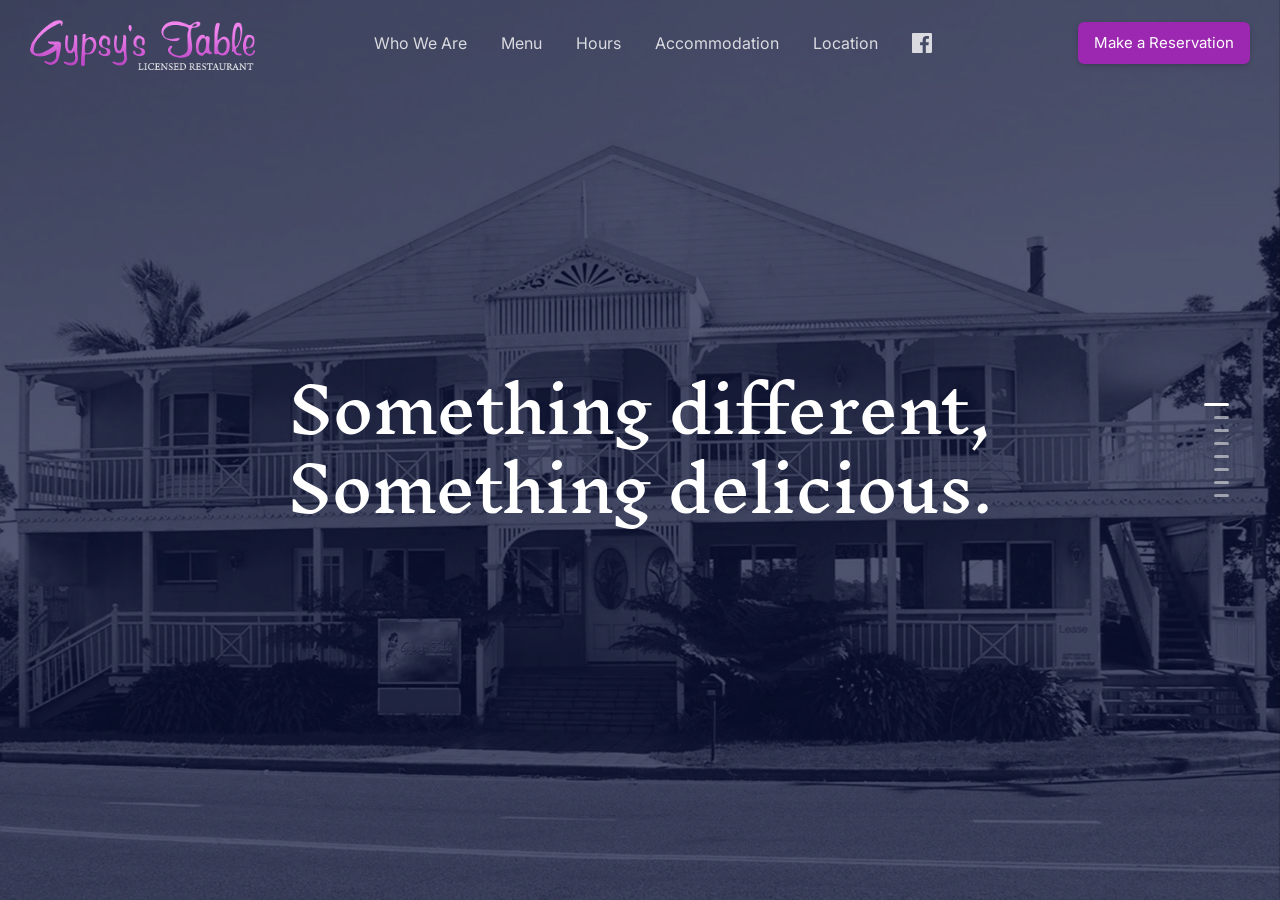
<file: index.html>
<!doctype html>
<html>
<head>
    <meta charset="UTF-8">
    <meta name="viewport" content="width=device-width, height=device-height, initial-scale=1.0">
    <meta name="apple-mobile-web-app-capable" content="yes" />
    <base href="./">
    <title>Restaurant &amp; Accommodation in Maleny. - Gypsy&amp;#39;s Table</title>
    <meta property="og:title" content="Restaurant &amp; Accommodation in Maleny. - Gypsy&amp;#39;s Table" />
    <meta name="twitter:title" content="Restaurant &amp; Accommodation in Maleny. - Gypsy&amp;#39;s Table" />
    <meta name="description" content="Gypsy&amp;#39;s Table - Restaurant &amp; Accommodation in Maleny." />
    <meta name="og:description" content="Gypsy&amp;#39;s Table - Restaurant &amp; Accommodation in Maleny." />
    <meta name="twitter:description" content="Gypsy&amp;#39;s Table - Restaurant &amp; Accommodation in Maleny." />
    <link rel="preconnect" href="https://fonts.gstatic.com/" crossorigin>
    <!-- Compressed Styles -->
    <link href="css/slides.min.css?521351" rel="stylesheet" type="text/css">


    <!-- Fonts and Material Icons -->
    <link rel="stylesheet" as="font" href="https://fonts.googleapis.com/css2?family=Inter:wght@100;300;400;500;600;800&family=Inknut+Antiqua&family=Inter&family=Material+Icons&display=swap"/>

    <style type="text/css">
        .slides,
        .slides p {
            font-family: 'Inter', sans-serif;
            font-weight: 400;
        }
        .slides h1,
        .slides h2,
        .slides h3,
        .slides h4,
        .slides h5,
        .slides h6 {
            font-family: 'Inknut Antiqua', sans-serif;
            font-weight: 400;
        }
        .slides .button,
        .slides .slides-form {
            font-family: 'Inter', sans-serif;
            font-weight: 400;
        }
    </style>
    <link href="css/swiper.min.css" rel="stylesheet" type="text/css">
<link href="css/custom_NoHmSpxE.css?p=rlpsCYTA" rel="stylesheet" type="text/css">
</head>
<body class="slides chain smooth slow smoothScroll animated noPreload">
<svg id="customSvgLibrary" xmlns="http://www.w3.org/2000/svg" style="display:none">

  <symbol id="logo" viewBox="0 0 106 31"><title>Slides Framework</title><path d="M17.413 14.04c-.56-5.84-5.6-7-8.52-7-4.6 0-8.6 2.92-8.6 7.52 0 3 2.4 4.88 5.28 5.8 4.24 1.64 5.88 1.84 5.88 3.36 0 1.08-1.2 1.72-2.32 1.72-.28 0-2.24 0-2.52-2.04h-6.6c.6 5.84 5.68 7.36 9.04 7.36 4.92 0 9.04-2.88 9.04-7.76 0-4.8-4-5.92-7.76-6.96-1.76-.52-3.4-1.2-3.4-2.2 0-.6.48-1.48 1.88-1.48 1.96 0 2.04 1.2 2.08 1.68h6.52zm2.222 15.96h6.64v-29.6h-6.64v29.6zm9.662-24.56h6.64v-5.04h-6.64v5.04zm0 24.56h6.64v-22.2h-6.64v22.2zm32.782-29.6h-6.64v9.28c-.72-.72-2.6-2.64-6.52-2.64-5.64 0-11 4.28-11 11.8 0 6.68 4.4 11.88 11.12 11.88 4.48 0 6.08-2.2 6.72-3.12v2.4h6.32v-29.6zm-17.52 18.4c0-2.56 1.8-5.56 5.64-5.56 1.56 0 2.96.56 3.96 1.56 1 .96 1.64 2.32 1.64 3.92.08 1.64-.52 3.08-1.56 4.12s-2.52 1.68-4.12 1.68c-3.12 0-5.56-2.28-5.56-5.68v-.04zm42.502 2.4c.52-4.08-.32-7.64-3.12-10.64-2.08-2.2-5-3.52-8.4-3.52-6.76 0-11.64 5.72-11.64 11.92 0 6.6 5.4 11.76 11.76 11.76 2.28 0 4.48-.68 6.32-2 1.88-1.28 3.44-3.2 4.52-5.68h-6.8c-.8 1.16-1.92 2.08-4.04 2.08-2.6 0-4.84-1.56-5.12-3.92h16.52zm-16.44-5.04c.16-1.04 1.52-3.52 4.96-3.52s4.8 2.48 4.96 3.52h-9.92zm34.502-2.12c-.56-5.84-5.6-7-8.52-7-4.6 0-8.6 2.92-8.6 7.52 0 3 2.4 4.88 5.28 5.8 4.24 1.64 5.88 1.84 5.88 3.36 0 1.08-1.2 1.72-2.32 1.72-.28 0-2.24 0-2.52-2.04h-6.6c.6 5.84 5.68 7.36 9.04 7.36 4.92 0 9.04-2.88 9.04-7.76 0-4.8-4-5.92-7.76-6.96-1.76-.52-3.4-1.2-3.4-2.2 0-.6.48-1.48 1.88-1.48 1.96 0 2.04 1.2 2.08 1.68h6.52z"></path></symbol>

  <symbol id="close" viewBox="0 0 30 30"><path d="M15 0c-8.3 0-15 6.7-15 15s6.7 15 15 15 15-6.7 15-15-6.7-15-15-15zm5.7 19.3c.4.4.4 1 0 1.4-.2.2-.4.3-.7.3s-.5-.1-.7-.3l-4.3-4.3-4.3 4.3c-.2.2-.4.3-.7.3s-.5-.1-.7-.3c-.4-.4-.4-1 0-1.4l4.3-4.3-4.3-4.3c-.4-.4-.4-1 0-1.4s1-.4 1.4 0l4.3 4.3 4.3-4.3c.4-.4 1-.4 1.4 0s.4 1 0 1.4l-4.3 4.3 4.3 4.3z"></path></symbol>

  <symbol id="arrow-left" viewBox="0 0 29 56"><path d="M28.7.3c.4.4.4 1 0 1.4l-26.3 26.3 26.3 26.3c.4.4.4 1 0 1.4-.4.4-1 .4-1.4 0l-27-27c-.4-.4-.4-1 0-1.4l27-27c.3-.3 1-.4 1.4 0z"></path></symbol>



  <symbol id="back" viewBox="0 0 20 20"><path d="M2.3 10.7l5 5c.4.4 1 .4 1.4 0s.4-1 0-1.4l-3.3-3.3h11.6c.6 0 1-.4 1-1s-.4-1-1-1h-11.6l3.3-3.3c.4-.4.4-1 0-1.4-.2-.2-.4-.3-.7-.3s-.5.1-.7.3l-5 5c-.2.2-.3.5-.3.7 0 .2.1.5.3.7z"></path></symbol>

  <symbol id="menu" viewBox="0 0 18 18"><path d="M16 5h-14c-.6 0-1-.4-1-1 0-.5.4-1 1-1h14c.5 0 1 .4 1 1s-.4 1-1 1zm-14 5h14c.5 0 1-.4 1-1 0-.5-.4-1-1-1h-14c-.6 0-1 .4-1 1s.4 1 1 1zm14 3h-14c-.5 0-1 .4-1 1 0 .5.4 1 1 1h14c.5 0 1-.4 1-1s-.4-1-1-1z"></path></symbol>

  <symbol id="share" viewBox="0 0 18 18"><path d="M16 8c-.6 0-1 .4-1 1v6h-12v-6c0-.6-.4-1-1-1s-1 .4-1 1v6c0 1.1.9 2 2 2h12c1.1 0 2-.9 2-2v-6c0-.6-.4-1-1-1zm-2.3-2.3c.4-.4.4-1 0-1.4l-4-4c-.4-.4-1-.4-1.4 0l-4 4c-.4.4-.4 1 0 1.4s1 .4 1.4 0l2.3-2.3v7.6c0 .6.4 1 1 1s1-.4 1-1v-7.6l2.3 2.3c.4.4 1 .4 1.4 0z"></path></symbol>

  <symbol id="arrow-down" viewBox="0 0 24 24"><path d="M12 18c-.2 0-.5-.1-.7-.3l-11-10c-.4-.4-.4-1-.1-1.4.4-.4 1-.4 1.4-.1l10.4 9.4 10.3-9.4c.4-.4 1-.3 1.4.1.4.4.3 1-.1 1.4l-11 10c-.1.2-.4.3-.6.3z"></path></symbol>

  <symbol id="arrow-up" viewBox="0 0 24 24"><path d="M11.9 5.9c.2 0 .5.1.7.3l11 10c.4.4.4 1 .1 1.4-.4.4-1 .4-1.4.1l-10.4-9.4-10.3 9.4c-.4.4-1 .3-1.4-.1-.4-.4-.3-1 .1-1.4l11-10c.1-.2.4-.3.6-.3z"></path></symbol>

  <symbol id="arrow-top" viewBox="0 0 18 18"><path d="M15.7 7.3l-6-6c-.4-.4-1-.4-1.4 0l-6 6c-.4.4-.4 1 0 1.4.4.4 1 .4 1.4 0l4.3-4.3v11.6c0 .6.4 1 1 1s1-.4 1-1v-11.6l4.3 4.3c.2.2.4.3.7.3s.5-.1.7-.3c.4-.4.4-1 0-1.4z"></path></symbol>

  <symbol id="play" viewBox="0 0 30 30"><path d="M7 30v-30l22 15z"></path></symbol>

  <symbol id="chat" viewBox="0 0 18 18"><path d="M5,17c-0.2,0-0.3,0-0.4-0.1C4.2,16.7,4,16.4,4,16v-2H2c-1.1,0-2-0.9-2-2V3c0-1.1,0.9-2,2-2h14c1.1,0,2,0.9,2,2v9 c0,1.1-0.9,2-2,2H9.3l-3.7,2.8C5.4,16.9,5.2,17,5,17z M2,12h3.5C5.8,12,6,12.2,6,12.5V14l2.4-1.8C8.6,12.1,8.8,12,9,12h7V3H2V12z M13,7H5C4.4,7,4,6.6,4,6s0.4-1,1-1h8c0.6,0,1,0.4,1,1S13.6,7,13,7z M13,10H5c-0.6,0-1-0.4-1-1s0.4-1,1-1h8c0.6,0,1,0.4,1,1 S13.6,10,13,10z"></path></symbol>

  <symbol id="mail" viewBox="0 0 18 18"><path d="M16 2h-14c-1.1 0-2 .9-2 2v10c0 1.1.9 2 2 2h14c1.1 0 2-.9 2-2v-10c0-1.1-.9-2-2-2zm0 2v.5l-7 4.3-7-4.4v-.4h14zm-14 10v-7.2l6.5 4c.1.1.3.2.5.2s.4-.1.5-.2l6.5-4v7.2h-14z"></path></symbol>

  <symbol id="sound-on" viewBox="0 0 18 18"><path d="M8.5,0.1C8.1-0.1,7.7,0,7.4,0.2L3.7,3H2C0.9,3,0,3.9,0,5v6c0,1.1,0.9,2,2,2h1.7l3.7,2.8C7.6,15.9,7.8,16,8,16 c0.2,0,0.3,0,0.4-0.1C8.8,15.7,9,15.4,9,15V1C9,0.6,8.8,0.3,8.5,0.1z M7,13l-2.4-1.8C4.4,11.1,4.2,11,4,11l-2,0l0-6h2 c0.2,0,0.4-0.1,0.6-0.2L7,3V13z M11.7,9.9l0.7,1.9C13.9,11.2,15,9.7,15,8c0-1.7-1.1-3.2-2.7-3.8l-0.7,1.9C12.5,6.4,13,7.2,13,8C13,8.9,12.5,9.6,11.7,9.9z M12.2,1.1l-0.3,2C14.3,3.5,16,5.6,16,8s-1.8,4.5-4.2,4.9l0.3,2C15.6,14.3,18,11.4,18,8C18,4.6,15.6,1.7,12.2,1.1z"></path></symbol>

  <symbol id="sound-off" viewBox="0 0 18 18"><path d="M15.9,8l1.8-1.8c0.4-0.4,0.4-1,0-1.4s-1-0.4-1.4,0l-1.8,1.8l-1.8-1.8c-0.4-0.4-1-0.4-1.4,0s-0.4,1,0,1.4L13.1,8l-1.8,1.8 c-0.4,0.4-0.4,1,0,1.4c0.2,0.2,0.5,0.3,0.7,0.3s0.5-0.1,0.7-0.3l1.8-1.8l1.8,1.8c0.2,0.2,0.5,0.3,0.7,0.3s0.5-0.1,0.7-0.3 c0.4-0.4,0.4-1,0-1.4L15.9,8z M8.5,0.1C8.1-0.1,7.7,0,7.4,0.2L3.7,3H2C0.9,3,0,3.9,0,5v6c0,1.1,0.9,2,2,2h1.7l3.7,2.8C7.6,15.9,7.8,16,8,16 c0.2,0,0.3,0,0.4-0.1C8.8,15.7,9,15.4,9,15V1C9,0.6,8.8,0.3,8.5,0.1z M7,13l-2.4-1.8C4.4,11.1,4.2,11,4,11l-2,0l0-6h2 c0.2,0,0.4-0.1,0.6-0.2L7,3V13z"></path></symbol>

  <!-- social -->
  <symbol id="apple" viewBox="-1 1 24 24"><path d="M17.6 13.8c0-3 2.5-4.5 2.6-4.6-1.4-2.1-3.6-2.3-4.4-2.4-1.9-.2-3.6 1.1-4.6 1.1-.9 0-2.4-1.1-4-1-2 0-3.9 1.2-5 3-2.1 3.7-.5 9.1 1.5 12.1 1 1.5 2.2 3.1 3.8 3 1.5-.1 2.1-1 3.9-1s2.4 1 4 1 2.7-1.5 3.7-2.9c1.2-1.7 1.6-3.3 1.7-3.4-.1-.1-3.2-1.3-3.2-4.9zm-3.1-9c.8-1 1.4-2.4 1.2-3.8-1.2 0-2.7.8-3.5 1.8-.8.9-1.5 2.3-1.3 3.7 1.4.1 2.8-.7 3.6-1.7z"></path></symbol>

  <symbol id="dribbble" viewBox="0 0 24 24"><path d="M12 0c-6.7 0-12 5.3-12 12s5.3 12 12 12 12-5.3 12-12-5.3-12-12-12zm7.9 5.7c1.3 1.7 2.1 3.9 2.3 6.1-.4-.1-2.4-.4-4.7-.4-.8 0-1.5 0-2.3.1 0-.1-.1-.3-.3-.5l-.7-1.5c3.7-1.4 5.3-3.4 5.7-3.8zm-7.9-3.8c2.5 0 4.9.9 6.7 2.5-.3.4-1.9 2.3-5.2 3.6-1.6-2.9-3.3-5.3-3.7-5.9.6-.1 1.4-.2 2.2-.2zm-4.4 1c.4.6 2.1 3 3.7 5.8-4.4 1.2-8.2 1.2-9.2 1.2h-.1c.8-3.1 2.9-5.6 5.6-7zm-5.7 9.1v-.3h.3c1.2 0 5.6-.1 10.1-1.5l.8 1.6c-.1 0-.3 0-.4.1-5.1 1.6-7.9 6-8.3 6.7-1.6-1.7-2.5-4.1-2.5-6.6zm10.1 10.1c-2.3 0-4.4-.8-6.1-2.1.3-.5 2.4-4.4 7.9-6.3 1.3 3.6 2 6.7 2.1 7.6-1.2.6-2.6.8-3.9.8zm5.7-1.8c-.1-.8-.7-3.6-2-7.1.7-.1 1.3-.1 2-.1 2.1 0 3.7.4 4.1.5-.3 2.8-1.8 5.2-4.1 6.7z"></path></symbol>

  <symbol id="facebook" viewBox="0 0 24 24"><path d="M24 1.3v21.3c0 .7-.6 1.3-1.3 1.3h-6.1v-9.3h3.1l.5-3.6h-3.6v-2.2c0-1.1.3-1.8 1.8-1.8h1.9v-3.2c-.3 0-1.5-.1-2.8-.1-2.8 0-4.7 1.7-4.7 4.8v2.7h-3.1v3.6h3.1v9.2h-11.5c-.7 0-1.3-.6-1.3-1.3v-21.4c0-.7.6-1.3 1.3-1.3h21.3c.8 0 1.4.6 1.4 1.3z"></path></symbol>

  <symbol id="facebook2" viewBox="0 0 512 512"><path d="M288 176v-64c0-17.664 14.336-32 32-32h32v-80h-64c-53.024 0-96 42.976-96 96v80h-64v80h64v256h96v-256h64l32-80h-96z"></path></symbol>

  <symbol id="fb-like" viewBox="0 0 20 20"><path d="M0 8v12h5v-12h-5zm2.5 10.8c-.4 0-.8-.3-.8-.8 0-.4.3-.8.8-.8s.8.3.8.8c0 .4-.4.8-.8.8zm3.5-.8h9.5c1.1 0 1.7-1 1.7-1.7 0-.3-.4-1-.4-1 1.4-.3 1.7-1.2 1.7-1.7-.1-.5-.3-.9-.5-1 1-.4 1.5-1.1 1.4-1.9-.1-.8-1-1.5-1-1.5 1-.6.9-1.5.9-1.5-.3-1.3-1.5-1.7-1.7-1.7h-5.6s.3-.5.3-2.4-1.3-3.6-2.6-3.6c0 0-.7.1-1 .3v3.5l-2.7 4.4v9.8z"></path></symbol>

  <symbol id="googlePlus" viewBox="0 1 24 24"><path d="M7.8 13.5h4.6c-.6 2-2.5 3.4-4.6 3.4-2.7 0-4.9-2.2-4.9-4.9s2.2-4.9 4.9-4.9c1.1 0 2.1.3 3 1l1.8-2.4c-1.4-1.1-3-1.6-4.8-1.6-4.3 0-7.9 3.5-7.9 7.9s3.5 7.9 7.9 7.9 7.9-3.5 7.9-7.9v-1.5h-7.9v3zM21.7 11v-2.2h-2v2.2h-2.2v2h2.2v2.2h2v-2.2h2.2v-2z"></path></symbol>

  <symbol id="instagram" viewBox="0 0 20 20"><circle cx="10" cy="10" r="3.3"></circle><path d="M13,0H7C2.2,0,0,2.2,0,7v6c0,4.8,2.1,7,7,7h6c4.8,0,7-2.2,7-7V7C20,2.2,17.9,0,13,0z M10,15.1c-2.8,0-5.1-2.3-5.1-5.1 S7.2,4.9,10,4.9s5.1,2.3,5.1,5.1S12.8,15.1,10,15.1z M15.3,5.9c-0.7,0-1.2-0.5-1.2-1.2c0-0.7,0.5-1.2,1.2-1.2s1.2,0.5,1.2,1.2 C16.5,5.3,16,5.9,15.3,5.9z"></path></symbol>

  <symbol id="behance" viewBox="0 0 511.958 511.958"><path d="M210.624 240.619c10.624-5.344 18.656-11.296 24.16-17.728 9.792-11.584 14.624-26.944 14.624-45.984 0-18.528-4.832-34.368-14.496-47.648-16.128-21.632-43.424-32.704-82.016-33.28h-152.896v312.096h142.56c16.064 0 30.944-1.376 44.704-4.192 13.76-2.848 25.664-8.064 35.744-15.68 8.96-6.624 16.448-14.848 22.4-24.544 9.408-14.656 14.112-31.264 14.112-49.76 0-17.92-4.128-33.184-12.32-45.728-8.288-12.544-20.448-21.728-36.576-27.552zm-147.552-90.432h68.864c15.136 0 27.616 1.632 37.408 4.864 11.328 4.704 16.992 14.272 16.992 28.864 0 13.088-4.32 22.24-12.864 27.392-8.608 5.152-19.776 7.744-33.472 7.744h-76.928v-68.864zm108.896 198.24c-7.616 3.68-18.336 5.504-32.064 5.504h-76.832v-83.232h77.888c13.568.096 24.128 1.888 31.68 5.248 13.44 6.08 20.128 17.216 20.128 33.504 0 19.2-6.912 32.128-20.8 38.976zM327.168 110.539h135.584v38.848h-135.584zM509.856 263.851c-2.816-18.08-9.024-33.984-18.688-47.712-10.592-15.552-24.032-26.944-40.384-34.144-16.288-7.232-34.624-10.848-55.04-10.816-34.272 0-62.112 10.72-83.648 32-21.472 21.344-32.224 52.032-32.224 92.032 0 42.656 11.872 73.472 35.744 92.384 23.776 18.944 51.232 28.384 82.4 28.384 37.728 0 67.072-11.232 88.032-33.632 13.408-14.144 20.992-28.064 22.656-41.728h-62.464c-3.616 6.752-7.808 12.032-12.608 15.872-8.704 7.04-20.032 10.56-33.92 10.56-13.216 0-24.416-2.912-33.76-8.704-15.424-9.28-23.488-25.536-24.512-48.672h170.464c.256-19.936-.384-35.264-2.048-45.824zm-166.88 5.984c2.24-15.008 7.68-26.912 16.32-35.712 8.64-8.768 20.864-13.184 36.512-13.216 14.432 0 26.496 4.128 36.32 12.416 9.696 8.352 15.168 20.48 16.288 36.512h-105.44z"></path></symbol>

  <symbol id="linkedin" viewBox="0 0 24 24"><path d="M5.9 21.9h-4.7v-14.2h4.7v14.2zm-2.3-16.1c-1.6 0-2.6-1.1-2.6-2.5s1-2.5 2.7-2.5c1.6 0 2.6 1 2.6 2.5-.1 1.4-1.2 2.5-2.7 2.5zm19.2 16.1h-4.7v-7.6c0-2-.7-3.3-2.3-3.3-1.3 0-2.1.9-2.5 1.7-.1.3-.1.8-.1 1.2v7.9h-4.7v-14.1h4.7v2c.7-.9 1.7-2.3 4.3-2.3 3.1 0 5.5 2.1 5.5 6.4v8.2h-.2z"></path></symbol>

  <symbol id="medium" viewBox="0 0 130.8 104"><path d="M15.5 21.2c.2-1.6-.5-3.2-1.7-4.3l-12.1-14.7v-2.2h38l29.3 64.4 25.8-64.4h36.2v2.2l-10.5 10c-.9.7-1.3 1.8-1.2 2.9v73.7c0 1.1.3 2.2 1.2 2.9l10.2 10v2.2h-51.3v-2.2l10.6-10.2c1-1 1-1.3 1-2.9v-59.6l-29.4 74.7h-4l-34.2-74.7v50.3c0 2.2.4 4.2 1.9 5.7l13.7 16.8v2.2h-39v-2.2l13.8-16.7c1.5-1.5 1.8-3.3 1.8-5.7l-.1-58.2z"></path></symbol>

  <symbol id="pinterest" viewBox="0 0 24 24"><path d="M5.9 13.9c1.2-2-.4-2.5-.6-4-1-6.1 7.1-10.2 11.4-6 2.9 2.9 1 12-3.7 11-4.6-.9 2.2-8.1-1.4-9.5-3-1.1-4.6 3.6-3.2 5.9-.8 4-2.5 7.7-1.8 12.7 2.3-1.7 3.1-4.8 3.7-8.1 1.2.7 1.8 1.4 3.3 1.5 5.5.4 8.6-5.4 7.8-10.7-.7-4.7-5.5-7.1-10.6-6.6-4.1.4-8.1 3.7-8.3 8.3-.1 2.8.7 4.9 3.4 5.5z"></path></symbol>

  <symbol id="stumbleupon" viewBox="0 0 24 24"><path d="M13.3 9.6l1.6.8 2.5-.8v-1.4c0-3-2.4-5.4-5.4-5.4s-5.4 2.4-5.4 5.4v7.5c0 .7-.6 1.3-1.3 1.3s-1.3-.6-1.3-1.3v-3.2h-4v3.2c0 3 2.4 5.4 5.4 5.4s5.4-2.4 5.4-5.4v-7.5c0-.7.6-1.3 1.3-1.3s1.3.6 1.3 1.3l-.1 1.4zm6.6 2.9v3.2c0 .7-.6 1.3-1.3 1.3s-1.3-.6-1.3-1.3v-3.2l-2.5.8-1.6-.8v3.2c0 3 2.4 5.4 5.4 5.4s5.4-2.4 5.4-5.4v-3.2h-4.1z"></path></symbol>

  <symbol id="twitter" viewBox="0 1 24 23"><path d="M21.5 7.6v.6c0 6.6-5 14.1-14 14.1-2.8 0-5.4-.8-7.6-2.2l1.2.1c2.3 0 4.4-.8 6.1-2.1-2.2 0-4-1.5-4.6-3.4.3.1.6.1.9.1.5 0 .9-.1 1.3-.2-2.1-.6-3.8-2.6-3.8-5 .7.4 1.4.6 2.2.6-1.3-.9-2.2-2.4-2.2-4.1 0-.9.2-1.8.7-2.5 2.4 3 6.1 5 10.2 5.2-.1-.4-.1-.7-.1-1.1 0-2.7 2.2-5 4.9-5 1.4 0 2.7.6 3.6 1.6 1-.3 2.1-.7 3-1.3-.4 1.2-1.1 2.1-2.2 2.7 1-.1 1.9-.4 2.8-.8-.6 1.1-1.4 2-2.4 2.7z"></path></symbol>

  <symbol id="tumblr" viewBox="0 0 23 23"><path d="M12.573 4.94v-4.94h-3.188c-.072.183-.11.4-.11.622-.034.107-.072.184-.072.293-.328 1.829-1.28 3.11-2.892 3.807-.476.218-.914.253-1.39.218v3.987h2.342c.039 5.603.039 8.493.039 8.64v.332c.294 2.449 1.573 3.914 3.843 4.463.914.257 1.901.366 2.892.366 1.279-.036 2.525-.256 3.771-.659v-4.685c-.731.22-1.395.402-1.977.583-1.135.333-2.087.113-2.857-.619-.073-.11-.183-.257-.221-.403-.106-.586-.178-1.206-.178-1.795v-6.222h5.083v-3.988h-5.085z"></path></symbol>

  <symbol id="xing" viewBox="0 0 24 24"><path d="M3.647 4.74c-.208 0-.384.073-.472.216-.091.148-.077.338.02.531l2.34 4.051v.02l-3.678 6.49c-.096.191-.091.383 0 .531.088.142.244.236.452.236h3.461c.518 0 .767-.349.944-.669l3.737-6.608-2.38-4.15c-.172-.307-.433-.649-.964-.649h-3.46zm14.542-4.74c-.517 0-.741.326-.927.659l-7.702 13.658 4.918 9.023c.172.307.437.659.967.659h3.457c.208 0 .371-.079.459-.221.092-.148.09-.343-.007-.535l-4.88-8.915v-.023l7.664-13.551c.096-.191.098-.386.007-.534-.088-.142-.252-.221-.46-.221h-3.496z"></path></symbol>

  <symbol id="whatsapp" viewBox="0 0 512 512"><path d="M256.064 0h-.128c-141.152 0-255.936 114.816-255.936 256 0 56 18.048 107.904 48.736 150.048l-31.904 95.104 98.4-31.456c40.48 26.816 88.768 42.304 140.832 42.304 141.152 0 255.936-114.848 255.936-256s-114.784-256-255.936-256zm148.96 361.504c-6.176 17.44-30.688 31.904-50.24 36.128-13.376 2.848-30.848 5.12-89.664-19.264-75.232-31.168-123.68-107.616-127.456-112.576-3.616-4.96-30.4-40.48-30.4-77.216s18.656-54.624 26.176-62.304c6.176-6.304 16.384-9.184 26.176-9.184 3.168 0 6.016.16 8.576.288 7.52.32 11.296.768 16.256 12.64 6.176 14.88 21.216 51.616 23.008 55.392 1.824 3.776 3.648 8.896 1.088 13.856-2.4 5.12-4.512 7.392-8.288 11.744-3.776 4.352-7.36 7.68-11.136 12.352-3.456 4.064-7.36 8.416-3.008 15.936 4.352 7.36 19.392 31.904 41.536 51.616 28.576 25.44 51.744 33.568 60.032 37.024 6.176 2.56 13.536 1.952 18.048-2.848 5.728-6.176 12.8-16.416 20-26.496 5.12-7.232 11.584-8.128 18.368-5.568 6.912 2.4 43.488 20.48 51.008 24.224 7.52 3.776 12.48 5.568 14.304 8.736 1.792 3.168 1.792 18.048-4.384 35.52z"></path></symbol>

  <symbol id="youtube" viewBox="0 0 24 24"><path d="M23.6 6.3c-.3-1.2-1.4-2.2-2.6-2.3-3-.3-6-.3-9-.3s-6 0-9 .3c-1.2.1-2.3 1.1-2.6 2.3-.4 1.8-.4 3.8-.4 5.7 0 1.9 0 3.9.4 5.7.3 1.2 1.4 2.2 2.6 2.3 3 .3 6 .3 9 .3s6 0 9-.3c1.3-.1 2.3-1.1 2.6-2.4.4-1.7.4-3.7.4-5.6 0-1.9 0-3.9-.4-5.7zm-14.1 9v-6.6l6.5 3.3-6.5 3.3z"></path></symbol>

<symbol id="airbnb" viewBox="0 0 24 24"><path d="M12.001 18.275c-1.353-1.697-2.148-3.184-2.413-4.457c-.263-1.027-.16-1.848.291-2.465c.477-.71 1.188-1.056 2.121-1.056s1.643.345 2.12 1.063c.446.61.558 1.432.286 2.465c-.291 1.298-1.085 2.785-2.412 4.458zm9.601 1.14c-.185 1.246-1.034 2.28-2.2 2.783c-2.253.98-4.483-.583-6.392-2.704c3.157-3.951 3.74-7.028 2.385-9.018c-.795-1.14-1.933-1.695-3.394-1.695c-2.944 0-4.563 2.49-3.927 5.382c.37 1.565 1.352 3.343 2.917 5.332c-.98 1.085-1.91 1.856-2.732 2.333c-.636.344-1.245.558-1.828.609c-2.679.399-4.778-2.2-3.825-4.88c.132-.345.395-.98.845-1.961l.025-.053c1.464-3.178 3.242-6.79 5.285-10.795l.053-.132l.58-1.116c.45-.822.635-1.19 1.351-1.643c.346-.21.77-.315 1.246-.315c.954 0 1.698.558 2.016 1.007c.158.239.345.557.582.953l.558 1.089l.08.159c2.041 4.004 3.821 7.608 5.279 10.794l.026.025l.533 1.22l.318.764c.243.613.294 1.222.213 1.858zm1.22-2.39c-.186-.583-.505-1.271-.9-2.094v-.03c-1.889-4.006-3.642-7.608-5.307-10.844l-.111-.163C15.317 1.461 14.468 0 12.001 0c-2.44 0-3.476 1.695-4.535 3.898l-.081.16c-1.669 3.236-3.421 6.843-5.303 10.847v.053l-.559 1.22c-.21.504-.317.768-.345.847C-.172 20.74 2.611 24 5.98 24c.027 0 .132 0 .265-.027h.372c1.75-.213 3.554-1.325 5.384-3.317c1.829 1.989 3.635 3.104 5.382 3.317h.372c.133.027.239.027.265.027c3.37.003 6.152-3.261 4.802-6.975z" fill="#626262"></path></symbol><symbol xmlns:xlink="http://www.w3.org/1999/xlink" aria-hidden="true" focusable="false" style="-ms-transform: rotate(360deg); -webkit-transform: rotate(360deg); transform: rotate(360deg);" preserveAspectRatio="xMidYMid meet" viewBox="0 0 24 24" id="symbol_3swdaw99"><path d="M12.001 18.275c-1.353-1.697-2.148-3.184-2.413-4.457c-.263-1.027-.16-1.848.291-2.465c.477-.71 1.188-1.056 2.121-1.056s1.643.345 2.12 1.063c.446.61.558 1.432.286 2.465c-.291 1.298-1.085 2.785-2.412 4.458zm9.601 1.14c-.185 1.246-1.034 2.28-2.2 2.783c-2.253.98-4.483-.583-6.392-2.704c3.157-3.951 3.74-7.028 2.385-9.018c-.795-1.14-1.933-1.695-3.394-1.695c-2.944 0-4.563 2.49-3.927 5.382c.37 1.565 1.352 3.343 2.917 5.332c-.98 1.085-1.91 1.856-2.732 2.333c-.636.344-1.245.558-1.828.609c-2.679.399-4.778-2.2-3.825-4.88c.132-.345.395-.98.845-1.961l.025-.053c1.464-3.178 3.242-6.79 5.285-10.795l.053-.132l.58-1.116c.45-.822.635-1.19 1.351-1.643c.346-.21.77-.315 1.246-.315c.954 0 1.698.558 2.016 1.007c.158.239.345.557.582.953l.558 1.089l.08.159c2.041 4.004 3.821 7.608 5.279 10.794l.026.025l.533 1.22l.318.764c.243.613.294 1.222.213 1.858zm1.22-2.39c-.186-.583-.505-1.271-.9-2.094v-.03c-1.889-4.006-3.642-7.608-5.307-10.844l-.111-.163C15.317 1.461 14.468 0 12.001 0c-2.44 0-3.476 1.695-4.535 3.898l-.081.16c-1.669 3.236-3.421 6.843-5.303 10.847v.053l-.559 1.22c-.21.504-.317.768-.345.847C-.172 20.74 2.611 24 5.98 24c.027 0 .132 0 .265-.027h.372c1.75-.213 3.554-1.325 5.384-3.317c1.829 1.989 3.635 3.104 5.382 3.317h.372c.133.027.239.027.265.027c3.37.003 6.152-3.261 4.802-6.975z" fill="#ffffff"></path></symbol><symbol id="arrow-right" viewBox="0 0 29 56"><path d="M.3 55.7c-.4-.4-.4-1 0-1.4l26.3-26.3-26.3-26.3c-.4-.4-.4-1 0-1.4.4-.4 1-.4 1.4 0l27 27c.4.4.4 1 0 1.4l-27 27c-.3.3-1 .4-1.4 0z"></path></symbol><symbol xmlns:xlink="http://www.w3.org/1999/xlink" aria-hidden="true" focusable="false" style="-ms-transform: rotate(360deg); -webkit-transform: rotate(360deg); transform: rotate(360deg);" preserveAspectRatio="xMidYMid meet" viewBox="0 0 16 16" id="symbol_70ma3okp"><g fill="none"><path d="M6.378 1.07l-.156-.032a2.661 2.661 0 0 0-2.408.821C2.594 3.19 2 5.242 2 8.002c0 2.755.592 4.805 1.808 6.135a2.662 2.662 0 0 0 2.577.791l.577-.137a1.927 1.927 0 0 0 1.48-2.067l-.125-1.222a1.93 1.93 0 0 0-1.495-1.68l-1.25-.286l-.028-.01l-.034-.064a1.405 1.405 0 0 1-.082-.21c-.086-.28-.133-.7-.133-1.25c0-.745.087-1.244.226-1.469a.176.176 0 0 1 .11-.08l1.19-.271A1.93 1.93 0 0 0 8.318 4.5l.125-1.228a1.927 1.927 0 0 0-1.487-2.068l-.577-.134zM3.06 8.002c0-2.522.523-4.33 1.538-5.436c.36-.393.894-.578 1.418-.497l.121.023l.576.134c.432.1.721.503.677.94l-.126 1.228a.878.878 0 0 1-.68.764l-1.19.273a1.235 1.235 0 0 0-.776.555c-.265.43-.38 1.093-.38 2.016c0 1.404.261 2.254.966 2.517l.096.03l1.285.296a.878.878 0 0 1 .68.764l.125 1.222a.876.876 0 0 1-.673.94l-.577.136a1.597 1.597 0 0 1-1.546-.475c-1.013-1.107-1.534-2.912-1.534-5.43z" fill="white"><path d="M11.854 4.146a.5.5 0 0 0-.708.708L13.293 7H8.5a.5.5 0 0 0 0 1h4.793l-2.147 2.146a.5.5 0 0 0 .708.708l3-3a.5.5 0 0 0 0-.708l-3-3z" fill="white"></path></path></g></symbol><symbol id="bookingarrow" viewBox="0 0 16 16"><g transform="translate(16 0) scale(-1 1)"><g fill="white"><path fill-rule="evenodd" d="M15 2a1 1 0 0 0-1-1H2a1 1 0 0 0-1 1v12a1 1 0 0 0 1 1h12a1 1 0 0 0 1-1V2zM0 2a2 2 0 0 1 2-2h12a2 2 0 0 1 2 2v12a2 2 0 0 1-2 2H2a2 2 0 0 1-2-2V2zm11.5 5.5a.5.5 0 0 1 0 1H5.707l2.147 2.146a.5.5 0 0 1-.708.708l-3-3a.5.5 0 0 1 0-.708l3-3a.5.5 0 1 1 .708.708L5.707 7.5H11.5z"></path></g></g></symbol></svg><!-- Navigation -->
<nav class="side line">
  <div class="navigation default">
    <ul></ul>
  </div>
</nav><!-- Panel Top #03 -->
<nav class="panel top">
  <div class="sections desktop">
    <div class="left"><a href="#home" title="Gypsy's Table"><img src="assets/uploads/gypsy-logo-colour-sml.png?p=rlpsCYTA" alt="Image" class="whiteLogo" height="60"/></a></div>
    <div class="center">
      <ul class="menu">
        <li><a href="#whoweare">Who We Are</a></li>
        <li><a href="#menu">Menu</a></li>
        <li><a href="#hours">Hours</a></li>
        <li><a href="#accommodation">Accommodation</a></li>
        <li><a href="#location">Location</a></li>
        <li><a href="https://www.facebook.com/Gypsys-Table-133156540064849/?ref=page_internal" target="_blank" class="shift-up-2"><svg><use xmlns:xlink="http://www.w3.org/1999/xlink" xlink:href="#facebook"></use></svg></a></li>
      </ul>
    </div>
    <div class="right"><a class="button purple rounded small" href="#reservation">Make a Reservation</a></div>
  </div>
  <div class="sections compact hidden">
    <div class="left"><a href="#home" title="Gypsy's Table"><img src="assets/uploads/gypsy-logo-colour-sml.png?p=rlpsCYTA" alt="Image" class="whiteLogo" height="60"/></a></div>
    <div class="right"><span class="button actionButton sidebarTrigger" data-sidebar-id="1"><svg><use xmlns:xlink="http://www.w3.org/1999/xlink" xlink:href="#menu"></use></svg></span></div>
  </div>
</nav>

<!-- Sidebar -->
<nav class="sidebar" data-sidebar-id="1">
  <div class="close"><svg><use xmlns:xlink="http://www.w3.org/1999/xlink" xlink:href="#close"></use></svg></div>
  <div class="content">
    <a href="#home" class="logo"><img src="assets/uploads/gypsy-logo-colour-sml.png?p=rlpsCYTA" alt="Image" class="whiteLogo" height="60"/></a>
    <ul class="mainMenu margin-top-3">
      	<li><a href="#whoweare">Who We Are</a></li>
      	<li><a href="#menu">Menu</a></li>
        <li><a href="#hours">Hours</a></li>
        <li><a href="#accommodation">Accommodation</a></li>
        <li><a href="#location">Location</a></li>
      	<li><a href="#reservation">Make a Reservation</a></li>
        <li>
    </ul>
    <ul class="social opacity-8">
      <li><a href="https://www.facebook.com/Gypsys-Table-133156540064849/?ref=page_internal" target="_blank"><svg><use xmlns:xlink="http://www.w3.org/1999/xlink" xlink:href="#facebook"></use></svg></a></li>
    </ul>
  </div>
</nav>
<!-- Slide 2 (#37) -->
<section class="slide fade-4 kenBurns" data-title="Home" data-name="home">
  <div class="content">
    <div class="container">
      <div class="wrap">

        <div class="fix-8-12">
          <h1 class="large ae-2">Something different, <br />Something delicious.</h1>
        </div>

      </div>
    </div>
  </div>
  <div class="background" style="background-image:url(assets/uploads/building.jpg?p=rlpsCYTA)"></div>
</section>
<!-- White Slide 2 (#25) -->
<section class="slide fade-4" data-title="Who We Are" data-name="whoweare">
  <div class="content">
    <div class="container">
      <div class="wrap">

        <div class="fix-10-12">
          <h1 class="margin-bottom-5 ae-1 left fromCenter">Conveniently located near Maleny &amp; Montville.</h1>
          <h4 class="margin-bottom-5 ae-1 left fromCenter">This quaint restaurant with its eclectic Old World charm offers something unique for everyone.</h4>
          <ul class="flex fixedSpaces">
            <li class="col-6-12 left ae-3 fromLeft">
              <p class="opacity-8">Become a Gypsy for the night and ignite your sense of adventure with our creative Global menu! Selections of quality steaks, exotic seafood, unusual game dishes &amp; authentic curries...the list is endless and ever-changing. </p>
            </li>
            <li class="col-6-12 left ae-4 fromLeft">
              <p class="opacity-8">Hand-carved, leather-bound menus tempt you to a comprehensive array of boutique Australian &amp; carefully sourced World Wines. A separate innovative Vegetarian &amp; Vegan Menu is available on request.</p>
            </li>
          </ul>
        </div>

      </div>
    </div>
  </div>
  <div class="background" style="background-image:url(assets/uploads/2.jpg?p=rlpsCYTA)"></div>
</section>
<!-- Slide 4 (#98) -->
<section class="slide fade-4 kenBurns" data-title="Food Gallery" data-name="food-gallery">
  <div class="content">
    <div class="container">
      <div class="wrap">

        <div class="fix-12-12 ae-1">
          <div class="swiper-98">
            <div class="swiper-wrapper">
              <a href="#" class="box-98 swiper-slide noText">
                <div class="relative text-white disableSelect">
                  <img src="assets/uploads/food-1.jpg?p=rlpsCYTA" alt="Picture" class="wide rounded"/>
                </div>
              </a>
              <a href="#" class="box-98 swiper-slide noText">
                <div class="relative text-white disableSelect">
                  <img src="assets/uploads/food-2.jpg?p=rlpsCYTA" alt="Picture" class="wide rounded"/>
                </div>
              </a>
              <a href="#" class="box-98 swiper-slide noText">
                <div class="relative text-white disableSelect">
                  <img src="assets/uploads/food-3.jpg?p=rlpsCYTA" alt="Picture" class="wide rounded"/>
                </div>
              </a>
              <a href="#" class="box-98 swiper-slide noText">
                <div class="relative text-white disableSelect">
                  <img src="assets/uploads/food-4.jpg?p=rlpsCYTA" alt="Picture" class="wide rounded"/>
                </div>
              </a>
              <a href="#" class="box-98 swiper-slide noText">
                <div class="relative text-white disableSelect">
                  <img src="assets/uploads/food-5.jpg?p=rlpsCYTA" alt="Picture" class="wide rounded"/>
                </div>
              </a>
              <a href="#" class="box-98 swiper-slide noText">
                <div class="relative text-white disableSelect">
                  <img src="assets/uploads/food-6.jpg?p=rlpsCYTA" alt="Picture" class="wide rounded"/>
                </div>
              </a>
            </div>
            <!-- Add Pagination -->
            <div class="swiper-pagination ae-3"></div>
          </div>
        </div>

      </div>
    </div>
  </div>
  <div class="background" style="background-image:url(assets/uploads/9.jpg?p=rlpsCYTA)"></div>
</section>
<!-- Slide 4 (#19) -->
<section class="slide fade-4 kenBurns" data-title="Menu" data-name="menu">
  <div class="content">
    <div class="container">
      <div class="wrap">

        <div class="fix-7-12">
          <h1 class="margin-bottom-4 ae-1">Please select from below to download &amp; view our menu</h1>
          <a class="button rounded purple margin-right-1 ae-5 fromCenter" href="#">Lunch Menu</a><a class="button rounded purple ae-6 fromCenter" href="#">Dinner Menu</a>
        </div>

      </div>
    </div>
  </div>
  <div class="background" style="background-image:url(assets/uploads/4.jpg?p=rlpsCYTA)"></div>
</section>
<!-- Slide 5 (#51) -->
<section class="slide fade-4 kenBurns" data-title="Our Hours" data-name="hours">
  <div class="content">
    <div class="container">
      <div class="wrap">

        <div class="fix-6-12">
          <h1 class="smaller margin-bottom-2 ae-1">Our Hours</h1>
          <p class="large margin-bottom-4 ae-2"><span class="opacity-8">View our opening hours below.</span></p>
          <ul class="flex later equal">
            <li class="col-6-12">
              <div class="pad shadow fix-5-12 margin-bottom-tablet-3 ae-3">
                <h4 class="small margin-bottom-2 ae-5">Lunch</h4>
                <div class="ae-6"><p class="small opacity-8 margin-bottom-1 equalElement">Wednesday 6am - 2:30pm <br />
Thursday 6am - 2:30pm <br />
Friday 6am - 2:30pm <br />
Saturday 6am - 2:30pm <br />
Sunday 6am - 2:30pm</p></div>
              </div>
            </li>
            <li class="col-6-12">
              <div class="pad shadow fix-5-12 ae-4">
                <h4 class="small margin-bottom-2 ae-6">Dinner</h4>
                <div class="ae-7"><p class="small opacity-8 margin-bottom-1 equalElement">Wednesday 5pm - late <br />
Thursday 5pm - late <br />
Friday 5pm - late <br />
Saturday 5pm - late</p></div>
              </div>
            </li>
          </ul>
        </div>

      </div>
    </div>
  </div>
  <div class="background" style="background-image:url(assets/uploads/7.jpg?p=rlpsCYTA)"></div>
</section>
<!-- White Slide 7 (#75) -->
<section class="slide fade-4" data-title="Accommodation" data-name="accommodation">
  <div class="content">
    <div class="container">
      <div class="wrap">

        <div class="fix-8-12 toCenter">
          <h1 class="smaller margin-bottom-2 ae-1">Bohemian Breeze</h1>
          <p class="large margin-bottom-2 ae-2"><span class="opacity-8">Bohemian Breeze is a light airy house with lots of colour &amp; fun. The beautiful mountains breezes drift through the doors making it cool in summer with the internal fire flu through the floor keeping it warm in winter.</span></p>
          <p class="large margin-bottom-3 ae-2"><span class="opacity-8">Set above an eclectic Gypsy themed restaurant, you don't even have to cook if you want to sit back and order room service or dine below.</span></p>
          <a class="button rounded purple margin-right-1 ae-5 fromCenter" href="https://www.airbnb.com.au/rooms/48066424?check_in=2021-04-13&check_out=2021-04-30&s=67&unique_share_id=16dbe7b6-4aaa-4c50-8c6e-406e7e9e2f24" target="_blank">Book on Airbnb <svg><use xmlns:xlink="http://www.w3.org/1999/xlink" xlink:href="#symbol_3swdaw99"></use></svg></a><a class="button rounded purple ae-6 fromCenter" href="#reservation">Direct Booking </a>
        </div>
        <div class="fix-12-12 margin-top-4">
          <ul class="flex flex-75 fixedSpaces ae-3 popupTrigger noText" data-popup-id="75-7">
            <li class="col-3-12 ae-6 fadeIn">
              <img src="assets/uploads/bohemian-1.jpg?p=rlpsCYTA" class="wide rounded margin-bottom-2" data-slider-id="75-7" data-slider-action="0" alt="Image"/>
              <img src="assets/uploads/bohemian-2.jpg?p=rlpsCYTA" class="wide rounded margin-bottom-2" data-slider-id="75-7" data-slider-action="1" alt="Image"/>
            </li>
            <li class="col-3-12 ae-2 fadeIn">
              <img src="assets/uploads/bohemian-3.jpg?p=rlpsCYTA" class="wide rounded margin-bottom-2" data-slider-id="75-7" data-slider-action="2" alt="Image"/>
              <img src="assets/uploads/bohemian-4.jpg?p=rlpsCYTA" class="wide rounded margin-bottom-2" data-slider-id="75-7" data-slider-action="3" alt="Image"/>
            </li>
            <li class="col-3-12 ae-2 fadeIn">
              <img src="assets/uploads/bohemian-5.jpg?p=rlpsCYTA" class="wide rounded margin-bottom-2" data-slider-id="75-7" data-slider-action="4" alt="Image"/>
              <img src="assets/uploads/bohemian-6.jpg?p=rlpsCYTA" class="wide rounded margin-bottom-2" data-slider-id="75-7" data-slider-action="5" alt="Image"/>
            </li>
            <li class="col-3-12 ae-7 fadeIn">
              <img src="assets/uploads/bohemian-7.jpg?p=rlpsCYTA" class="wide rounded margin-bottom-2" data-slider-id="75-7" data-slider-action="6" alt="Image"/>
              <img src="assets/uploads/bohemian-8.jpg?p=rlpsCYTA" class="wide rounded margin-bottom-2" data-slider-id="75-7" data-slider-action="7" alt="Image"/>
            </li>
          </ul>
        </div>

      </div>
    </div>
  </div>
  <div class="background" style="background-image:url(assets/uploads/building.jpg?p=rlpsCYTA)"></div>
</section>

<!-- Popup Gallery -->
<div class="popup animated" data-popup-id="75-7">
  <div class="close"><svg><use xmlns:xlink="http://www.w3.org/1999/xlink" xlink:href="#close"></use></svg></div>
  <div class="content">
    <div class="container">
      <div class="wrap spaces">

        <ul class="slider animated ae-1 fromAbove inlineBlock clickable popupContent disableSelect" data-slider-id="75-7" style="display: inline-block;">
          <li class="selected">
            <img src="assets/uploads/bohemian-1.jpg?p=rlpsCYTA" class="rounded" alt="Image"/>
          </li>
          <li>
            <img src="assets/uploads/bohemian-2.jpg?p=rlpsCYTA" class="rounded" alt="Image"/>
          </li>
          <li>
            <img src="assets/uploads/bohemian-3.jpg?p=rlpsCYTA" class="rounded" alt="Image"/>
          </li>
          <li>
            <img src="assets/uploads/bohemian-4.jpg?p=rlpsCYTA" class="rounded" alt="Image"/>
          </li>
          <li>
            <img src="assets/uploads/bohemian-5.jpg?p=rlpsCYTA" class="rounded" alt="Image"/>
          </li>
          <li>
            <img src="assets/uploads/bohemian-6.jpg?p=rlpsCYTA" class="rounded" alt="Image"/>
          </li>
          <li>
            <img src="assets/uploads/bohemian-7.jpg?p=rlpsCYTA" class="rounded" alt="Image"/>
          </li>
          <li>
            <img src="assets/uploads/bohemian-8.jpg?p=rlpsCYTA" class="rounded" alt="Image"/>
          </li>
        </ul>

      </div>
    </div>
  </div>
</div>
<!-- Slide 8 (#78) -->
<section class="slide fade-4 kenBurns" data-title="Make a Reservation" data-name="reservation">
  <div class="content">
    <div class="container">
      <div class="wrap">

        <div class="fix-7-12">
          <div class="ae-2 margin-top-2">
            <h1 class="margin-bottom-2 ae-1">Make a Reservation</h1>
            <p class="larger light"><span class="opacity-8">Bookings are essential. <br /> Please phone or email to make any table reservations.</span></p>
          </div>
          <a href="tel:+0739242392" class="button purple rounded ae-3">Phone (07) 3924 2392</a><a href="mailto:info@gypsystable.com.au" class="button purple rounded ae-4">Email info@gypsystable.com.au</a>
        </div>

      </div>
    </div>
  </div>
  <div class="background" style="background-image:url(assets/uploads/8.jpg?p=rlpsCYTA)"></div>
</section>
<!-- Slide 10 (#75) -->
<section class="slide fade-4 kenBurns" data-title="Our Location" data-name="location">
  <div class="content">
    <div class="container">
      <div class="wrap">

        <div class="fix-8-12 toCenter">
          <h1 class="smaller margin-bottom-2 ae-1">Our Location</h1>
          <p class="large ae-2"><span class="opacity-8">840 Landsborough Maleny Road, Maleny QLD 4552</span></p>
          <a class="button rounded purple margin-right-1 ae-5 fromCenter" href="http://maps.google.com/maps?daddr=-26.7755933,152.8936159&amp;ll=" target="_blank">Open in Google Maps</a><a class="button rounded purple ae-6 fromCenter" href="maps://maps.google.com/maps?daddr=-26.7755933,152.8936159&amp;ll=">Open in Apple Maps </a>
        </div>
        <div class="fix-12-12 margin-top-4">
          <ul class="flex flex-75 fixedSpaces ae-3 popupTrigger noText" data-popup-id="75-10">
            <li class="col-8-12 ae-6 toCenter fadeIn">
              <img src="assets/uploads/map.jpg?p=rlpsCYTA" class="wide rounded margin-bottom-2" data-slider-id="75-10" data-slider-action="0" alt="Image"/>
            </li>
          </ul>
        </div>

      </div>
    </div>
  </div>
  <div class="background" style="background-image:url(assets/uploads/mapbg.jpg?p=rlpsCYTA)"></div>
</section>

<!-- Popup Gallery -->
<div class="popup animated" data-popup-id="75-10">
  <div class="close"><svg><use xmlns:xlink="http://www.w3.org/1999/xlink" xlink:href="#close"></use></svg></div>
  <div class="content">
    <div class="container">
      <div class="wrap spaces">

        <ul class="slider animated ae-1 fromAbove inlineBlock clickable popupContent disableSelect" data-slider-id="75-10" style="display: inline-block;">
          <li class="selected">
            <img src="assets/uploads/map.jpg?p=rlpsCYTA" class="rounded" alt="Image"/>
          </li>
          <li>
            <img src="assets/img/gallery-75-full-2.jpg" class="rounded" alt="Image"/>
          </li>
          <li>
            <img src="assets/img/gallery-75-full-3.jpg" class="rounded" alt="Image"/>
          </li>
          <li>
            <img src="assets/img/gallery-75-full-4.jpg" class="rounded" alt="Image"/>
          </li>
          <li>
            <img src="assets/img/gallery-75-full-5.jpg" class="rounded" alt="Image"/>
          </li>
          <li>
            <img src="assets/img/gallery-75-full-6.jpg" class="rounded" alt="Image"/>
          </li>
          <li>
            <img src="assets/img/gallery-75-full-7.jpg" class="rounded" alt="Image"/>
          </li>
        </ul>

      </div>
    </div>
  </div>
</div>

<!-- jQuery 3.5.1 -->
    <script src="https://ajax.googleapis.com/ajax/libs/jquery/3.5.1/jquery.min.js"></script>

    <!-- Compressed Scripts -->
    <script src="js/slides.min.js?521351" type="text/javascript"></script>
    <script src="js/swiper.min.js" type="text/javascript"></script>
</body>
</html>
</file>
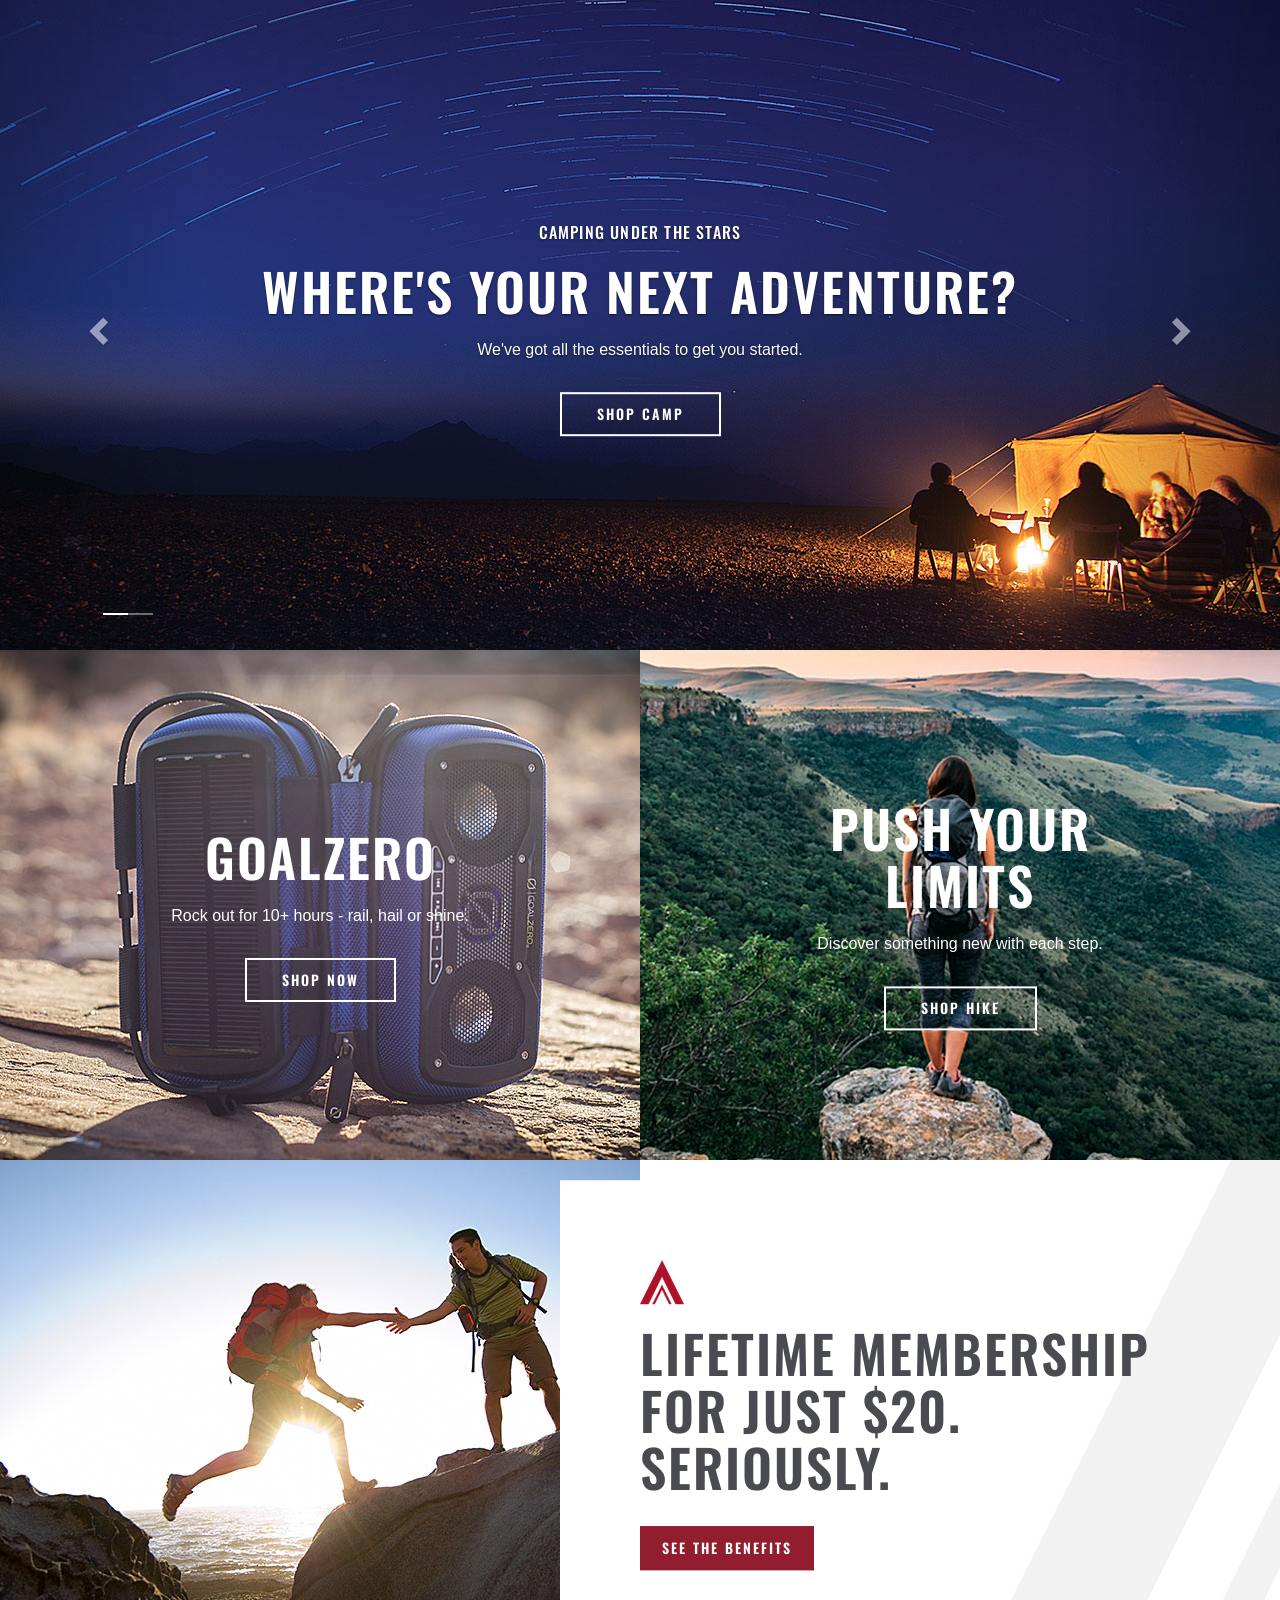
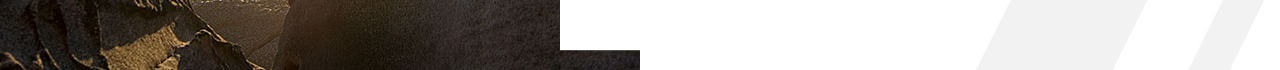
<file: HTML/index.html>
<!DOCTYPE html>
<html lang="en">
  <head>
    <title>Rays Outdoors Australia</title>
	<meta name="robots" content="noindex">
	<meta charset="UTF-8">
	<meta name="viewport" content="width=device-width, initial-scale=1.0">
	<link href="https://maxcdn.bootstrapcdn.com/bootstrap/3.3.7/css/bootstrap.min.css" rel="stylesheet">
	<link href="https://fonts.googleapis.com/css?family=Oswald" rel="stylesheet">
    <link href="css/styles.css" rel="stylesheet">
  </head>
  <body>
	
	<div id="carousel-home" class="carousel slide carousel-fullscreen carousel-fade" data-ride="carousel">
		<!-- Indicators -->
		<ol class="carousel-indicators">
			<li data-target="#carousel-home" data-slide-to="0" class="active rounded-0"></li><!--
			--><li data-target="#carousel-home" data-slide-to="1" class="rounded-0"></li>
		</ol>

		<!-- Wrapper for slides -->
		<div class="carousel-inner" role="listbox">
			<div class="item active" style="background-image: url('images/header_image_01.jpg');">
				<div class="carousel-caption">
					<h1 class="carousel-small-heading">Camping under the stars</h1>
					<h2 class="carousel-large-heading">Where's your next adventure?</h2>
					<p class="carousel-paragraph">We've got all the essentials to get you started.</p>
					<button type="button" class="btn btn-primary carousel-button rounded-0">Shop Camp</button>
				</div>
			</div>
			<div class="item" style="background-image: url('images/header_image_02.jpg');">
				<div class="carousel-caption">
					<h1 class="carousel-small-heading">All Merrell footwear</h1>
					<h2 class="carousel-large-heading merrell-20">20% off</h2>
					<img src="images/merrell_logo.png" class="carousel-logo center-block" alt="Merrell">
					<p class="carousel-paragraph">Limited time only. Get in quick.</p>
					<button type="button" class="btn btn-primary carousel-button rounded-0">Shop Merrell</button>
				</div>
			</div>
		</div>

		<!-- Controls -->
		<a class="left carousel-control" href="#carousel-home" role="button" data-slide="prev">
			<span class="glyphicon glyphicon-chevron-left" aria-hidden="true"></span>
			<span class="sr-only">Previous</span>
		</a>
		<a class="right carousel-control" href="#carousel-home" role="button" data-slide="next">
			<span class="glyphicon glyphicon-chevron-right" aria-hidden="true"></span>
			<span class="sr-only">Next</span>
		</a>
	</div>
	
	<div class="container-fluid">
		<div class="row">
		  <div class="col-sm-6 special-block goalzero" style="background-image: url('images/specialblock_goalzero.jpg');">
		  	<div class="special-block-caption">
				<h2 class="special-block-large-heading">Goalzero</h2>
				<p class="special-block-paragraph">Rock out for 10+ hours - rail, hail or shine.</p>
				<button type="button" class="btn btn-primary special-block-button rounded-0">Shop Now</button>
			</div>
		  </div>
		  <div class="col-sm-6 special-block hike" style="background-image: url('images/specialblock_hike.jpg');">
		  	<div class="special-block-caption">
				<h2 class="special-block-large-heading">Push your limits</h2>
				<p class="special-block-paragraph">Discover something new with each step.</p>
				<button type="button" class="btn btn-primary special-block-button rounded-0">Shop Hike</button>
			</div>
		  </div>
		</div>
   		<div class="row">
		  <div class="col-sm-6 special-block" style="background-image: url('images/specialblock_membership_left.jpg');">
		  </div>
		  <div class="col-sm-6 special-block membership" style="background-image: url('images/specialblock_membership_right.jpg');">
		  	<div class="special-block-caption">
				<img src="images/specialblock_membership_logo.jpg" class="membership-logo left-block" alt="Rays">
				<h2 class="special-block-large-heading">Lifetime membership for just $20. Seriously.</h2>
				<button type="button" class="btn btn-primary special-block-button rounded-0">See the benefits</button>
			</div>
		  </div>
		</div>
    </div>

    <script src="https://ajax.googleapis.com/ajax/libs/jquery/1.12.4/jquery.min.js"></script>
	<script src="https://maxcdn.bootstrapcdn.com/bootstrap/3.3.7/js/bootstrap.min.js"></script>
  </body>
</html>
</file>
<file: css/custom_NoHmSpxE.css>
/* Slide 75 (#6) */
.button svg {
    margin-right: 0px;
}
</file>
<file: HTML/css/styles.css>
/* GLOBAL STYLES
-------------------------------------------------- */

body {
  color: #4a4b50;
}

.rounded-0 {
  -webkit-border-radius: 0 !important;
  -moz-border-radius: 0 !important;
  border-radius: 0 !important;
}

/* CUSTOMIZE THE CAROUSEL
-------------------------------------------------- */

/* carousel fullscreen */

.carousel-fullscreen .carousel-inner .item {
    height: 375px;
    background-position: 70% 50%; 
    background-repeat: no-repeat;
    background-size: cover;
}

/* carousel fullscreen - vertically centered caption*/

.carousel-fullscreen .carousel-caption {
    top: 50%;  
    bottom: auto;
    -webkit-transform: translate(0, -50%); 
    -ms-transform: translate(0, -50%); 
    transform: translate(0, -50%);
}

.carousel-indicators li,
.carousel-indicators .active {
	width: 25px;
	height: 2px;
	background-color: #696f6d;
	border: none;
	margin: 0;
}

.carousel-indicators .active {
	background-color: #fff;
}

.carousel-caption {
	text-transform: uppercase;
	font-family: 'Oswald', sans-serif;
  }

.carousel-small-heading {
	display: none;
	font-size: 16px;
	font-weight: 500;
	letter-spacing: 1.2px;
  }

.carousel-large-heading {
	font-size: 28px;
	font-weight: 600;
	letter-spacing: 2px;
  }

.carousel-large-heading.merrell-20 {
	font-size: 60px;
	font-weight: 600;
	letter-spacing: 2px;
	margin-top: 0;
  }

.carousel-small-heading {
	display: none;
	font-size: 16px;
	font-weight: 500;
	letter-spacing: 1.2px;
  }

.carousel-paragraph {
	display: none;
	margin-top: 20px;
	text-transform: none;
	font-size: 16px;
	font-weight: normal;
	font-family: "Gill Sans", "Gill Sans MT", "Myriad Pro", "DejaVu Sans Condensed", Helvetica, Arial, "sans-serif"
  }

.carousel-button {
	text-transform: uppercase;
	font-size: 14px;
	font-weight: 600;
	letter-spacing: 2px;
	background: transparent;
	border: 2px solid #ffffff;
	margin-top: 20px;
	padding: 10px 35px;
  }

.carousel-button:hover,
.carousel-button:focus,
.carousel-button:active {
	background: #921d2f !important;
	border: 2px solid #921d2f !important;
  }

/* original solution by https://codepen.io/Rowno/pen/Afykb */

.carousel-fade .carousel-inner .item {
    -webkit-transition-property: opacity;
    transition-property: opacity;
}
.carousel-fade .carousel-inner .item,
.carousel-fade .carousel-inner .active.left,
.carousel-fade .carousel-inner .active.right {
    opacity: 0;
}
.carousel-fade .carousel-inner .active,
.carousel-fade .carousel-inner .next.left,
.carousel-fade .carousel-inner .prev.right {
    opacity: 1;
}
.carousel-fade .carousel-inner .next,
.carousel-fade .carousel-inner .prev,
.carousel-fade .carousel-inner .active.left,
.carousel-fade .carousel-inner .active.right {
    left: 0;
    -webkit-transform: translate3d(0, 0, 0);
    transform: translate3d(0, 0, 0);
}
.carousel-fade .carousel-control {
    z-index: 2;
}


/* Special Blocks CONTENT
-------------------------------------------------- */

/* Center align the text within the three columns below the carousel */
.special-block {
	text-transform: uppercase;
	font-family: 'Oswald', sans-serif;
	text-align: center;
	color: #ffffff;
	height: 510px;
	background-position: center center;
	background-repeat: no-repeat;
	background-size: cover;
}

.special-block.membership {
	color: #4a4b50;
	text-align: left;
	height: 200px;
}

.special-block-caption {
	position: absolute;
	top: 50%;
	right: 20%;
	left: 20%;
    bottom: auto;
    -webkit-transform: translate(0, -50%); 
    -ms-transform: translate(0, -50%); 
    transform: translate(0, -50%);
}

.membership .special-block-caption {
	position: absolute;
	top: 10%;
	right: 8%;
	left: 8%;
    bottom: auto;
    -webkit-transform: translate(0, -50%); 
    -ms-transform: translate(0, -50%); 
    transform: translate(0, -50%);
	padding: 20px;
	background-color: #ffffff;
}

.special-block-large-heading {
	font-size: 32px;
	font-weight: 600;
	letter-spacing: 2px;
  }

.special-block-paragraph {
	margin-top: 20px;
	text-transform: none;
	font-size: 16px;
	font-weight: normal;
	font-family: "Gill Sans", "Gill Sans MT", "Myriad Pro", "DejaVu Sans Condensed", Helvetica, Arial, "sans-serif"
  }

.special-block-button {
	text-transform: uppercase;
	font-size: 14px;
	font-weight: 600;
	letter-spacing: 2px;
	background: transparent;
	border: 2px solid #ffffff;
	margin-top: 20px;
	padding: 10px 35px;
  }

.special-block-button:hover,
.special-block-button:focus,
.special-block-button:active {
	background: #921d2f !important;
	border: 2px solid #921d2f !important;
  }

.special-block.membership .special-block-button {
	background: #921d2f;
	border: 2px solid #921d2f;
	padding: 10px 20px;
  }

.special-block.membership .special-block-button:hover,
.special-block.membership .special-block-button:focus,
.special-block.membership .special-block-button:active {
	color: #921d2f !important;
	background: #ffffff !important;
	border: 2px solid #921d2f !important;
  }


/* RESPONSIVE CSS
-------------------------------------------------- */

/* Small devices (tablets, 768px and up) */
@media (min-width: 768px) {
  
.carousel-fullscreen .carousel-inner .item {
  height: 450px;
  background-position: center center;
}

.carousel-indicators {
	left: 10%;
}

.carousel-paragraph,
.carousel-small-heading {
  display: block;
}

.carousel-large-heading {
  font-size: 52px;
}
	
.carousel-large-heading.merrell-20 {
	font-size: 90px;
  }
	
.special-block-large-heading {
	font-size: 52px;
  }
	
.special-block.membership {
	height: 510px;
}
	
.membership .special-block-caption {
	top: 50%;
	right: 20%;
	left: -60px;
	border-left: 60px solid #ffffff;
	padding: 40px 0;
	background-color: transparent;
}
	
}

/* Medium devices (desktops, 992px and up) */
@media (min-width: 992px) {
	
.carousel-fullscreen .carousel-inner .item {
	height: 650px;
	background-position: center center;
}
	
.membership .special-block-caption {
	top: 50%;
	right: 20%;
	left: -80px;
	border-left: 80px solid #ffffff;
	padding: 40px 0;
	background-color: transparent;
}	
	
}

/* Large devices (large desktops, 1200px and up) */
@media (min-width: 1200px) {
	
.membership .special-block-caption {
	top: 50%;
	right: 20%;
	left: -80px;
	border-left: 80px solid #ffffff;
	padding: 80px 0;
	background-color: transparent;
}	
	
}
</file>
<file: css/slides.min.css>
@charset "UTF-8";body,html,img{max-width:100%}.material-icons,.slides{-webkit-font-smoothing:antialiased}.button svg,.button svg *{pointer-events:none!important}.button,.container .wrap,.slides-form.center input,.slides-form.center textarea{text-align:center}.dialog,body,html{-webkit-tap-highlight-color:transparent}a,abbr,acronym,address,applet,article,aside,audio,b,big,blockquote,body,canvas,caption,center,cite,code,dd,del,details,dfn,div,dl,dt,em,embed,fieldset,figcaption,figure,footer,form,h1,h2,h3,h4,h5,h6,header,hgroup,hr,html,i,iframe,img,ins,kbd,label,legend,li,mark,menu,nav,object,ol,output,p,pre,q,ruby,s,samp,section,small,span,strike,strong,sub,summary,sup,table,tbody,td,tfoot,th,thead,time,tr,tt,u,ul,var,video{border:0;vertical-align:baseline;margin:0;padding:0}article,aside,details,figcaption,figure,footer,header,hgroup,menu,nav,section{display:block}.button,.button.actionButton,.dot,.dot:after,.material-icons,img{display:inline-block}li,ol,ul{list-style:none}blockquote,q{quotes:none}blockquote:after,blockquote:before,q:after,q:before{content:none}table{border-collapse:collapse;border-spacing:0}b,strong{font-weight:600}html{position:static!important;top:0!important;box-sizing:border-box;margin:0;padding:0;overflow:hidden;-webkit-backface-visibility:hidden;backface-visibility:hidden}*,:after,:before{box-sizing:inherit}body{width:100%;height:100%}body,html{overflow-x:hidden}html.scrollable,html.scrollable body{overflow-y:auto;-webkit-overflow-scrolling:touch}.button,.content,.slide{overflow:hidden}img.round{border-radius:999px}img.rounded{border-radius:6px}.slides{color:#fff;fill:#fff;-webkit-hyphens:none;-ms-hyphens:none;hyphens:none;background:#111}.slides.bodyWhite{background:#fff}.slides.desktopSwipe{cursor:-webkit-grab}.slides.desktopSwipe:active{cursor:-webkit-grabbing}.slides.desktopSwipe .slide .container .wrap{cursor:inherit}.button{border-radius:3px;padding:14px 22px;color:#fff;border:none;outline:0;text-decoration:none;background:#202020;font-size:16px;line-height:1.5;font-weight:500;vertical-align:top;cursor:pointer;-webkit-backface-visibility:hidden;backface-visibility:hidden;letter-spacing:normal!important;position:relative;white-space:nowrap;transform:translate3d(0,0,0);box-shadow:0 1px 4px rgba(0,0,0,.1),0 2px 6px rgba(0,0,0,.1);-webkit-appearance:none;margin-bottom:10px;transition:.3s;-webkit-user-select:none!important;-moz-user-select:none!important;-ms-user-select:none!important;user-select:none!important}.button .material-icons,.button svg{vertical-align:middle;position:relative}.content,.slide.active{-webkit-backface-visibility:hidden}.button.actionButton:hover:not(:active),.button:hover{transform:translateY(0)!important}@media (max-width:767px){.button{max-width:100%;white-space:normal}}.popup .button,.slide .button{margin-left:5px;margin-right:5px}.popup .button.small,.slide .button.small{margin-left:4px;margin-right:4px}.button.wide{margin-left:0!important;margin-right:0!important}.button .material-icons{margin-right:8px;font-size:20px;top:-2px;-webkit-user-select:none!important;-moz-user-select:none!important;-ms-user-select:none!important;user-select:none!important}.button .material-icons.small{font-size:17px;bottom:1px}.button .material-icons.right{margin-left:8px;margin-right:0}.button svg{width:20px;height:20px;margin-top:-3px;margin-right:10px}.button svg.right{margin-right:0;margin-left:10px}.button.actionButton{height:42px;width:42px;padding:12px;border-radius:25px;z-index:999;background:rgba(0,0,0,.3);line-height:1;box-shadow:0 0 0 1px rgba(255,255,255,.05);cursor:pointer;-ms-touch-action:manipulation;touch-action:manipulation;vertical-align:top}.button.actionButton svg{width:18px;height:18px;fill:#fff!important;top:2px;vertical-align:bottom}.button.actionButton svg,.button.play svg,.button:not(.stroke) svg,.panel svg:not(.noFill),.slide.whiteSlide .button.actionButton svg{fill:#fff}.button.actionButton .material-icons{margin:0;position:relative;left:-3px;top:-3px;font-size:24px}.button.actionButton.big{width:50px;height:50px;padding:16px}.button.actionButton.big .material-icons{font-size:24px}.button.actionButton.big svg{width:22px;height:22px;left:-2px;top:0}.button.actionButton.stroke{box-shadow:none;padding:10px}.button.actionButton.rounded{border-radius:6px}.button.actionButton.sound [class*=sound-]{position:absolute;opacity:0;transition:.5s;left:13px;top:16px}.button.actionButton.sound.stroke [class*=sound-]{left:11px;top:14px}.button.actionButton.sound.playing .sound-on,.button.actionButton.sound:not(.playing) .sound-off{opacity:1}.button.actionButton.transparent{background-color:transparent}.button.stroke,.button.thin-stroke{background-color:transparent!important;color:#202020}.button:hover{box-shadow:0 2px 4px rgba(0,0,0,.15),0 3px 9px rgba(0,0,0,.15);opacity:1;transition:.35s!important}.button:hover:after{opacity:.5}.button:active{box-shadow:0 3px 6px 0 rgba(0,0,0,.1),0 0 10px 0 rgba(0,0,0,.1),0 1px 4px -1px rgba(0,0,0,.1);transform:translateY(2px)!important;transition:.35s!important}.button.shade:after,.dot:after{transition:.25s;content:""}.button:active:after{opacity:1}.button.uppercase{font-size:15px;padding-top:15px;padding-bottom:15px}.button.lowercase{text-transform:lowercase;letter-spacing:0;font-weight:300}.button.round{border-radius:99px;padding-left:28px;padding-right:28px}.button.rounded{border-radius:6px}.button.rectangular{border-radius:1px}.button.square{border-radius:0}.button.thin-stroke{font-weight:300;border:1px solid;padding:13px 21px}.slide.whiteSlide .button.thin-stroke{color:#202020}.button.thin-stroke.small{padding:9px 15px}.button.stroke{border:2px solid;padding:12px 20px}.slide.whiteSlide .button.stroke{color:#202020}.button.stroke.round{padding-left:26px;padding-right:26px}.button.stroke.uppercase{padding-top:13px;padding-bottom:13px}.button.stroke.uppercase svg{margin-bottom:-2px}.button.stroke.uppercase.small{padding:11px 15px}.button.stroke.small{border:1px solid;padding-top:9px;padding-bottom:9px}@media (min-width:768px){.button.stroke.big{padding:14px 28px}.button.stroke.big.uppercase{padding-top:16px;padding-bottom:16px}}.button.stroke:not(.flat):hover{box-shadow:inset 0 -100px 0 rgba(41,41,41,.05),0 4px 6px 0 rgba(0,0,0,.1),0 1px 10px 0 rgba(0,0,0,.1),0 2px 4px -1px rgba(0,0,0,.1)}.button.empty,.button.flat:not(:hover){box-shadow:none}.button.small{font-size:15px;font-weight:500;padding:10px 16px}.button.small .material-icons{vertical-align:bottom;position:relative;font-size:18px;margin-right:8px;bottom:1px}.button.small .material-icons.right{margin-left:8px;margin-right:0}.button.small svg{width:16px;height:16px;margin-right:10px;top:0}.button.small svg.right{margin-right:0;margin-left:10px}.button.small.round{padding-left:18px;padding-right:18px}.button.small.rounded{border-radius:6px}.button.small.uppercase{font-size:12px;padding:12px 16px;letter-spacing:.125em}.button.small.uppercase.round{padding-left:19px;padding-right:19px}@media (min-width:768px){.button.big{font-size:20px;padding:16px 26px}.button.big.round{padding-left:28px;padding-right:28px}.button.big.rounded{border-radius:7px}.button.big.uppercase{font-size:16px;padding:19px 28px}.button.big.uppercase.round{padding-left:32px;padding-right:32px}.button.big .material-icons{margin-right:10px;font-size:24px;top:-2px}.button.big .material-icons.right{margin-left:10px;margin-right:0}.button.big svg{width:24px;height:24px;margin-right:11px;top:0}.button.big svg.right{margin-right:0;margin-left:11px}}.button.empty,.button.hollow{padding:0!important;background-color:transparent!important;font-size:0!important}.button.empty{margin:0}.button.hollow{box-shadow:none!important}.button.hollow svg{margin:0}.button.shade{position:relative}.button.shade:after{position:absolute;top:0;left:0;width:100%;height:100%;background:#292929;opacity:0}.button.shade:hover:after{opacity:.15}.button.shade:active:after{opacity:.2}.button.play{width:90px;height:90px;border-radius:50%;padding:27px;margin-left:0;margin-right:0}.button.play svg{width:35px;height:36px;margin:0}.button.play.small{width:60px;height:60px;border-radius:50%;padding:22px 19px}.button.play.small svg{fill:#fff;width:23px;height:23px;top:-3px}.button.play:hover{transform:scale(1.05)}.button.gradient{position:relative}.button.gradient:before{content:"";position:absolute;top:0;left:0;width:100%;height:100%;background:linear-gradient(to bottom,#fff 0,#000 100%);z-index:-1;opacity:.1}.form-group-left{border-top-right-radius:0!important;border-bottom-right-radius:0!important;margin-right:0!important}.form-group-center{border-radius:0!important;margin-right:0!important;margin-left:0!important}.form-group-right{border-top-left-radius:0!important;border-bottom-left-radius:0!important;margin-left:0!important}.slide.whiteSlide .button.white:hover{box-shadow:0 4px 6px 0 rgba(0,0,0,.1),0 1px 10px 0 rgba(0,0,0,.1)}.slide.whiteSlide .button.white:hover:after{opacity:.3}.roundButton{border-radius:50px;height:50px;width:50px;padding:14px;margin:5px}.roundButton svg{bottom:2px}@media (max-width:319px){.button.uppercase,.uppercase{letter-spacing:.07em}}.button.uppercase{letter-spacing:.125em!important;text-indent:-.1em!important;font-weight:700!important}.material-icons{font-family:"Material Icons";font-weight:400;font-style:normal;font-size:24px;line-height:1;text-transform:none;letter-spacing:normal;word-wrap:normal;white-space:nowrap;direction:ltr;text-rendering:optimizeLegibility;-moz-osx-font-smoothing:grayscale;-webkit-font-feature-settings:"liga";font-feature-settings:"liga"}.dialog li input,.slides-form,.slides-form button{font-family:inherit}.material-icons.md-18{font-size:18px}.material-icons.md-24{font-size:24px}.material-icons.md-36{font-size:36px}.material-icons.md-48{font-size:48px}.slide.whiteSlide svg:not(.noFill){fill:#202020}.embedContainer,.svgContainer{position:relative;width:100%;height:0;padding:0}.embedContainer .scale,.svgContainer svg.scale{position:absolute;height:100%;width:100%;left:0;top:0}.dots{font-size:0}.dot{padding:7px}.dot:after{width:6px;height:6px;background:#fff;border-radius:50%;opacity:.5}.dot.big .dot:after{width:14px;height:14px}.slide.whiteSlide .dot:after{background:#202020}.slides:not(.mobile).dot:hover:after{transform:scale(1.333333);opacity:1}.dot.selected:after,.dot:active:after{opacity:1;transform:scale(1.675)}.tabs{color:#fff;max-width:260px;border-radius:5px}.tabs li{padding:16px 20px;letter-spacing:2.5px;font-size:12px;transition:.15s;margin-top:-1px;border:1px solid rgba(255,255,255,.3)}.tabs li:not(:last-child){border-bottom:0}.tabs li:first-child{border-radius:6px 6px 0 0}.tabs li:last-child{border-radius:0 0 6px 6px}.tabs li.selected{background:#fff;color:#202020}.slide.whiteSlide .tabs li{border-color:#e5e5e5;color:#202020}.slide.whiteSlide .tabs li.selected{background:#202020;border-color:#202020;color:#fff}.links li{font-size:17px;letter-spacing:0;padding:4px 0}.slides-form .label,.slides-form label{display:block;font-size:14px;margin-top:12px;margin-bottom:2px}.slides-form .label.uppercase,.slides-form label.uppercase{font-size:14px}.slides-form input[type=email],.slides-form input[type=name],.slides-form input[type=number],.slides-form input[type=password],.slides-form input[type=tel],.slides-form input[type=text],.slides-form select,.slides-form textarea{font-family:inherit;position:relative;background:#fff;padding:16px;border:none;font-size:16px;color:#242424;outline:0;border-radius:3px;width:100%;-webkit-appearance:none;-moz-appearance:none;appearance:none;border:1px solid rgba(0,0,0,.1);transition:.15s}.slides-form input[type=email].flat,.slides-form input[type=email]:focus,.slides-form input[type=email]:hover,.slides-form input[type=name].flat,.slides-form input[type=name]:focus,.slides-form input[type=name]:hover,.slides-form input[type=number].flat,.slides-form input[type=number]:focus,.slides-form input[type=number]:hover,.slides-form input[type=password].flat,.slides-form input[type=password]:focus,.slides-form input[type=password]:hover,.slides-form input[type=tel].flat,.slides-form input[type=tel]:focus,.slides-form input[type=tel]:hover,.slides-form input[type=text].flat,.slides-form input[type=text]:focus,.slides-form input[type=text]:hover,.slides-form select.flat,.slides-form select:focus,.slides-form select:hover,.slides-form textarea.flat,.slides-form textarea:focus,.slides-form textarea:hover{border-color:rgba(0,0,0,.2)}.slides-form input[type=email]:focus,.slides-form input[type=name]:focus,.slides-form input[type=number]:focus,.slides-form input[type=password]:focus,.slides-form input[type=tel]:focus,.slides-form input[type=text]:focus,.slides-form select:focus,.slides-form textarea:focus{border-color:#2196F3;z-index:10}.slides-form input[type=email]:focus::-webkit-input-placeholder,.slides-form input[type=name]:focus::-webkit-input-placeholder,.slides-form input[type=number]:focus::-webkit-input-placeholder,.slides-form input[type=password]:focus::-webkit-input-placeholder,.slides-form input[type=tel]:focus::-webkit-input-placeholder,.slides-form input[type=text]:focus::-webkit-input-placeholder,.slides-form select:focus::-webkit-input-placeholder,.slides-form textarea:focus::-webkit-input-placeholder{color:#242424;font-weight:400;opacity:0}.slides-form input[type=email]:focus:-moz-placeholder,.slides-form input[type=name]:focus:-moz-placeholder,.slides-form input[type=number]:focus:-moz-placeholder,.slides-form input[type=password]:focus:-moz-placeholder,.slides-form input[type=tel]:focus:-moz-placeholder,.slides-form input[type=text]:focus:-moz-placeholder,.slides-form select:focus:-moz-placeholder,.slides-form textarea:focus:-moz-placeholder{color:#242424;font-weight:400;opacity:0}.slides-form input[type=email]:focus::-moz-placeholder,.slides-form input[type=name]:focus::-moz-placeholder,.slides-form input[type=number]:focus::-moz-placeholder,.slides-form input[type=password]:focus::-moz-placeholder,.slides-form input[type=tel]:focus::-moz-placeholder,.slides-form input[type=text]:focus::-moz-placeholder,.slides-form select:focus::-moz-placeholder,.slides-form textarea:focus::-moz-placeholder{color:#242424;font-weight:400;opacity:0}.slides-form input[type=email]:focus:-ms-input-placeholder,.slides-form input[type=name]:focus:-ms-input-placeholder,.slides-form input[type=number]:focus:-ms-input-placeholder,.slides-form input[type=password]:focus:-ms-input-placeholder,.slides-form input[type=tel]:focus:-ms-input-placeholder,.slides-form input[type=text]:focus:-ms-input-placeholder,.slides-form select:focus:-ms-input-placeholder,.slides-form textarea:focus:-ms-input-placeholder{color:#242424;font-weight:400;opacity:0}.slides-form input[type=email]:not(textarea).round,.slides-form input[type=name]:not(textarea).round,.slides-form input[type=number]:not(textarea).round,.slides-form input[type=password]:not(textarea).round,.slides-form input[type=tel]:not(textarea).round,.slides-form input[type=text]:not(textarea).round,.slides-form select:not(textarea).round,.slides-form textarea:not(textarea).round{border-radius:22px;padding-left:22px;padding-right:22px}.slides-form input[type=email].rounded,.slides-form input[type=name].rounded,.slides-form input[type=number].rounded,.slides-form input[type=password].rounded,.slides-form input[type=tel].rounded,.slides-form input[type=text].rounded,.slides-form select.rounded,.slides-form textarea.rounded{border-radius:6px}.slides-form input[type=email]:after,.slides-form input[type=name]:after,.slides-form input[type=number]:after,.slides-form input[type=password]:after,.slides-form input[type=tel]:after,.slides-form input[type=text]:after,.slides-form select:after,.slides-form textarea:after{content:"";position:absolute;top:0;left:0;right:0;bottom:0;background:#fff}@media (min-width:768px){.slides-form input[type=email],.slides-form input[type=name],.slides-form input[type=number],.slides-form input[type=password],.slides-form input[type=tel],.slides-form input[type=text],.slides-form select,.slides-form textarea{max-width:300px}}.slides-form input[type=email]::-webkit-input-placeholder,.slides-form input[type=name]::-webkit-input-placeholder,.slides-form input[type=number]::-webkit-input-placeholder,.slides-form input[type=password]::-webkit-input-placeholder,.slides-form input[type=tel]::-webkit-input-placeholder,.slides-form input[type=text]::-webkit-input-placeholder,.slides-form select::-webkit-input-placeholder,.slides-form textarea::-webkit-input-placeholder{color:#242424;font-weight:400;opacity:.5}.slides-form input[type=email]:-moz-placeholder,.slides-form input[type=name]:-moz-placeholder,.slides-form input[type=number]:-moz-placeholder,.slides-form input[type=password]:-moz-placeholder,.slides-form input[type=tel]:-moz-placeholder,.slides-form input[type=text]:-moz-placeholder,.slides-form select:-moz-placeholder,.slides-form textarea:-moz-placeholder{color:#242424;font-weight:400;opacity:.5}.slides-form input[type=email]::-moz-placeholder,.slides-form input[type=name]::-moz-placeholder,.slides-form input[type=number]::-moz-placeholder,.slides-form input[type=password]::-moz-placeholder,.slides-form input[type=tel]::-moz-placeholder,.slides-form input[type=text]::-moz-placeholder,.slides-form select::-moz-placeholder,.slides-form textarea::-moz-placeholder{color:#242424;font-weight:400;opacity:.5}.slides-form input[type=email]:-ms-input-placeholder,.slides-form input[type=name]:-ms-input-placeholder,.slides-form input[type=number]:-ms-input-placeholder,.slides-form input[type=password]:-ms-input-placeholder,.slides-form input[type=tel]:-ms-input-placeholder,.slides-form input[type=text]:-ms-input-placeholder,.slides-form select:-ms-input-placeholder,.slides-form textarea:-ms-input-placeholder{color:#242424;font-weight:400;opacity:.5}.slides-form input[type=email],.slides-form input[type=name],.slides-form input[type=number],.slides-form input[type=password],.slides-form input[type=tel],.slides-form input[type=text],.slides-form select{height:52px;padding:0 16px}.slides-form textarea{font-weight:400;line-height:1.5;padding-top:10px!important;max-height:200px;max-width:100%;min-height:52px}.slides-form textarea.d{border-radius:15px!important}.slides-form textarea.round{border-radius:22px!important}.slides-form select{background-image:url('data:image/svg+xml;charset=UTF-8,<svg xmlns="http://www.w3.org/2000/svg" width="37" height="7"><path fill="rgb(23,23,23)" d="M14.022 0l5.978 6 6-6z"/></svg>');background-repeat:no-repeat;background-position:right;-webkit-appearance:none;-moz-appearance:none;appearance:none}.slides-form button[type=submit],.slides-form input[type=email],.slides-form input[type=name],.slides-form input[type=number],.slides-form input[type=password],.slides-form input[type=submit],.slides-form input[type=tel],.slides-form input[type=text],.slides-form select,.slides-form textarea{margin:5px}@media (min-width:768px){.slides-form button[type=submit],.slides-form input[type=email],.slides-form input[type=name],.slides-form input[type=number],.slides-form input[type=password],.slides-form input[type=submit],.slides-form input[type=tel],.slides-form input[type=text],.slides-form select,.slides-form textarea{max-width:300px}}@media (max-width:768px){.slides-form button[type=submit],.slides-form input[type=email],.slides-form input[type=name],.slides-form input[type=number],.slides-form input[type=password],.slides-form input[type=submit],.slides-form input[type=tel],.slides-form input[type=text],.slides-form select,.slides-form textarea{margin-left:auto!important;margin-right:auto!important;width:100%;display:block!important}}.slides-form button[type=submit].wide,.slides-form input[type=email].wide,.slides-form input[type=name].wide,.slides-form input[type=number].wide,.slides-form input[type=password].wide,.slides-form input[type=submit].wide,.slides-form input[type=tel].wide,.slides-form input[type=text].wide,.slides-form label.wide,.slides-form select.wide,.slides-form textarea.wide{max-width:100%;width:100%;margin-left:0!important;margin-right:0!important}@media (min-width:769px){.slides-form input.pair{width:50%!important;max-width:50%!important;border-top-right-radius:0!important;border-bottom-right-radius:0!important;margin-left:0;margin-right:0}.slides-form input.pair+.pair{width:calc(50% + 1px)!important;max-width:calc(50% + 1px)!important;margin-left:-1px;border-radius:0 3px 3px 0!important}}.toLeft,[class*=fix-]{margin-right:auto!important}.container,.content,.popup:not(.youtube) .background iframe,.slide,.slide:not(.youtube) .background iframe{width:100%;height:100%}.slide{position:fixed;background:#202020;color:#fff;z-index:10}.slide.active{transform-style:preserve-3d;backface-visibility:hidden}.mobile .slide{visibility:hidden}.mobile .slide.active{visibility:visible}.slide.whiteSlide{color:#202020;background:#fff}.content{position:absolute;backface-visibility:hidden;top:0;left:0;z-index:100;-webkit-overflow-scrolling:touch}.content.scrollBar,.sidebar{overflow-y:auto}.windows .defaultScroll .content{overflow:auto;overflow-x:hidden}.mobile .content{overflow:auto;overflow-x:hidden;-webkit-overflow-scrolling:touch}.container .wrap .overflowHidden,.pad,.slide.video .background,.videoThumbnail{overflow:hidden}.fade .content{background:rgba(0,0,0,.6)}.dropdown.share li:after,.fade-1 .content{background:rgba(0,0,0,.1)}.fade-2 .content{background:rgba(0,0,0,.2)}.fade-3 .content{background:rgba(0,0,0,.3)}.fade-4 .content{background:rgba(0,0,0,.4)}.fade-5 .content{background:rgba(0,0,0,.5)}.fade-6 .content{background:rgba(0,0,0,.6)}.fade-7 .content{background:rgba(0,0,0,.7)}.fade-8 .content{background:rgba(0,0,0,.8)}.fade-9 .content{background:rgba(0,0,0,.9)}.whiteSlide[class*=fade] .content{background:rgba(255,255,255,.85)}.container{display:table;table-layout:fixed;position:relative}.container .wrap{display:table-cell;vertical-align:middle;overflow:hidden}.container .wrap .spaceWrap,.container .wrap.spaceWrap,.container .wrap:not(.noSpaces){padding:120px calc(8% + 15px)}.container .wrap *{-webkit-user-select:text;-moz-user-select:text;-ms-user-select:text;user-select:text}.popup .background,.slide .background{position:absolute;top:0;left:0;width:100%;height:100%;background-position:center;background-size:cover;-webkit-backface-visibility:hidden;backface-visibility:hidden}.popup .background iframe,.slide .background iframe{border:0;position:absolute;top:0;left:0}.pad,.videoThumbnail.rounded{border-radius:6px}.fix-1-12{max-width:80px!important}.fix-2-12{max-width:180px!important}.fix-3-12{max-width:280px!important}.fix-4-12{max-width:380px!important}.fix-5-12{max-width:480px!important}.fix-6-12{max-width:580px!important}.fix-7-12{max-width:680px!important}.fix-8-12{max-width:780px!important}.fix-9-12{max-width:880px!important}.fix-10-12{max-width:980px!important}.fix-11-12{max-width:1080px!important}.fix-12-12{max-width:1180px!important}[class*=fix-]{width:100%!important;margin-left:auto!important;float:none}.toLeft{margin-left:0!important}.toCenter,.toRight{margin-left:auto!important}.toRight{margin-right:0!important;float:right}.toCenter{margin-right:auto!important}.dropdownTrigger,.popupTrigger,.sidebarTrigger{cursor:pointer}.shiftImage{margin-top:-15%;margin-bottom:-100%}.shiftImageVertical{margin-right:-100%;max-width:none}.slide.video .background video{position:absolute;top:50%;left:50%;min-width:100%;min-height:100%;width:auto;height:auto;z-index:-100;transform:translateX(-50%) translateY(-50%);background-size:cover}.slide.video .background video::-webkit-media-controls{display:none!important}.slide.video .background video::-webkit-media-controls-panel{display:none!important;-webkit-appearance:none}.slide.video .background video::-webkit-media-controls-start-playback-button{display:none!important;-webkit-appearance:none}html:not(.mobile) .slide.video .background[style]{background:0 0!important}.mobile .slide.video .background[style] video{display:none}.videoThumbnail{cursor:pointer;position:relative;font-size:0;line-height:0;transition:.5s}.videoThumbnail:before{content:"";position:absolute;top:0;left:0;height:100%;width:100%;background:url(../assets/svg/video-icon.svg) center center no-repeat;transition:.5s}.videoThumbnail:not(.noTint):hover:after{background-color:rgba(0,0,0,.15)}.videoThumbnail:hover{transform:scale(1.025)}.videoThumbnail:hover:before{transform:scale(1.1);transition:.25s}.videoThumbnail:active:before{opacity:.8}.videoThumbnail.small{max-width:200px;display:block}.videoThumbnail.small:before{background-size:44px}.button.empty.shadow:hover,.shadow{box-shadow:0 10px 40px rgba(0,0,0,.2)}.pad{padding:40px;color:#202020;background:#fff;box-shadow:0 1px 4px rgba(0,0,0,.1),0 2px 6px rgba(0,0,0,.1)}.pad.shadow,.pad.shadowHover:hover{box-shadow:0 10px 40px rgba(0,0,0,.2)}.pad.shadow.stroke{background:0 0;transition:.15s;color:#fff}.pad.shadow.stroke:hover{background:#fff;color:#202020;transition:.15s}.pad.shadowHover{transition:.5s}.pad small{font-size:15px;line-height:1.45;margin:15px 0}.resizing .equalElement{transition:0s!important}.hr{position:relative;height:1px;width:100%}@media (max-width:1023px){.shiftImage{margin-top:0!important;margin-bottom:0!important}.shiftImageVertical{margin-right:0!important;max-width:100%!important}}@media (min-width:1024px){.hideForDesktop{display:none!important}.showForDesktop{display:block!important}}@media (max-width:1024px){.hideForTablet{display:none!important}.showForTablet{display:block!important}.showForTabletInline{display:inline!important}}@media (max-width:767px){.pad.collapse,.pad.shadow{box-shadow:none}.pad.collapse{background:inherit;color:inherit;border:none;padding:0!important;overflow:inherit;border-radius:0;transition:0s!important}.hideForPhablet{display:none!important}}@media (max-width:768px){.showForPhablet{display:block!important}.showForPhabletInline{display:inline!important}}@media (max-width:435px){.hideForPhone{display:none!important}.showForPhone{display:block!important}.showForPhoneInline{display:inline!important}}html.mobile .hideForMobile{display:none!important}html.mobile .showForMobile{display:block!important}html.mobile .showForMobileInline{display:inline!important}.helpBubble{cursor:pointer}.helpBubble:after{content:"?";font-size:14px;width:17px;height:17px;line-height:1.2;background:#202020;opacity:.3;color:#fff;border-radius:50%;display:inline-block;margin-left:4px;font-weight:700;transition:.25s}.helpBubble .helpMessage{background:rgba(255,255,255,.98);color:#202020;font-size:15px;line-height:1.4;border-radius:5px;position:absolute;z-index:10;box-shadow:0 1px 8px rgba(0,0,0,.07),0 6px 8px rgba(0,0,0,.05);padding:17px;text-align:left;bottom:50%;margin-bottom:10px;transform:translateY(10px) scale(.95);transition:.25s;opacity:0;pointer-events:none;color:rgba(48,48,48,.7)}.mobile .simplifiedMobile .panel.hideOnScroll,.panel,.scroll .panel.hideOnScroll{position:fixed}.panel.black,.panel.white{box-shadow:0 1px 1px rgba(0,0,0,.07)}.panel.bottom,.side{bottom:0}.helpBubble .helpMessage strong{color:#303030}.helpBubble:hover .helpMessage{pointer-events:all;transform:translateY(0) scale(1);opacity:1}.helpBubble:hover:after{opacity:1}.panel{left:0;width:100%;padding:10px 30px;z-index:200;text-align:center;font-size:16px;pointer-events:none;-webkit-backface-visibility:hidden;backface-visibility:hidden;-webkit-user-select:none;-moz-user-select:none;-ms-user-select:none;user-select:none;transform:translate3d(0,0,0)}.panel.top{top:0}.panel.white{background:rgba(255,255,255,.975)!important}.panel.black{background-color:rgba(0,0,0,.8)!important}.animateOnEvent .panel.top,.animated .panel.top,.hidePanel-top .panel.top.hideOnScroll,.slides.firstSlide .panel.top.exceptFirstSlide,.slides.lastSlide .panel.top.exceptLastSlide,.slides:not(.firstSlide) .panel.top.firstSlideOnly,.slides:not(.firstSlide):not(.lastSlide) .panel.top.firstAndLastSlidesOnly,.slides:not(.lastSlide) .panel.top.lastSlideOnly{transform:translate3d(0,-100%,0);opacity:0}.animateOnEvent .panel.bottom,.animated .panel.bottom,.hidePanel-bottom .panel.bottom.hideOnScroll,.slides.firstSlide .panel.bottom.exceptFirstSlide,.slides.lastSlide .panel.bottom.exceptLastSlide,.slides:not(.firstSlide) .panel.bottom.firstSlideOnly,.slides:not(.firstSlide):not(.lastSlide) .panel.bottom.firstAndLastSlidesOnly,.slides:not(.lastSlide) .panel.bottom.lastSlideOnly{transform:translate3d(0,100%,0);opacity:0}.page-loaded .animateOnEvent .panel,.page-loaded .animated .panel{transition:transform .5s,opacity .5s,padding .5s;transform:translate3d(0,0,0);opacity:1}.slides.whiteSlide .panel{color:#202020}.mobile .simplifiedMobile .panel.hideOnScroll.top.hide,.scroll .panel.hideOnScroll.top.hide{transform:translateY(-100%)!important;opacity:0}.mobile .simplifiedMobile .panel.hideOnScroll.bottom.hide,.scroll .panel.hideOnScroll.bottom.hide{transform:translateY(100%)!important;opacity:0}.panel .sections{display:table;width:100%;font-size:0}.panel .sections>div{display:table-cell;vertical-align:middle;text-align:center;width:33.33333%;white-space:nowrap;font-size:16px;height:50px}.panel .sections>div.auto{width:.1%}.panel .sections>div *{pointer-events:all}.panel .sections>div.left{text-align:left}.panel .sections>div.left ul.crop{padding-left:0}.panel .sections>div.left ul.crop li:first-child{margin-left:0}.panel .sections>div.left.space{padding-right:20px}.panel .sections>div.right{text-align:right}.panel .sections>div.right ul.crop{padding-right:0}.panel .sections>div.right ul.crop li:last-child{margin-right:0}.panel .sections>div.right.space{padding-left:20px}.panel .sections>div.center.space{padding:0 20px}.panel .sections.hidden{display:none}.panel .sections .menu{white-space:nowrap;display:inline-block;padding:0 12px;font-size:0}.panel .sections .menu svg{width:20px;height:20px;vertical-align:bottom}.panel .sections .menu li{font-size:16px;font-weight:400;display:inline-block;margin:0 10px}.panel .hidden,.panel .hidden *,.side.compact .navigation li:after{display:none}.panel .sections .menu li a{padding:0 7px;opacity:.8}.panel .sections .menu li a:hover{opacity:1}.panel .sections .menu.uppercase li{font-size:12px;margin:0 10px;letter-spacing:.125em;font-weight:600!important}.panel .sections .menu.uppercase li svg{position:relative;top:2px}.panel svg{vertical-align:text-bottom;transition:.35s}.dialog li,.navigation ul,.panel .button:not(.actionButton){vertical-align:middle}.panel img{max-width:none}.slides.whiteSlide .panel svg{fill:#202020}.panel .button{margin:0}.panel .button+.button{margin-left:10px}.panel .button:not(.actionButton):hover:not(:active){transform:translateY(0)!important;box-shadow:0 0 0 1px rgba(255,255,255,.05),0 4px 6px 0 rgba(0,0,0,.1),0 1px 10px 0 rgba(0,0,0,.1)}.panel .nextSlide,.panel .prevSlide{width:24px;height:24px;transition:.25s}.panel .nextSlide svg,.panel .prevSlide svg{width:18px;height:18px}.slides.whiteSlide .panel .actionButton svg{fill:#fff}.firstSlide .panel .prevSlide,.lastSlide .panel .nextSlide{opacity:0;pointer-events:none;cursor:default}.navigation li,.nextSlide,.prevSlide{cursor:pointer}.firstSlide .panel.bottom .nextSlide svg{animation:animateArrow 4s infinite}.panel .panelIcon{position:relative;top:5px}.progress-bar,.side{position:fixed;top:0}@keyframes animateArrow{100%,80%{transform:translateY(0)}90%{transform:translateY(10px)}}.nextSlide:hover,.prevSlide:hover{transition:.15s}.nextSlide:active,.prevSlide:active{opacity:.75}.firstSlide.lastSlide .nextSlide,.firstSlide.lastSlide .prevSlide{opacity:0}.progress-bar{left:0;height:4px;width:0%;transition:width 1s,opacity 1s;z-index:1000;opacity:1}.progress-bar.loaded{width:100%;opacity:0;transition:width 0s,opacity .25s 1s}.side{right:0;height:100%;z-index:100;padding:70px 4%;pointer-events:none;opacity:1;transition:opacity .5s;transform:translate3d(0,0,0)}@media (min-width:1380px){.side{padding-left:55px;padding-right:55px}}.side.large{padding:calc(5.56% + 50px) 5%}.side.left{left:0;right:inherit}.side.right{right:0;left:inherit}.side.compact{padding:30px 4%}.side.compact .navigation li{width:15px;height:7px;margin:0;box-shadow:none;border-radius:0;background:#fff;opacity:.2;padding:1px;cursor:pointer}.side.compact .navigation li.selected,.side.compact .navigation li:hover{opacity:1}.side.compact .navigation li:before{margin:0 8px!important;top:-10px}.whiteSlide .side.compact .navigation li{background:#202020}.side.compact:not(.square) .navigation li:first-child{border-radius:10px 10px 0 0}.side.compact:not(.square) .navigation li:last-child{border-radius:0 0 10px 10px}.panel .side{position:relative;display:inline;height:auto;padding:0}.slides.whiteSlide .side svg:not([fill]){fill:#202020}.navigation{display:table;height:100%}.navigation ul{display:table-cell}.navigation *{pointer-events:all}.navigation li{fill:#fff;display:block;background:0 0;padding:9px;margin:0 -9px;position:relative}.navigation li:after{content:"";display:block;width:15px;height:15px;border-radius:7px;opacity:.5;background:#fff;box-shadow:0 0 1px #303030;transition:.25s}.navigation li.selected:after,.navigation li:hover:after{opacity:1}.navigation li[data-title]:before{content:attr(data-title);position:absolute;right:100%;top:1px;background:rgba(0,0,0,.7);color:#fff;font-size:14px;min-width:50px;border-radius:6px;padding:7px 12px;font-weight:500;display:inline-block;text-align:center;white-space:nowrap;box-shadow:0 0 0 1px rgba(255,255,255,.1);pointer-events:none;visibility:hidden}.dropdown.show,.navigation li:hover:before{visibility:visible}.left .navigation li:before{left:100%;right:auto}.panel.bottom .navigation li:before{transform:translateY(-100%) translateX(-50%);left:14px;top:-2px}.medium .navigation.default li:after{width:10px;height:10px;border-radius:5px}.small .navigation.default li:after{width:6px;height:6px;border-radius:3px}.stroke .navigation.default li:after{border-color:#fff;border-style:solid;border-width:2px;background-color:transparent}.stroke.small .navigation.default li:after{border-width:1px}.stroke .navigation.default li.selected:after,.stroke .navigation.default li:hover:after{background:#fff}.square .navigation.default li:after,.square.small .navigation.default li:after{border-radius:1px}.diamond .navigation.default li:after{border-radius:0;transform:rotate(45deg) scale(.72)}.diamond.medium .navigation.default li:after{transform:rotate(45deg) scale(.88)}.diamond.small .navigation.default li:after{transform:rotate(45deg) scale(1)}.line .navigation.default li{margin:0 -9px;padding:5px 9px;text-align:right;font-size:0}.line .navigation.default li:after{height:3px;display:inline-block;text-align:right;background:#fff;border:none}.line .navigation.default li:before{margin-top:-10px}.line .navigation.default li.selected:after{width:25px}.line.left .navigation.default li{text-align:left}.line.medium .navigation.default li{margin:0 -5px;padding:4px 8px}.line.medium .navigation.default li.selected:after{width:19px}.line.small .navigation.default li{margin:0;padding:4px 6px}.line.small .navigation.default li.selected:after{width:13px}.pole .navigation.default li{margin:0 1px 0 2px;padding:2px 9px;text-align:right;font-size:0}.pole .navigation.default li:after{height:20px;width:4px;display:inline-block;transition:.5s;text-align:right;background:#fff;border-radius:1px;border:none}.pole .navigation.default li:before{margin-top:-3px}.pole .navigation.default li.selected:after{height:60px}.pole .navigation.default li.selected:before{margin-top:19px}.pole.medium .navigation.default li{margin:0 2px}.pole.medium .navigation.default li:after{height:15px;width:3px}.pole.medium .navigation.default li:before{margin-top:-5px}.pole.medium .navigation.default li.selected:after{height:45px}.pole.medium .navigation.default li.selected:before{margin-top:10px}.pole.small .navigation.default li{margin:0 2px}.pole.small .navigation.default li:after{height:10px;width:3px}.pole.small .navigation.default li:before{margin-top:-7px}.pole.small .navigation.default li.selected:after{height:30px}.pole.small .navigation.default li.selected:before{margin-top:2px}.slides.whiteSlide .navigation li:after{background:#202020;box-shadow:0 0 1px #fff}.slides.whiteSlide .stroke .navigation li:after{border-color:#202020;background:0 0}.slides.whiteSlide .stroke .navigation li:hover:after{background:#202020}.slides.whiteSlide .stroke .navigation li.selected:after{border-color:#202020;background:#202020}.slides.whiteSlide .navigation.numbers li:after{color:#202020;text-shadow:0 0 2px #fff!important}.panel .navigation,.panel .navigation ul{display:inline}.panel .navigation li{display:inline-block;margin:-9px 0}.panel .side.small .navigation li{margin:0}.navigation .sideArrow{width:31px;height:72px;margin:0 -9px}@media (max-width:766px){.navigation .sideArrow{width:17px;height:40px}}.navigation.numbers ul{counter-reset:item;list-style-type:none}.navigation.numbers li{display:block}.navigation.numbers li:after{content:counter(item);counter-increment:item;background:0 0!important;box-shadow:none!important;text-shadow:0 0 2px #202020;font-weight:700;font-size:20px;line-height:.7;text-align:center;transition:.25s}.medium .navigation.numbers li:after{font-size:17px}.small .navigation.numbers li:after{font-size:14px}.dropdown{position:fixed;z-index:300;color:#202020;width:160px;background:#fff;box-shadow:0 6px 11px 0 rgba(0,0,0,.15),0 14px 28px rgba(0,0,0,.1),0 0 0 1px rgba(0,0,0,.05);margin-bottom:50px;border-radius:6px;text-align:center;cursor:default;transform:translateY(0) scale(.9);transform-origin:top;transition:transform .35s,opacity .35s,box-shadow .35s}.dropdown:not(.show){pointer-events:none;opacity:0}.dropdown.rectangular{border-radius:0}.dropdown .title{font-size:17px;font-weight:500;margin:0;text-align:center;opacity:.8}.dropdown a{font-size:15px;opacity:.6}.dropdown a:hover{opacity:.8}.dropdown:not(.noArrow):after,.dropdown:not(.noArrow):before{content:"";bottom:100%;left:22px;border:solid transparent;height:0;width:0;position:absolute;pointer-events:none;border-color:rgba(255,255,255,0);border-bottom-color:#fff;border-width:7px;margin-left:-7px}.dropdown:not(.noArrow):before{border-bottom-color:rgba(0,0,0,.1);border-width:8px;margin-left:-8px}.dropdown.show{opacity:1;transform:translateY(20px)}.dropdown .hideDropdown,.dropdown.show.hide{opacity:0;pointer-events:none}.dropdown.show.hide{transform:translateY(40px);box-shadow:0 0 0 0 rgba(0,0,0,.15),0 0 0 rgba(0,0,0,.1),0 0 0 1px rgba(0,0,0,.05)}.dropdown.bottom{transform-origin:bottom}.dropdown.bottom.show{transform:translateY(-20px)}.dropdown.bottom.show.hide{transform:translateY(-40px)}.dropdown.bottom:after,.dropdown.bottom:before{top:100%;bottom:initial;border-bottom-color:rgba(255,255,255,0);border-top-color:#fff}.dropdown.bottom:before{border-top-color:rgba(0,0,0,.06)}.dropdown.right:after,.dropdown.right:before{right:18px;left:auto}.dropdown.right:before{right:17px}.dropdown.center:after,.dropdown.center:before{left:50%}.dropdown.share li{float:left;text-align:center;display:block;width:80px;height:50px;padding:14px 0;color:#fff;position:relative;cursor:pointer;opacity:.9;transition:.15s}.dropdown.share li:hover{opacity:1}.dropdown.share li:after{content:" ";position:absolute;top:0;left:0;right:0;bottom:0;opacity:0;transition:.25s}.dropdown.share li:active:after{opacity:1;transition:.1s}.dropdown.share li svg{width:20px;height:20px;fill:#fff}.dropdown.share li.mail{width:100%;height:auto;color:#202020;opacity:.6;font-size:15px;padding:20px 0;border-bottom-left-radius:6px;border-bottom-right-radius:6px}.dropdown.share li.mail:hover{opacity:.8}.scroll .dropdown{position:absolute;top:0}.sidebar{position:fixed;top:0;right:0;width:320px;max-width:90%;height:100%;color:#fff;z-index:500;background:#0E0E0E;transform:translateX(100%);-webkit-overflow-scrolling:touch}.sidebar.bottom,.sidebar.top{width:100%;height:auto;max-width:100%}html:not(.page-loaded) .sidebar{display:none}.sidebar svg{fill:#fff}.sidebarShown .sidebar.visible{transform:translateX(0);opacity:1}.sidebar .content{padding:40px;overflow-y:auto;position:relative}.sidebar.small .content{padding:30px}.sidebar .wrap{padding:0}.sidebar.left{right:inherit;left:0;transform:translateX(-100%)}.sidebar.top{top:0;transform:translateY(-100%)}.sidebar.bottom{bottom:0;top:inherit;transform:translateY(100%)}.sidebar .logo{padding:0;font-size:0;margin-bottom:35px}.sidebar .close{position:absolute;top:0;right:0;cursor:pointer;padding:14px;font-size:0;opacity:.5;z-index:101;transition:.25s}.sidebar .close:hover{opacity:1}.sidebar .close svg{width:24px;height:24px;fill:#fff}.sidebar .close:active svg{transform:scale(.92)}.sidebar ul.mainMenu,.sidebar ul.social,.sidebar ul.subMenu{line-height:1.9;margin-bottom:30px;display:block}.sidebar .mainMenu li{font-size:20px;line-height:48px}.sidebar .mainMenu.small li{font-size:18px;line-height:46px}.sidebar .subMenu li{font-weight:400;text-transform:none;letter-spacing:0;font-size:18px;line-height:36px}.sidebar .subMenu.small li{font-size:16px;line-height:34px}.sidebar .social{margin-top:40px}.sidebar .social li{display:inline-block;margin-right:20px}.sidebar .social li:last-child{margin-right:0}.sidebar .social.big li,.sidebar .social.small li{margin-right:12px}.sidebar .social li a{font-size:0;padding:0}.sidebar .social li a svg{width:20px;height:20px}.sidebar .social.small li a svg{width:15px;height:15px}.sidebar .social.big li a svg{width:22px;height:22px}.sidebar.small .social{margin-top:30px}.sidebar .big li{font-size:32px;line-height:64px}.sidebar .social.medium li a svg{width:18px;height:18px}.sidebar .social.medium li{margin-right:14px}.sidebarShown .slide.selected .content{overflow:hidden}.popup,.popup .content{overflow-y:auto}.page-loaded.sidebarShown .slide.selected{transform:scale(.95)!important;pointer-events:none;opacity:.5!important}.sidebarShown .panel{opacity:0}.sidebarShown .panel.bottom{opacity:.5;transform:scale(.95) translateY(-10%)}.popup,.popup .close:not(.button){transform:translate3d(0,0,0);position:fixed;top:0;right:0}.page-loaded.sidebarShown .panel,.page-loaded.sidebarShown .slide.selected,.page-loaded.sidebarShown .slide.selected:after,.sidebar{transition:transform .5s,opacity .5s!important}.popup{width:100%;height:100%;color:#fff;z-index:1000;transition:transform .5s,opacity .5s;display:none}.popup:not([class*=fade]){background:rgba(17,17,17,.9)}.popupShown .popup.visible{display:block;animation:popupFadeIn .75s}.popup.hidePopup{opacity:0;pointer-events:none}.popup .close:not(.button){cursor:pointer;padding:14px;font-size:0;opacity:.5;z-index:200;transition:.25s;margin:0}.popup .close:not(.button).left{right:inherit;left:0}.popup .close:not(.button):hover{opacity:1}.popup .close:not(.button) svg{width:30px;height:30px;fill:#fff}.popup .close.button{position:fixed;z-index:200;margin:15px}.popup.white .close svg{fill:#202020}.popup .container .wrap{padding:18px 58px}.popup.fullscreen .container .wrap{padding:0}.popup.fullscreen .embedVideo{height:100vh;padding-bottom:0}@keyframes popupFadeIn{from{opacity:0}}.popupShown,.popupShown body,.sidebarShown,.sidebarShown body{overflow-y:hidden!important}.embedVideo{position:relative;padding-bottom:56.25%;height:0;overflow:hidden;max-width:100%}.embedVideo embed,.embedVideo iframe,.embedVideo object,.embedVideo video{position:absolute;top:0;left:0;width:100%;height:100%}.embedVideo.size-16x10{padding-bottom:62.5%}.embedVideo.size-4x3{padding-bottom:75%}.embedVideo.size-1x1,.embedVideo.size-square{padding-bottom:100%}.zoom-img,.zoom-img-wrap{position:relative;transition:all .5s;transition-timing-function:cubic-bezier(.2,0,.3,1)!important;z-index:100}.zoom-img img.zoom-img,.zoom-img-wrap img.zoom-img{margin:0!important}.zoom-overlay{background:#111;position:fixed;top:-9999px;left:-9999px;right:-9999px;bottom:-9999px;pointer-events:none;opacity:0;transition:opacity .5s;z-index:99}.slider,.zoom-img-parent{position:relative}.zoom-overlay-open .zoom-overlay{opacity:.9}.page-loaded .slides.zoom-overlay-open .panel,.page-loaded .slides.zoom-overlay-open .side{opacity:0;transition:.25s}.zoom-overlay-open,.zoom-overlay-transitioning{cursor:default}.controller li,.slider.clickable{cursor:pointer}.zoom-img-parent{z-index:1000}.slider>li{display:none;top:0;left:0;opacity:0;transition:opacity .5s;pointer-events:none}.slider>li.selected{display:block;opacity:1;transition:opacity .5s;pointer-events:all}.slider.rounded>li>img{border-radius:6px;overflow:hidden}.slider.autoHeight{transition:.5s}.slider.autoHeight>li{display:block;position:absolute}.controller li.selected{cursor:default;pointer-events:none}.tooltip[data-tooltip-title]{position:relative}.tooltip[data-tooltip-title]:before{content:attr(data-tooltip-title);position:absolute;background:rgba(40,40,40,.6);color:#fff;font-size:12px;border-radius:50px;padding:6px 15px;visibility:hidden;white-space:nowrap;letter-spacing:.04em;box-shadow:0 0 0 1px rgba(255,255,255,.07);transform:translateY(100%) translateX(-50%);left:50%;top:0}.text a,a,article a{cursor:pointer;color:inherit}.p,.slides,p{font-size:18px}.tooltip[data-tooltip-title]:hover:before{visibility:visible;animation:fadeIn .35s backwards}.animateOnEvent .ae-1,.animateOnEvent .ae-1.fast,.animateOnEvent .fast .ae-1.fast,.animateOnEvent.fast .ae-1{animation-delay:10ms}.tooltip[data-tooltip-title].top:before{bottom:0;top:auto;transform:translateY(-100%) translateX(-50%)}.slide.before{transform:translate3d(0,-50%,0)}.slide.after,.slide:not(.before):first-child{transform:translate3d(0,50%,0)}.slide.after,.slide.before{opacity:0}.slide.selected{transform:translate3d(0,0,0)!important;z-index:11}.scroll .slide.selected{z-index:10}.page-loaded .slide.selected{opacity:1!important}.horizontal .slide,.horizontal .slide.before{transform:translate3D(-50%,0,0)}.horizontal .slide.after{transform:translate3D(50%,0,0)}.film .slide.before{transform:translate3D(0,-100%,0)}.film .slide.after{transform:translate3D(0,100%,0)}.film.horizontal .slide.before{transform:translate3D(-100%,0,0)}.film.horizontal .slide,.film.horizontal .slide.after{transform:translate3D(100%,0,0)}.chain .slide.before{transform:translate3D(0,-100%,0);opacity:1}.chain .slide.after{transform:translate3D(0,100%,0);opacity:1}.chain.horizontal .slide.before{transform:translate3D(-100%,0,0);opacity:1}.chain.horizontal .slide,.chain.horizontal .slide.after{transform:translate3D(100%,0,0);opacity:1}.zen .slide.before{transform:translateY(-100%) scale(.8)}.zen .slide,.zen .slide.after{transform:translateY(100%) scale(.8)}.zen.horizontal .slide.before{transform:translateX(-100%) scale(.8)}.zen.horizontal .slide,.zen.horizontal .slide.after{transform:translateX(100%) scale(.8)}.stack .slide,.stack .slide.after{transform:translateY(100%)}.stack .slide.after{opacity:initial}.stack .slide.after.active,.stack .slide.selected{z-index:11!important}.stack .slide.before{transform:scale(.9)}.stack.horizontal .slide,.stack.horizontal .slide.after{transform:translateX(100%)}.stack.horizontal .slide.before{transform:scale(.9)}.cards .slide,.cards .slide.after{transform:translateY(10%);opacity:initial}.cards .slide.after{z-index:8!important;opacity:0}.cards .slide.selected{z-index:9!important}.cards .slide.before{transform:translateY(-100%);z-index:7}.cards .slide.active.before{z-index:10!important}.cards.horizontal .slide,.cards.horizontal .slide.after{transform:translateX(10%)}.cards.horizontal .slide.before{transform:translateX(-100%)}.cards2 .slide,.cards2 .slide.after{transform:translateY(10%);opacity:initial}.cards2 .slide.after{z-index:8!important;opacity:0}.cards2 .slide.selected{z-index:9!important}.cards2 .slide.before{transform:translateY(-100%);z-index:7}.cards2 .slide.active.before{z-index:10!important}.cards2.horizontal .slide,.cards2.horizontal .slide.after{transform:translateX(10%)}.cards2.horizontal .slide.before{transform:translateX(-100%)}.zoom .slide.before{transform:scale(1.4)}.zoom .slide,.zoom .slide.after{transform:scale(.8);opacity:0}.vertigo .slide.before{transform:scale(1.4) rotate(-2deg)}.vertigo .slide,.vertigo .slide.after{transform:scale(.8) rotate(2deg);opacity:0}.plain .slide,.plain .slide.after,.plain .slide.before{transform:scale(1)}.plain .slide.after:after,.plain .slide.before:after{opacity:1;background:#111}.page-loaded .fast .slide.active,.page-loaded .fast .slide.selected{transition:transform .7s,opacity .7s}.page-loaded .slide.active,.page-loaded .slide.selected{transition:transform 1s,opacity 1s}.page-loaded .slow .slide.active,.page-loaded .slow .slide.selected{transition:transform 1.4s,opacity 1.4s}.page-loaded .slide.active.entry,.page-loaded .slide.selected.entry{transition:transform 0s,opacity 1s}.slides.animateOnEvent .panel,.slides.animated .panel{transition:transform,opacity;transition-duration:1s}.slides.animateOnEvent.fast .panel,.slides.animated.fast .panel{transition-duration:.7s}.slides.animateOnEvent.slow .panel,.slides.animated.slow .panel{transition-duration:1.4s}.smooth .active,.smooth .panel,.smooth .rolling-element,.smooth .selected,.smooth .sidebar{transition-timing-function:cubic-bezier(.55,.05,.35,.95)!important}.bounce .active,.bounce .panel,.bounce .rolling-element,.bounce .selected,.bounce .sidebar{transition-timing-function:cubic-bezier(.45,1.15,.5,1)!important}.animated [class*=ae-]:not(.done){-webkit-backface-visibility:hidden;backface-visibility:hidden;transform:translate3d(0,0,0);transition-timing-function:cubic-bezier(.25,.1,.2,1)}.animated.animate .fast [class*=ae-]:not(.done),.animated.animate [class*=ae-].fast:not(.done),.animated.fast .animate [class*=ae-]:not(.done){transition-duration:.7s}.animated .animate [class*=ae-]:not(.done),.animated.animate [class*=ae-]:not(.done){transition-duration:.8s}.animated .animate .slow [class*=ae-]:not(.done),.animated .animate [class*=ae-].slow:not(.done),.animated .animate.slow [class*=ae-]:not(.done),.animated.slow .animate [class*=ae-]:not(.done){transition-duration:1s}.animated .animate .ae-1:not(.done),.animated.animate .ae-1:not(.done){transition-delay:10ms}.animated .animate .ae-2:not(.done),.animated.animate .ae-2:not(.done){transition-delay:160ms}.animated .animate .ae-3:not(.done),.animated.animate .ae-3:not(.done){transition-delay:310ms}.animated .animate .ae-4:not(.done),.animated.animate .ae-4:not(.done){transition-delay:460ms}.animated .animate .ae-5:not(.done),.animated.animate .ae-5:not(.done){transition-delay:610ms}.animated .animate .ae-6:not(.done),.animated.animate .ae-6:not(.done){transition-delay:760ms}.animated .animate .ae-7:not(.done),.animated.animate .ae-7:not(.done){transition-delay:910ms}.animated .animate .ae-8:not(.done),.animated.animate .ae-8:not(.done){transition-delay:1.06s}.animated .animate .ae-9:not(.done),.animated.animate .ae-9:not(.done){transition-delay:1.21s}.animated .animate .ae-10:not(.done),.animated.animate .ae-10:not(.done){transition-delay:1.36s}.animated.animate .ae-1.fast:not(.done),.animated.animate .fast .ae-1:not(.done),.animated.fast .animate .ae-1:not(.done),.animated.fast.animate .ae-1:not(.done){transition-delay:10ms}.animated.animate .ae-2.fast:not(.done),.animated.animate .fast .ae-2:not(.done),.animated.fast .animate .ae-2:not(.done),.animated.fast.animate .ae-2:not(.done){transition-delay:110ms}.animated.animate .ae-3.fast:not(.done),.animated.animate .fast .ae-3:not(.done),.animated.fast .animate .ae-3:not(.done),.animated.fast.animate .ae-3:not(.done){transition-delay:210ms}.animated.animate .ae-4.fast:not(.done),.animated.animate .fast .ae-4:not(.done),.animated.fast .animate .ae-4:not(.done),.animated.fast.animate .ae-4:not(.done){transition-delay:310ms}.animated.animate .ae-5.fast:not(.done),.animated.animate .fast .ae-5:not(.done),.animated.fast .animate .ae-5:not(.done),.animated.fast.animate .ae-5:not(.done){transition-delay:410ms}.animated.animate .ae-6.fast:not(.done),.animated.animate .fast .ae-6:not(.done),.animated.fast .animate .ae-6:not(.done),.animated.fast.animate .ae-6:not(.done){transition-delay:510ms}.animated.animate .ae-7.fast:not(.done),.animated.animate .fast .ae-7:not(.done),.animated.fast .animate .ae-7:not(.done),.animated.fast.animate .ae-7:not(.done){transition-delay:610ms}.animated.animate .ae-8.fast:not(.done),.animated.animate .fast .ae-8:not(.done),.animated.fast .animate .ae-8:not(.done),.animated.fast.animate .ae-8:not(.done){transition-delay:710ms}.animated.animate .ae-9.fast:not(.done),.animated.animate .fast .ae-9:not(.done),.animated.fast .animate .ae-9:not(.done),.animated.fast.animate .ae-9:not(.done){transition-delay:810ms}.animated.animate .ae-10.fast:not(.done),.animated.animate .fast .ae-10:not(.done),.animated.fast .animate .ae-10:not(.done),.animated.fast.animate .ae-10:not(.done){transition-delay:910ms}.animated.animate .ae-1.slow:not(.done),.animated.animate .slow .ae-1:not(.done),.animated.slow .animate .ae-1:not(.done),.animated.slow.animate .ae-1:not(.done){transition-delay:10ms}.animated.animate .ae-2.slow:not(.done),.animated.animate .slow .ae-2:not(.done),.animated.slow .animate .ae-2:not(.done),.animated.slow.animate .ae-2:not(.done){transition-delay:210ms}.animated.animate .ae-3.slow:not(.done),.animated.animate .slow .ae-3:not(.done),.animated.slow .animate .ae-3:not(.done),.animated.slow.animate .ae-3:not(.done){transition-delay:410ms}.animated.animate .ae-4.slow:not(.done),.animated.animate .slow .ae-4:not(.done),.animated.slow .animate .ae-4:not(.done),.animated.slow.animate .ae-4:not(.done){transition-delay:610ms}.animated.animate .ae-5.slow:not(.done),.animated.animate .slow .ae-5:not(.done),.animated.slow .animate .ae-5:not(.done),.animated.slow.animate .ae-5:not(.done){transition-delay:810ms}.animated.animate .ae-6.slow:not(.done),.animated.animate .slow .ae-6:not(.done),.animated.slow .animate .ae-6:not(.done),.animated.slow.animate .ae-6:not(.done){transition-delay:1.01s}.animated.animate .ae-7.slow:not(.done),.animated.animate .slow .ae-7:not(.done),.animated.slow .animate .ae-7:not(.done),.animated.slow.animate .ae-7:not(.done){transition-delay:1.21s}.animated.animate .ae-8.slow:not(.done),.animated.animate .slow .ae-8:not(.done),.animated.slow .animate .ae-8:not(.done),.animated.slow.animate .ae-8:not(.done){transition-delay:1.41s}.animated.animate .ae-9.slow:not(.done),.animated.animate .slow .ae-9:not(.done),.animated.slow .animate .ae-9:not(.done),.animated.slow.animate .ae-9:not(.done){transition-delay:1.61s}.animated.animate .ae-10.slow:not(.done),.animated.animate .slow .ae-10:not(.done),.animated.slow .animate .ae-10:not(.done),.animated.slow.animate .ae-10:not(.done){transition-delay:1.81s}.animated:not(.animateOnEvent) .fromBottom [class*=ae-]:not(.done),.animated:not(.animateOnEvent) [class*=ae-]:not(.done),.animated:not(.animateOnEvent).fromBottom [class*=ae-]:not(.done),.popup.animated:not(.animateOnEvent) [class*=ae-].fromBottom:not(.done),.slides.animated:not(.animateOnEvent) [class*=ae-].fromBottom:not(.done){visibility:hidden;transform:translate3d(0,50px,0);opacity:0}.animated .fromTop [class*=ae-]:not(.done),.animated.fromTop [class*=ae-]:not(.done),.popup.animated [class*=ae-].fromTop:not(.done),.slides.animated [class*=ae-].fromTop:not(.done){transform:translate3d(0,-50px,0)}.animated .fromLeft [class*=ae-]:not(.done),.animated.fromLeft [class*=ae-]:not(.done),.popup.animated [class*=ae-].fromLeft:not(.done),.slides.animated [class*=ae-].fromLeft:not(.done){transform:translate3d(-50px,0,0)}.animated .fromRight [class*=ae-]:not(.done),.animated.fromRight [class*=ae-]:not(.done),.popup.animated [class*=ae-].fromRight:not(.done),.slides.animated [class*=ae-].fromRight:not(.done){transform:translate3d(50px,0,0)}.animated .fromCenter [class*=ae-]:not(.done),.animated.fromCenter [class*=ae-]:not(.done),.popup.animated [class*=ae-].fromCenter:not(.done),.slides.animated [class*=ae-].fromCenter:not(.done){transform:scale(.9) translate3d(0,0,0)}.animated .fromAbove [class*=ae-]:not(.done),.animated.fromAbove [class*=ae-]:not(.done),.popup.animated [class*=ae-].fromAbove:not(.done),.slides.animated [class*=ae-].fromAbove:not(.done){transform:scale(1.1) translate3d(0,0,0)}.animated .fromBottomLeft [class*=ae-]:not(.done),.animated.fromBottomLeft [class*=ae-]:not(.done),.popup.animated [class*=ae-].fromBottomLeft:not(.done),.slides.animated [class*=ae-].fromBottomLeft:not(.done){transform:translate3d(-50px,50px,0)}.animated .fromTopLeft [class*=ae-]:not(.done),.animated.fromTopLeft [class*=ae-]:not(.done),.popup.animated [class*=ae-].fromTopLeft:not(.done),.slides.animated [class*=ae-].fromTopLeft:not(.done){transform:translate3d(-50px,-50px,0)}.animated .fromBottomRight [class*=ae-]:not(.done),.animated.fromBottomRight [class*=ae-]:not(.done),.popup.animated [class*=ae-].fromBottomRight:not(.done),.slides.animated [class*=ae-].fromBottomRight:not(.done){transform:translate3d(50px,50px,0)}.animated .fromTopRight [class*=ae-]:not(.done),.animated.fromTopRight [class*=ae-]:not(.done),.popup.animated [class*=ae-].fromTopRight:not(.done),.slides.animated [class*=ae-].fromTopRight:not(.done){transform:translate3d(50px,-50px,0)}.animated .fadeIn [class*=ae-]:not(.done),.animated.fadeIn [class*=ae-]:not(.done),.popup.animated [class*=ae-].fadeIn:not(.done),.slides.animated [class*=ae-].fadeIn:not(.done){transform:scale(1) translate3d(0,0,0)}.animated .fromBlur [class*=ae-]:not(.done),.animated.fromBlur [class*=ae-]:not(.done),.popup.animated [class*=ae-].fromBlur:not(.done),.slides.animated [class*=ae-].fromBlur:not(.done){transform:scale(1) translate3d(0,0,0);filter:blur(10px)}.popup.animated .animate.active [class*=ae-]:not(.done),.slides .animated.animate.active [class*=ae-]:not(.done),.slides.animated .animate.active [class*=ae-]:not(.done){opacity:1;-webkit-backface-visibility:hidden;backface-visibility:hidden;visibility:visible;transform:translate3d(0,0,0);filter:none}.animateOnEvent{-webkit-backface-visibility:hidden;backface-visibility:hidden}.box-67,.box-67 .thumbnail-67 img{-webkit-backface-visibility:hidden}.animateOnEvent [class*=ae-]:not(.done):not(.do){opacity:0;visibility:hidden}.animateOnEvent [class*=ae-].do{animation-fill-mode:backwards;animation-duration:.8s;visibility:visible}.animateOnEvent .fast [class*=ae-].do,.animateOnEvent [class*=ae-].do.fast,.animateOnEvent.fast [class*=ae-].do{animation-duration:.7s}.animateOnEvent .slow [class*=ae-].do,.animateOnEvent [class*=ae-].do.slow,.animateOnEvent.slow [class*=ae-].do{animation-duration:1s}.animateOnEvent .fromBottom [class*=ae-].do,.animateOnEvent [class*=ae-].do,.animateOnEvent [class*=ae-].do.fromBottom,.animateOnEvent.fromBottom [class*=ae-].do{animation-name:fromBottom}.animateOnEvent .fromTop [class*=ae-].do,.animateOnEvent [class*=ae-].do.fromTop,.animateOnEvent.fromTop [class*=ae-].do{animation-name:fromTop}.animateOnEvent .fromLeft [class*=ae-].do,.animateOnEvent [class*=ae-].do.fromLeft,.animateOnEvent.fromLeft [class*=ae-].do{animation-name:fromLeft}.animateOnEvent .fromRight [class*=ae-].do,.animateOnEvent [class*=ae-].do.fromRight,.animateOnEvent.fromRight [class*=ae-].do{animation-name:fromRight}.animateOnEvent .fromCenter [class*=ae-].do,.animateOnEvent [class*=ae-].do.fromCenter,.animateOnEvent.fromCenter [class*=ae-].do{animation-name:fromCenter}.animateOnEvent .fromAbove [class*=ae-].do,.animateOnEvent [class*=ae-].do.fromAbove,.animateOnEvent.fromAbove [class*=ae-].do{animation-name:fromAbove}.animateOnEvent .fromBottomLeft [class*=ae-].do,.animateOnEvent [class*=ae-].do.fromBottomLeft,.animateOnEvent.fromBottomLeft [class*=ae-].do{animation-name:fromBottomLeft}.animateOnEvent .fromTopLeft [class*=ae-].do,.animateOnEvent [class*=ae-].do.fromTopLeft,.animateOnEvent.fromTopLeft [class*=ae-].do{animation-name:fromTopLeft}.animateOnEvent .fromBottomRight [class*=ae-].do,.animateOnEvent [class*=ae-].do.fromBottomRight,.animateOnEvent.fromBottomRight [class*=ae-].do{animation-name:fromBottomRight}.animateOnEvent .fromTopRight [class*=ae-].do,.animateOnEvent [class*=ae-].do.fromTopRight,.animateOnEvent.fromTopRight [class*=ae-].do{animation-name:fromTopRight}.animateOnEvent .fadeIn [class*=ae-].do,.animateOnEvent [class*=ae-].do.fadeIn,.animateOnEvent.fadeIn [class*=ae-].do{animation-name:fadeIn}.animateOnEvent .fromBlur [class*=ae-].do,.animateOnEvent [class*=ae-].do.fromBlur,.animateOnEvent.fromBlur [class*=ae-].do{animation-name:fromBlur}@keyframes fromBottom{from{transform:translate3d(0,50px,0);opacity:0}}@keyframes fromTop{from{transform:translate3d(0,-50px,0);opacity:0}}@keyframes fromLeft{from{transform:translate3d(-25px,0,0);opacity:0}}@keyframes fromRight{from{transform:translate3d(25px,0,0);opacity:0}}@keyframes fromCenter{from{transform:scale(.9) translate3d(0,0,0);opacity:0}}@keyframes fromAbove{from{transform:scale(1.1) translate3d(0,0,0);opacity:0}}@keyframes fromBottomLeft{from{transform:translate3d(-50px,50px,0);opacity:0}}@keyframes fromTopLeft{from{transform:translate3d(-50px,-50px,0);opacity:0}}@keyframes fromBottomRight{from{transform:translate3d(50px,50px,0);opacity:0}}@keyframes fromTopRight{from{transform:translate3d(50px,-50px,0);opacity:0}}@keyframes fadeIn{from{transform:scale(1) translate3d(0,0,0);opacity:0}}@keyframes fromBlur{from{transform:scale(1) translate3d(0,0,0);filter:blur(10px);opacity:0}}.animateOnEvent .ae-2,.animateOnEvent .ae-2.fast,.animateOnEvent .fast .ae-2.fast,.animateOnEvent.fast .ae-2{animation-delay:110ms}.animateOnEvent .ae-3,.animateOnEvent .ae-3.fast,.animateOnEvent .fast .ae-3.fast,.animateOnEvent.fast .ae-3{animation-delay:210ms}.animateOnEvent .ae-4,.animateOnEvent .ae-4.fast,.animateOnEvent .fast .ae-4.fast,.animateOnEvent.fast .ae-4{animation-delay:310ms}.animateOnEvent .ae-5,.animateOnEvent .ae-5.fast,.animateOnEvent .fast .ae-5.fast,.animateOnEvent.fast .ae-5{animation-delay:410ms}.animateOnEvent .ae-6,.animateOnEvent .ae-6.fast,.animateOnEvent .fast .ae-6.fast,.animateOnEvent.fast .ae-6{animation-delay:510ms}.animateOnEvent .ae-7,.animateOnEvent .ae-7.fast,.animateOnEvent .fast .ae-7.fast,.animateOnEvent.fast .ae-7{animation-delay:610ms}.animateOnEvent .ae-8,.animateOnEvent .ae-8.fast,.animateOnEvent .fast .ae-8.fast,.animateOnEvent.fast .ae-8{animation-delay:710ms}.animateOnEvent .ae-9,.animateOnEvent .ae-9.fast,.animateOnEvent .fast .ae-9.fast,.animateOnEvent.fast .ae-9{animation-delay:810ms}.animateOnEvent .ae-10,.animateOnEvent .ae-10.fast,.animateOnEvent .fast .ae-10.fast,.animateOnEvent.fast .ae-10{animation-delay:910ms}.animateOnEvent .ae-1.slow,.animateOnEvent .slow .ae-1,.animateOnEvent.slow .ae-1{animation-delay:10ms}.animateOnEvent .ae-2.slow,.animateOnEvent .slow .ae-2,.animateOnEvent.slow .ae-2{animation-delay:210ms}.animateOnEvent .ae-3.slow,.animateOnEvent .slow .ae-3,.animateOnEvent.slow .ae-3{animation-delay:410ms}.animateOnEvent .ae-4.slow,.animateOnEvent .slow .ae-4,.animateOnEvent.slow .ae-4{animation-delay:610ms}.animateOnEvent .ae-5.slow,.animateOnEvent .slow .ae-5,.animateOnEvent.slow .ae-5{animation-delay:810ms}.animateOnEvent .ae-6.slow,.animateOnEvent .slow .ae-6,.animateOnEvent.slow .ae-6{animation-delay:1.01s}.animateOnEvent .ae-7.slow,.animateOnEvent .slow .ae-7,.animateOnEvent.slow .ae-7{animation-delay:1.21s}.animateOnEvent .ae-8.slow,.animateOnEvent .slow .ae-8,.animateOnEvent.slow .ae-8{animation-delay:1.41s}.animateOnEvent .ae-9.slow,.animateOnEvent .slow .ae-9,.animateOnEvent.slow .ae-9{animation-delay:1.61s}.animateOnEvent .ae-10.slow,.animateOnEvent .slow .ae-10,.animateOnEvent.slow .ae-10{animation-delay:1.81s}.slides:not(.scroll) .rolling-element{transition:1s;transform:translate3d(0,0,0)}.slides:not(.scroll).fast .rolling-element{transition-duration:.7s}.slides:not(.scroll).slow .rolling-element{transition-duration:1.4s}.slides:not(.scroll) .slide.before .rolling-element{transform:translateY(100%)}.slides:not(.scroll) .slide.before .rolling-element.pct-10{transform:translateY(10%)}.slides:not(.scroll) .slide.before .rolling-element.pct-20{transform:translateY(20%)}.slides:not(.scroll) .slide.before .rolling-element.pct-30{transform:translateY(30%)}.slides:not(.scroll) .slide.before .rolling-element.pct-40{transform:translateY(40%)}.slides:not(.scroll) .slide.before .rolling-element.pct-50{transform:translateY(50%)}.slides:not(.scroll) .slide.before .rolling-element.pct-60{transform:translateY(60%)}.slides:not(.scroll) .slide.before .rolling-element.pct-70{transform:translateY(70%)}.slides:not(.scroll) .slide.before .rolling-element.pct-80{transform:translateY(80%)}.slides:not(.scroll) .slide.before .rolling-element.pct-90{transform:translateY(90%)}.slides:not(.scroll) .slide.before .rolling-element.inverse{transform:translateY(-100%)}.slides:not(.scroll) .slide.before .rolling-element.inverse.pct-10{transform:translateY(-10%)}.slides:not(.scroll) .slide.before .rolling-element.inverse.pct-20{transform:translateY(-20%)}.slides:not(.scroll) .slide.before .rolling-element.inverse.pct-30{transform:translateY(-30%)}.slides:not(.scroll) .slide.before .rolling-element.inverse.pct-40{transform:translateY(-40%)}.slides:not(.scroll) .slide.before .rolling-element.inverse.pct-50{transform:translateY(-50%)}.slides:not(.scroll) .slide.before .rolling-element.inverse.pct-60{transform:translateY(-60%)}.slides:not(.scroll) .slide.before .rolling-element.inverse.pct-70{transform:translateY(-70%)}.slides:not(.scroll) .slide.before .rolling-element.inverse.pct-80{transform:translateY(-80%)}.slides:not(.scroll) .slide.before .rolling-element.inverse.pct-90{transform:translateY(-90%)}.slides:not(.scroll) .slide.after .rolling-element{transform:translateY(-100%)}.slides:not(.scroll) .slide.after .rolling-element.pct-10{transform:translateY(-10%)}.slides:not(.scroll) .slide.after .rolling-element.pct-20{transform:translateY(-20%)}.slides:not(.scroll) .slide.after .rolling-element.pct-30{transform:translateY(-30%)}.slides:not(.scroll) .slide.after .rolling-element.pct-40{transform:translateY(-40%)}.slides:not(.scroll) .slide.after .rolling-element.pct-50{transform:translateY(-50%)}.slides:not(.scroll) .slide.after .rolling-element.pct-60{transform:translateY(-60%)}.slides:not(.scroll) .slide.after .rolling-element.pct-70{transform:translateY(-70%)}.slides:not(.scroll) .slide.after .rolling-element.pct-80{transform:translateY(-80%)}.slides:not(.scroll) .slide.after .rolling-element.pct-90{transform:translateY(-90%)}.slides:not(.scroll) .slide.after .rolling-element.inverse{transform:translateY(100%)}.slides:not(.scroll) .slide.after .rolling-element.inverse.pct-10{transform:translateY(10%)}.slides:not(.scroll) .slide.after .rolling-element.inverse.pct-20{transform:translateY(20%)}.slides:not(.scroll) .slide.after .rolling-element.inverse.pct-30{transform:translateY(30%)}.slides:not(.scroll) .slide.after .rolling-element.inverse.pct-40{transform:translateY(40%)}.slides:not(.scroll) .slide.after .rolling-element.inverse.pct-50{transform:translateY(50%)}.slides:not(.scroll) .slide.after .rolling-element.inverse.pct-60{transform:translateY(60%)}.slides:not(.scroll) .slide.after .rolling-element.inverse.pct-70{transform:translateY(70%)}.slides:not(.scroll) .slide.after .rolling-element.inverse.pct-80{transform:translateY(80%)}.slides:not(.scroll) .slide.after .rolling-element.inverse.pct-90{transform:translateY(90%)}.slides.animateOnEvent .kenBurns .background,.slides.animateOnEvent .kenBurns.zoomin .background,.slides.animated .kenBurns .background,.slides.animated .kenBurns.zoomin .background{transform:scale(1.08) rotate(-.02deg);opacity:.2;z-index:1}.slides.animateOnEvent .kenBurns.zoomin:not(.video) .background,.slides.animateOnEvent .kenBurns:not(.video) .background,.slides.animated .kenBurns.zoomin:not(.video) .background,.slides.animated .kenBurns:not(.video) .background{transition:transform 5s cubic-bezier(.3,0,.7,1),opacity 1s ease}.animateOnEvent .active .kenBurns.zoomin:not(.video) .background,.animateOnEvent .active.kenBurns.zoomin:not(.video) .background,.animateOnEvent .active.kenBurns:not(.video) .background,.animated .active .kenBurns.zoomin:not(.video) .background,.animated .active.kenBurns.zoomin:not(.video) .background,.animated .active.kenBurns:not(.video) .background{opacity:1;transform:translate3d(0,0,0)}.slides.animateOnEvent .kenBurns.zoomin:not(.video) .background,.slides.animated .kenBurns.zoomin:not(.video) .background{transform:translate3d(0,0,0)}.animateOnEvent .active.kenBurns.zoomin:not(.video) .background,.animated .active.kenBurns.zoomin:not(.video) .background,.windows .slides.animateOnEvent .active.kenBurns.zoomin:not(.video) .background,.windows .slides.animated .active.kenBurns.zoomin:not(.video) .background{transform:scale(1.08) rotate(-.02deg)}.mobile .kenBurns .background,.mobile .kenBurns.zoomin .background{transition:0s;transform:none}.slides.animateOnEvent .parallax:not(.video) .background,.slides.animated .parallax:not(.video) .background{transform:translate3d(0,0,0) scale(1.25);transition:transform-origin 1s,transform 1s}.slides.animateOnEvent.fast .parallax:not(.video) .background,.slides.animated.fast .parallax:not(.video) .background{transition:transform-origin .6s,transform .6s}.slides.animateOnEvent.slow .parallax:not(.video) .background,.slides.animated.slow .parallax:not(.video) .background{transition:transform-origin 1.4s,transform 1.4s}.slides.animateOnEvent .parallax.animate:not(.video) .background,.slides.animated .parallax.animate:not(.video) .background{transform-origin:center}.slides.animateOnEvent .slide.after.parallax:not(.video) .background,.slides.animated .slide.after.parallax:not(.video) .background{transform-origin:top center}.slides.animateOnEvent .slide.before.parallax:not(.video) .background,.slides.animated .slide.before.parallax:not(.video) .background{transform-origin:bottom center}.slides.animateOnEvent.horizontal .slide.after.parallax:not(.video) .background,.slides.animated.horizontal .slide.after.parallax:not(.video) .background{transform-origin:left center}.slides.animateOnEvent.horizontal .slide.before.parallax:not(.video) .background,.slides.animated.horizontal .slide.before.parallax:not(.video) .background{transform-origin:right center}.slides.animateOnEvent.zoom .slide.after.parallax:not(.video) .background,.slides.animated.zoom .slide.after.parallax:not(.video) .background{transform-origin:center;transform:translate3d(0,0,0) scale(1)}.slides.animateOnEvent.zoom .slide.animate.parallax:not(.video) .background,.slides.animated.zoom .slide.animate.parallax:not(.video) .background{transform-origin:center;transform:translate3d(0,0,0) scale(1.1)}.slides.animateOnEvent.plain .slide.after.parallax:not(.video) .background,.slides.animateOnEvent.plain .slide.animate.parallax:not(.video) .background,.slides.animateOnEvent.plain .slide.before.parallax:not(.video) .background,.slides.animateOnEvent.zoom .slide.before.parallax:not(.video) .background,.slides.animated.plain .slide.after.parallax:not(.video) .background,.slides.animated.plain .slide.animate.parallax:not(.video) .background,.slides.animated.plain .slide.before.parallax:not(.video) .background,.slides.animated.zoom .slide.before.parallax:not(.video) .background{transform-origin:center;transform:translate3d(0,0,0) scale(1)}.slides.animateOnEvent .scenic:not(.video) .background,.slides.animated .scenic:not(.video) .background{animation:scenic 140s cubic-bezier(.2,0,.8,1) infinite}@keyframes scenic{50%{transform:scale(1.5) rotate(-.02deg)}}.mobile .simplifiedMobile,.scroll{position:relative;-webkit-overflow-scrolling:touch}.scroll .content .mobile .simplifiedMobile .content{-webkit-overflow-scrolling:initial;overflow:hidden}.scroll .wrap{overflow:hidden}.mobile .simplifiedMobile .container,.mobile .simplifiedMobile .content,.mobile .simplifiedMobile .slide,.scroll .container,.scroll .slide,.scroll .slide .content{position:relative!important;height:auto;opacity:1}.mobile .simplifiedMobile .popup .container,.mobile .simplifiedMobile .popup .content{position:absolute!important;height:100%}.mobile .simplifiedMobile .container,.scroll .container{height:100vh}.mobile .slide.auto .simplifiedMobile .container,.mobile .slide.autoHeight .simplifiedMobile .container,.scroll .slide.auto .container,.scroll .slide.autoHeight .container{height:auto}.mobile .simplifiedMobile .slide .background,.scroll .slide .background{position:absolute!important}.mobile .simplifiedMobile .slide:not(.autoHeight) .background,.scroll .slide:not(.autoHeight) .background{min-height:100vh}.mobile .simplifiedMobile .slide,.mobile .simplifiedMobile .slide.after,.mobile .simplifiedMobile .slide.before,.scroll .slide,.scroll .slide.after,.scroll .slide.before{visibility:visible;transform:none!important}.mobile .simplifiedMobile .slide,.mobile .simplifiedMobile .slide.after,.mobile .simplifiedMobile .slide.before{opacity:1!important}.page-loaded.mobile.sidebarShown .simplifiedMobile .slide,.page-loaded.sidebarShown .scroll .slide{transform:translate3d(0,0,0)!important;pointer-events:none;opacity:.5!important}.page-loaded .scroll .slide{transition:transform .5s,opacity .5s!important}.mobile .simplifiedMobile .navigation{display:none}.mobile .simplifiedMobile [class*=ae-]{visibility:visible!important;opacity:1!important;transform:none!important}.scroll .parallax:not(.video) .background{transform:translate3d(0,0,0) scale(1.45)}@keyframes fadeIn{from{opacity:0}}@keyframes zoomOut{from{opacity:0;transform:scale(.86)}}@keyframes riseUp{from{opacity:0;transform:scale(.86) translateY(50px)}}.lightest,.thin,.ultraLight{font-weight:100!important}.lighter{font-weight:200!important}.light{font-weight:300!important}.normal{font-weight:400!important}.semiBold{font-weight:500!important}.bold{font-weight:600!important}.bolder{font-weight:700!important}.boldest{font-weight:800!important}.ultraBold{font-weight:900!important}.weight-1{font-weight:100!important}.weight-2{font-weight:200!important}.weight-3{font-weight:300!important}.weight-4{font-weight:400!important}.weight-5{font-weight:500!important}.weight-6{font-weight:600!important}.weight-7{font-weight:700!important}.weight-8{font-weight:800!important}.weight-9{font-weight:900!important}.italic{font-style:italic!important}.underline{text-decoration:underline}.uppercase{text-transform:uppercase!important;letter-spacing:1.35px!important}.condense{letter-spacing:-.65px!important}.expand{letter-spacing:4.5px!important}.truncate{overflow:hidden;text-overflow:ellipsis;white-space:nowrap}.fullWidth{margin-left:calc(50% - 50vw)!important;margin-right:calc(50% - 50vw)!important;border-radius:0!important}.rule{margin-bottom:72px}.rule:after{content:"";height:4px;width:80%;background:rgba(0,0,0,.1);bottom:-36px;position:absolute;left:10%;border-radius:4px}.slides{font-family:Inter,-apple-system,BlinkMacSystemFont,Segoe UI,Helvetica,Arial,sans-serif;line-height:1.5}.p,p{letter-spacing:-.014em}.p.largest,p.largest{font-size:27px;letter-spacing:-.02em}.p.larger,p.larger{font-size:24px;letter-spacing:-.019em}.p.large,p.large{font-size:21px;letter-spacing:-.011em}.p.small,p.small{font-size:16px;letter-spacing:-.011em}.p.smaller,p.smaller{font-size:14px;letter-spacing:-.006em}.p.smallest,p.smallest{font-size:12px;letter-spacing:0}.p.micro,p.micro{font-size:11px}.h1,.h2,.h3,.h4,.h5,.h6,h1,h2,h3,h4,h5,h6{line-height:1.25;margin-bottom:4.5px}.d1::before,.d2::before,.d3::before{content:"";display:block;height:0;width:0;margin-top:-2.25px}.d1{font-size:54px}@media (min-width:436px){.d1{font-size:60px}}@media (min-width:1024px){.d1{font-size:69px}}@media (min-width:1240px){.d1{font-size:75px}}.d2{font-size:51px}@media (min-width:436px){.d2{font-size:57px}}@media (min-width:1024px){.d2{font-size:63px}}@media (min-width:1240px){.d2{font-size:69px}}.d3{font-size:45px}@media (min-width:436px){.d3{font-size:51px}}@media (min-width:1024px){.d3{font-size:57px}}@media (min-width:1240px){.d3{font-size:63px}}.h1,h1{font-size:33px;letter-spacing:-.022em}.h1.largest,h1.largest{font-size:42px}.h1.larger,h1.larger{font-size:39px}.h1.large,h1.large{font-size:36px}.h1.small,h1.small{font-size:30px}.h1.smaller,h1.smaller{font-size:27px}.h1.smallest,h1.smallest{font-size:24px}@media (min-width:436px){.h1,h1{font-size:42px}.h1.largest,h1.largest{font-size:51px}.h1.larger,h1.larger{font-size:48px}.h1.large,h1.large{font-size:45px}.h1.small,h1.small{font-size:39px}.h1.smaller,h1.smaller{font-size:36px}.h1.smallest,h1.smallest{font-size:33px}}@media (min-width:1024px){.h1,h1{font-size:51px}.h1.largest,h1.largest{font-size:60px}.h1.larger,h1.larger{font-size:57px}.h1.large,h1.large{font-size:54px}.h1.small,h1.small{font-size:48px}.h1.smaller,h1.smaller{font-size:45px}.h1.smallest,h1.smallest{font-size:42px}}@media (min-width:1240px){.h1,h1{font-size:57px}.h1.largest,h1.largest{font-size:75px}.h1.larger,h1.larger{font-size:69px}.h1.large,h1.large{font-size:63px}.h1.small,h1.small{font-size:51px}.h1.smaller,h1.smaller{font-size:45px}.h1.smallest,h1.smallest{font-size:39px}}.h2,h2{font-size:29px;letter-spacing:-.021em}.h2.largest,h2.largest{font-size:38px}.h2.larger,h2.larger{font-size:35px}.h2.large,h2.large{font-size:32px}.h2.small,h2.small{font-size:26px}.h2.smaller,h2.smaller{font-size:23px}.h2.smallest,h2.smallest{font-size:20px}@media (min-width:436px){.h2,h2{font-size:36px}.h2.largest,h2.largest{font-size:45px}.h2.larger,h2.larger{font-size:42px}.h2.large,h2.large{font-size:39px}.h2.small,h2.small{font-size:33px}.h2.smaller,h2.smaller{font-size:30px}.h2.smallest,h2.smallest{font-size:27px}}@media (min-width:1024px){.h2,h2{font-size:43px}.h2.largest,h2.largest{font-size:52px}.h2.larger,h2.larger{font-size:49px}.h2.large,h2.large{font-size:46px}.h2.small,h2.small{font-size:40px}.h2.smaller,h2.smaller{font-size:37px}.h2.smallest,h2.smallest{font-size:34px}}@media (min-width:1240px){.h2,h2{font-size:47px}.h2.largest,h2.largest{font-size:62px}.h2.larger,h2.larger{font-size:56.96px}.h2.large,h2.large{font-size:51.98px}.h2.small,h2.small{font-size:42.02px}.h2.smaller,h2.smaller{font-size:37.04px}.h2.smallest,h2.smallest{font-size:32px}}.h3,h3{font-size:25px;letter-spacing:-.02em}.h4,.h5,.h6,h4,h5,h6{letter-spacing:-.015em}.h3.largest,h3.largest{font-size:34px}.h3.larger,h3.larger{font-size:31px}.h3.large,h3.large{font-size:28px}.h3.small,h3.small{font-size:22px}.h3.smaller,h3.smaller{font-size:19px}.h3.smallest,h3.smallest{font-size:16px}@media (min-width:436px){.h3,h3{font-size:30px}.h3.largest,h3.largest{font-size:39px}.h3.larger,h3.larger{font-size:36px}.h3.large,h3.large{font-size:33px}.h3.small,h3.small{font-size:27px}.h3.smaller,h3.smaller{font-size:24px}.h3.smallest,h3.smallest{font-size:21px}}@media (min-width:1024px){.h3,h3{font-size:35px}.h3.largest,h3.largest{font-size:44px}.h3.larger,h3.larger{font-size:41px}.h3.large,h3.large{font-size:38px}.h3.small,h3.small{font-size:32px}.h3.smaller,h3.smaller{font-size:29px}.h3.smallest,h3.smallest{font-size:26px}}@media (min-width:1240px){.h3,h3{font-size:37px}.h3.largest,h3.largest{font-size:49px}.h3.larger,h3.larger{font-size:44.98px}.h3.large,h3.large{font-size:40.99px}.h3.small,h3.small{font-size:33.01px}.h3.smaller,h3.smaller{font-size:29.02px}.h3.smallest,h3.smallest{font-size:25px}}.h4,h4{font-size:21px}.address,.h4.largest,h4.largest{font-size:30px}.h4.larger,h4.larger{font-size:27px}.h4.large,h4.large{font-size:24px}.h4.small,h4.small{font-size:18px}.h4.smaller,h4.smaller{font-size:15px}.h4.smallest,h4.smallest{font-size:12px}@media (min-width:436px){.h4,h4{font-size:24px}.h4.largest,h4.largest{font-size:33px}.h4.larger,h4.larger{font-size:30px}.h4.large,h4.large{font-size:27px}.h4.small,h4.small{font-size:21px}.h4.smaller,h4.smaller{font-size:18px}.h4.smallest,h4.smallest{font-size:15px}}@media (min-width:1024px){.h4,h4{font-size:27px}.h4.largest,h4.largest{font-size:36px}.h4.larger,h4.larger{font-size:33px}.h4.large,h4.large{font-size:30px}.h4.small,h4.small{font-size:24px}.h4.smaller,h4.smaller{font-size:21px}.h4.smallest,h4.smallest{font-size:18px}}.h5,h5{font-size:20px}.h5.largest,h5.largest{font-size:29px}.h5.larger,h5.larger{font-size:26px}.h5.large,h5.large{font-size:23px}.h5.small,h5.small{font-size:17px}.h5.smaller,h5.smaller{font-size:14px}.h5.smallest,h5.smallest{font-size:11px}@media (min-width:436px){.h5,h5{font-size:22px}.h5.largest,h5.largest{font-size:31px}.h5.larger,h5.larger{font-size:28px}.h5.large,h5.large{font-size:25px}.h5.small,h5.small{font-size:19px}.h5.smaller,h5.smaller{font-size:16px}.h5.smallest,h5.smallest{font-size:13px}}@media (min-width:1024px){.h5,h5{font-size:24px}.h5.largest,h5.largest{font-size:33px}.h5.larger,h5.larger{font-size:30px}.h5.large,h5.large{font-size:27px}.h5.small,h5.small{font-size:21px}.h5.smaller,h5.smaller{font-size:18px}.h5.smallest,h5.smallest{font-size:15px}}.h6,h6{font-size:19px}.h6.largest,h6.largest{font-size:28px}.h6.larger,h6.larger{font-size:25px}.h6.large,h6.large{font-size:22px}.h6.small,h6.small{font-size:16px}.h6.smaller,h6.smaller{font-size:13px}.h6.smallest,h6.smallest{font-size:10px}@media (min-width:436px){.h6,h6{font-size:20px}.h6.largest,h6.largest{font-size:29px}.h6.larger,h6.larger{font-size:26px}.h6.large,h6.large{font-size:23px}.h6.small,h6.small{font-size:17px}.h6.smaller,h6.smaller{font-size:14px}.h6.smallest,h6.smallest{font-size:11px}}@media (min-width:1024px){.h6,h6{font-size:20px}.h6.largest,h6.largest{font-size:29px}.h6.larger,h6.larger{font-size:26px}.h6.large,h6.large{font-size:23px}.h6.small,h6.small{font-size:17px}.h6.smaller,h6.smaller{font-size:14px}.h6.smallest,h6.smallest{font-size:11px}}a{text-decoration:none;transition:.35s}a:hover{transition:.15s;opacity:.8}blockquote,ol,p,q{margin-bottom:1em}.text .h1,.text h1,article .h1,article h1{line-height:1.3125;margin-bottom:4.5px}.text .h2,.text .h3,.text .h4,.text .h5,.text .h6,.text h2,.text h3,.text h4,.text h5,.text h6,article .h2,article .h3,article .h4,article .h5,article .h6,article h2,article h3,article h4,article h5,article h6{line-height:1.3125;margin-bottom:4.5px;margin-top:13.5px}.text blockquote,.text ol li,.text p,.text q,.text ul li,article blockquote,article ol li,article p,article q,article ul li{line-height:1.575}.text blockquote,.text ol,.text p,.text q,.text ul,article blockquote,article ol,article p,article q,article ul{margin-bottom:13.5px}.text blockquote,.text q,article blockquote,article q{font-size:19.8px;quotes:"“" "”" "‘" "’";font-weight:700;margin:36px}.text ol,.text ul,article ol,article ul{padding-left:36px}.text ul li,article ul li{list-style-type:disc}.text ol li,article ol li{list-style-type:decimal}.text em,article em{font-style:italic}.text blockquote,article blockquote{padding:9px 0 9px 36px;border-left:4px solid #000;background:#f9f9f9}.text blockquote p,article blockquote p{display:inline}.text q,article q{display:block}.text q:before,article q:before{content:open-quote}.text q:after,article q:after{content:close-quote}.text hr,article hr{background:#000;height:1px;margin:36px auto}.text>:first-child,article>:first-child{margin-top:0}.text>:last-child,article>:last-child{margin-bottom:0}.text a,article a{transition:.35s;text-decoration:underline}.text a:hover,article a:hover{transition:.15s;opacity:.8}.text code,article code{display:block;background:#1B1A24;color:#FFF;padding:36px;margin:36px 0}.text figure,article figure{margin:36px}.text img,article img{margin:auto;text-align:center}.text figcaption,article figcaption{font-size:12px;opacity:.8;margin-top:13.5px}.white{background:#fff!important;color:#202020!important}.black,.stroke.button.white,.text-white{color:#fff!important}.white svg{fill:#202020!important}.black svg,.stroke.button.white svg,.text-white.button svg{fill:#fff!important}.stroke.button.white{border-color:#fff!important}.black{background:#202020!important}.stroke.button.black,.text-black{color:#202020!important}.stroke.button.black svg,.text-black.button svg{fill:#202020!important}.stroke.button.black{border-color:#202020!important}.red{background:#F44336!important;color:#fff!important}.stroke.button.red,.text-red{color:#F44336!important}.red svg{fill:#fff!important}.stroke.button.red svg,.text-red.button svg{fill:#F44336!important}.stroke.button.red{border-color:#F44336!important}.pink{background:#E91E63!important;color:#fff!important}.stroke.button.pink,.text-pink{color:#E91E63!important}.pink svg{fill:#fff!important}.stroke.button.pink svg,.text-pink.button svg{fill:#E91E63!important}.stroke.button.pink{border-color:#E91E63!important}.purple{background:#9C27B0!important;color:#fff!important}.stroke.button.purple,.text-purple{color:#9C27B0!important}.purple svg{fill:#fff!important}.stroke.button.purple svg,.text-purple.button svg{fill:#9C27B0!important}.stroke.button.purple{border-color:#9C27B0!important}.deepPurple{background:#673AB7!important;color:#fff!important}.deepPurple svg{fill:#fff!important}.stroke.button.deepPurple svg,.text-deepPurple.button svg{fill:#673AB7!important}.text-deepPurple{color:#673AB7!important}.stroke.button.deepPurple{color:#673AB7!important;border-color:#673AB7!important}.indigo{background:#3F51B5!important;color:#fff!important}.stroke.button.indigo,.text-indigo{color:#3F51B5!important}.indigo svg{fill:#fff!important}.stroke.button.indigo svg,.text-indigo.button svg{fill:#3F51B5!important}.stroke.button.indigo{border-color:#3F51B5!important}.blue{background:#2196F3!important;color:#fff!important}.stroke.button.blue,.text-blue{color:#2196F3!important}.blue svg{fill:#fff!important}.stroke.button.blue svg,.text-blue.button svg{fill:#2196F3!important}.stroke.button.blue{border-color:#2196F3!important}.cyan{background:#00BCD4!important;color:#fff!important}.stroke.button.cyan,.text-cyan{color:#00BCD4!important}.cyan svg{fill:#fff!important}.stroke.button.cyan svg,.text-cyan.button svg{fill:#00BCD4!important}.stroke.button.cyan{border-color:#00BCD4!important}.teal{background:#009688!important;color:#fff!important}.stroke.button.teal,.text-teal{color:#009688!important}.teal svg{fill:#fff!important}.stroke.button.teal svg,.text-teal.button svg{fill:#009688!important}.stroke.button.teal{border-color:#009688!important}.green{background:#4CAF50!important;color:#fff!important}.stroke.button.green,.text-green{color:#4CAF50!important}.green svg{fill:#fff!important}.stroke.button.green svg,.text-green.button svg{fill:#4CAF50!important}.stroke.button.green{border-color:#4CAF50!important}.lightGreen{background:#8BC34A!important;color:#fff!important}.lightGreen svg{fill:#fff!important}.stroke.button.lightGreen svg,.text-lightGreen.button svg{fill:#8BC34A!important}.text-lightGreen{color:#8BC34A!important}.stroke.button.lightGreen{color:#8BC34A!important;border-color:#8BC34A!important}.lime{background:#CDDC39!important;color:#fff!important}.stroke.button.lime,.text-lime{color:#CDDC39!important}.lime svg{fill:#fff!important}.stroke.button.lime svg,.text-lime.button svg{fill:#CDDC39!important}.stroke.button.lime{border-color:#CDDC39!important}.yellow{background:#FFEB3B!important;color:#202020!important}.stroke.button.yellow,.text-yellow{color:#FFEB3B!important}.yellow svg{fill:#202020!important}.stroke.button.yellow svg,.text-yellow.button svg{fill:#FFEB3B!important}.stroke.button.yellow{border-color:#FFEB3B!important}.amber{background:#FFC107!important;color:#fff!important}.stroke.button.amber,.text-amber{color:#FFC107!important}.amber svg{fill:#fff!important}.stroke.button.amber svg,.text-amber.button svg{fill:#FFC107!important}.stroke.button.amber{border-color:#FFC107!important}.orange{background:#FF9800!important;color:#fff!important}.stroke.button.orange,.text-orange{color:#FF9800!important}.orange svg{fill:#fff!important}.stroke.button.orange svg,.text-orange.button svg{fill:#FF9800!important}.stroke.button.orange{border-color:#FF9800!important}.deepOrange{background:#FF5722!important;color:#fff!important}.deepOrange svg{fill:#fff!important}.stroke.button.deepOrange svg,.text-deepOrange.button svg{fill:#FF5722!important}.text-deepOrange{color:#FF5722!important}.stroke.button.deepOrange{color:#FF5722!important;border-color:#FF5722!important}.brown{background:#795548!important;color:#fff!important}.stroke.button.brown,.text-brown{color:#795548!important}.brown svg{fill:#fff!important}.stroke.button.brown svg,.text-brown.button svg{fill:#795548!important}.stroke.button.brown{border-color:#795548!important}.gray{background:#9D9D9D!important;color:#fff!important}.stroke.button.gray,.text-gray{color:#9D9D9D!important}.gray svg{fill:#fff!important}.stroke.button.gray svg,.text-gray.button svg{fill:#9D9D9D!important}.stroke.button.gray{border-color:#9D9D9D!important}.blueGray{background:#607D8B!important;color:#fff!important}.stroke.button.blueGray,.text-blueGray{color:#607D8B!important}.blueGray svg{fill:#fff!important}.stroke.button.blueGray svg,.text-blueGray.button svg{fill:#607D8B!important}.stroke.button.blueGray{border-color:#607D8B!important}.social-facebook{background:#3b5998!important;color:#fff!important}.social-facebook svg{fill:#fff!important}.stroke.button.social-facebook svg,.text-social-facebook.button svg{fill:#3b5998!important}.text-social-facebook{color:#3b5998!important}.stroke.button.social-facebook{color:#3b5998!important;border-color:#3b5998!important}.social-twitter{background:#55acee!important;color:#fff!important}.social-twitter svg{fill:#fff!important}.stroke.button.social-twitter svg,.text-social-twitter.button svg{fill:#55acee!important}.text-social-twitter{color:#55acee!important}.stroke.button.social-twitter{color:#55acee!important;border-color:#55acee!important}.social-googlePlus{background:#DD4330!important;color:#fff!important}.social-googlePlus svg{fill:#fff!important}.stroke.button.social-googlePlus svg,.text-social-googlePlus.button svg{fill:#DD4330!important}.text-social-googlePlus{color:#DD4330!important}.stroke.button.social-googlePlus{color:#DD4330!important;border-color:#DD4330!important}.social-behance{background:#105DFB!important;color:#fff!important}.social-behance svg{fill:#fff!important}.stroke.button.social-behance svg,.text-social-behance.button svg{fill:#105DFB!important}.text-social-behance{color:#105DFB!important}.stroke.button.social-behance{color:#105DFB!important;border-color:#105DFB!important}.social-medium{background:#12100E!important;color:#fff!important}.social-medium svg{fill:#fff!important}.stroke.button.social-medium svg,.text-social-medium.button svg{fill:#12100E!important}.text-social-medium{color:#12100E!important}.stroke.button.social-medium{color:#12100E!important;border-color:#12100E!important}.social-stumbleupon{background:#eb4924!important;color:#fff!important}.social-stumbleupon svg{fill:#fff!important}.stroke.button.social-stumbleupon svg,.text-social-stumbleupon.button svg{fill:#eb4924!important}.text-social-stumbleupon{color:#eb4924!important}.stroke.button.social-stumbleupon{color:#eb4924!important;border-color:#eb4924!important}.social-linkedin{background:#0077b5!important;color:#fff!important}.social-linkedin svg{fill:#fff!important}.stroke.button.social-linkedin svg,.text-social-linkedin.button svg{fill:#0077b5!important}.text-social-linkedin{color:#0077b5!important}.stroke.button.social-linkedin{color:#0077b5!important;border-color:#0077b5!important}.social-pinterest{background:#cc2127!important;color:#fff!important}.social-pinterest svg{fill:#fff!important}.stroke.button.social-pinterest svg,.text-social-pinterest.button svg{fill:#cc2127!important}.text-social-pinterest{color:#cc2127!important}.stroke.button.social-pinterest{color:#cc2127!important;border-color:#cc2127!important}.social-instagram{background:#e4405f!important;color:#fff!important}.social-instagram svg{fill:#fff!important}.stroke.button.social-instagram svg,.text-social-instagram.button svg{fill:#e4405f!important}.text-social-instagram{color:#e4405f!important}.stroke.button.social-instagram{color:#e4405f!important;border-color:#e4405f!important}.social-tumblr{background:#34455D!important;color:#fff!important}.social-tumblr svg{fill:#fff!important}.stroke.button.social-tumblr svg,.text-social-tumblr.button svg{fill:#34455D!important}.text-social-tumblr{color:#34455D!important}.stroke.button.social-tumblr{color:#34455D!important;border-color:#34455D!important}.social-dribbble{background:#ea4c89!important;color:#fff!important}.social-dribbble svg{fill:#fff!important}.stroke.button.social-dribbble svg,.text-social-dribbble.button svg{fill:#ea4c89!important}.text-social-dribbble{color:#ea4c89!important}.stroke.button.social-dribbble{color:#ea4c89!important;border-color:#ea4c89!important}.social-delicious{background:#39f!important;color:#fff!important}.social-delicious svg{fill:#fff!important}.stroke.button.social-delicious svg,.text-social-delicious.button svg{fill:#39f!important}.text-social-delicious{color:#39f!important}.stroke.button.social-delicious{color:#39f!important;border-color:#39f!important}.social-digg{background:#000!important;color:#fff!important}.social-digg svg{fill:#fff!important}.stroke.button.social-digg svg,.text-social-digg.button svg{fill:#000!important}.text-social-digg{color:#000!important}.stroke.button.social-digg{color:#000!important;border-color:#000!important}.social-vimeo{background:#fff!important;color:#1ab7ea!important}.social-whatsapp,.text-social-vimeo{color:#fff!important}.social-vimeo svg{fill:#1ab7ea!important}.social-whatsapp svg,.stroke.button.social-vimeo svg,.text-social-vimeo.button svg{fill:#fff!important}.stroke.button.social-vimeo{color:#fff!important;border-color:#fff!important}.social-whatsapp{background:#25D366!important}.stroke.button.social-whatsapp svg,.text-social-whatsapp.button svg{fill:#25D366!important}.text-social-whatsapp{color:#25D366!important}.stroke.button.social-whatsapp{color:#25D366!important;border-color:#25D366!important}.social-xing{background:#026466!important;color:#fff!important}.social-xing svg{fill:#fff!important}.stroke.button.social-xing svg,.text-social-xing.button svg{fill:#026466!important}.text-social-xing{color:#026466!important}.stroke.button.social-xing{color:#026466!important;border-color:#026466!important}.social-youtube{background:#FC0D1C!important;color:#fff!important}.social-youtube svg{fill:#fff!important}.stroke.button.social-youtube svg,.text-social-youtube.button svg{fill:#FC0D1C!important}.text-social-youtube{color:#FC0D1C!important}.stroke.button.social-youtube{color:#FC0D1C!important;border-color:#FC0D1C!important}.flex{display:-ms-flexbox;display:flex;-ms-flex-wrap:wrap;flex-wrap:wrap;margin-left:-2%;margin-right:-2%}.flex>[class*=col-]{padding-left:2%;padding-right:2%}.flex.fixedSpaces{margin-left:-10px;margin-right:-10px}.flex.fixedSpaces>[class*=col-]{padding-left:10px;padding-right:10px}.flex.noSpaces{margin-left:0;margin-right:0}.flex.noSpaces>[class*=col-]{padding-left:0;padding-right:0}.flex.verticalCenter{-ms-flex-align:center;align-items:center}.flex.verticalBottom{-ms-flex-align:end;align-items:flex-end}.flex.horizontalCenter{-ms-flex-pack:center;justify-content:center}.flex.reverse{-ms-flex-wrap:wrap-reverse;flex-wrap:wrap-reverse}.flex.bottom [class*=col-],.flex.reverse.top [class*=col-]{-ms-flex-item-align:end;align-self:flex-end}.flex.reverse.bottom [class*=col-],.flex.top [class*=col-]{-ms-flex-item-align:start;align-self:flex-start}.flex>.col-1-12{width:8.3333333333%}.flex>.col-2-12{width:16.6666666667%}.flex>.col-3-12{width:25%}.flex>.col-4-12{width:33.3333333333%}.flex>.col-5-12{width:41.6666666667%}.flex>.col-6-12{width:50%}.flex>.col-7-12{width:58.3333333333%}.flex>.col-8-12{width:66.6666666667%}.flex>.col-9-12{width:75%}.flex>.col-10-12{width:83.3333333333%}.flex>.col-11-12{width:91.6666666667%}.flex>.col-12-12{width:100%}.flex>.col-1-10{width:10%}.flex>.col-2-10{width:20%}.flex>.col-3-10{width:30%}.flex>.col-4-10{width:40%}.flex>.col-5-10{width:50%}.flex>.col-6-10{width:60%}.flex>.col-7-10{width:70%}.flex>.col-8-10{width:80%}.flex>.col-9-10{width:90%}.flex>.col-10-10{width:100%}@media (max-width:1023px){.parallaxMotion .parallaxElement:not(.responsive),.parallaxMotion:not(.responsive) .parallaxElement{transform:none!important}.flex:not(.later)>[class*=col-]:not([class*=col-phablet-]):not([class*=col-phone-]){width:100%}.flex>.col-tablet-1-1{width:100%!important}.flex>.col-tablet-1-2{width:50%!important}.flex>.col-tablet-1-3{width:33.33333333%!important}.flex>.col-tablet-2-3{width:66.66666666%!important}.flex>.col-tablet-1-4{width:25%!important}.flex>.col-tablet-3-4{width:75%!important}.flex>.col-tablet-1-5{width:20%!important}.flex>.col-tablet-2-5{width:40%!important}.flex>.col-tablet-3-5{width:60%!important}.flex>.col-tablet-4-5{width:80%!important}}@media (max-width:767px){.flex.later>[class*=col-]:not([class*=col-phone-]){width:100%}.flex>.col-phablet-1-1{width:100%!important}.flex>.col-phablet-1-2{width:50%!important}.flex>.col-phablet-1-3{width:33.33333333%!important}.flex>.col-phablet-2-3{width:66.66666666%!important}.flex>.col-phablet-1-4{width:25%!important}.flex>.col-phablet-3-4{width:75%!important}}@media (max-width:435px){.flex>[class*=col-]{width:100%}.flex>.col-phone-1-1{width:100%!important}.flex>.col-phone-1-2{width:50%!important}.flex>.col-phone-1-3{width:33.33333333%!important}.flex>.col-phone-2-3{width:66.66666666%!important}}.dialogContainer{pointer-events:none}.dialog,.dialogContainer{position:fixed;top:0;right:0;z-index:300}.dialog{pointer-events:all;color:#303030;border-radius:3px;max-width:350px;box-shadow:0 1px 4px rgba(0,0,0,.1),0 2px 6px rgba(0,0,0,.1);cursor:default;opacity:.98;line-height:1.3;background:#fff;margin:12px 20px;overflow:hidden;text-align:left;transform:translate3d(0,0,0);transition:all .75s,height 0s;transition-timing-function:cubic-bezier(.25,1.37,.44,.93)}.dialog.rectangular{border-radius:0}.dialog.rounded{border-radius:6px}.dialog:hover{opacity:1;box-shadow:0 10px 40px rgba(0,0,0,.2);transition:.35s}.dialog .button.small{margin-left:4px;margin-right:4px}.dialog .button{margin-left:7px;margin-right:7px}.dialogContainer>.dialog{position:relative}.dialog.hidden{display:none}.dialog.hide{transform:scale(.5);opacity:0!important;transition:height 0s,opacity .5s,transform .5s!important}.dialog.reveal{transition:0s!important}.dialog .close{padding:12px;position:absolute;font-size:0;top:0;right:0;cursor:pointer;transition:.35s;opacity:0;z-index:10}.dialog .close:after,.dialog .close:before{content:"";width:14px;height:2px;border-radius:2px;background:#202020;transform:rotate(45deg);position:absolute;right:6px}.dialog .close:before{transform:rotate(-45deg)}.dialog .close:active{opacity:1}.dialog .close.white{background:0 0!important}.dialog .close.white:after,.dialog .close.white:before{background:#fff}.dialog:hover .close{opacity:.2}.dialog .close:hover,.mobile .dialog .close{opacity:1!important}.dialog .dialogContent{padding:20px}.dialog .avatar{border-radius:50px;width:50px;height:50px;position:absolute;top:15px}.dialog .avatar+.text{width:calc(100% - 70px);margin-left:70px}.dialog .title{margin:8px 0;font-weight:500}.dialog ul{display:table;width:100%;font-size:0;font-weight:600;box-shadow:0 1px 0 rgba(0,0,0,.1) inset}.dialog .hiddenContent{overflow:hidden;display:block;max-height:0;opacity:0;transition:.5s}html:not(.page-loaded) .dialog{transform:scale(.5) translateY(100%);opacity:0}.flex-64 .cell-64:hover,.flex-64:not(:hover) li:first-child>.cell-64{opacity:1;box-shadow:0 10px 40px rgba(0,0,0,.2);background:#fff;color:#202020}.dialog.hover .hiddenContent,.dialog:hover .hiddenContent{max-height:90px;opacity:1}.dialog [data-dialog-action=close],.dialog [data-href]{cursor:pointer}.dialog li{height:50px;font-size:16px;font-weight:500;display:table-cell;width:33.33333%;text-align:center;cursor:pointer;line-height:1;text-decoration:none;border-bottom:none;transition:.25s;box-shadow:inset 0 -100px 0 rgba(41,41,41,0);border-left:1px solid rgba(0,0,0,.1)}.dialog li .material-icons{position:relative;margin-bottom:13px;top:6px;margin-right:8px}.dialog li .material-icons.right{margin-right:0;margin-left:8px}.dialog li svg{width:20px;height:20px;margin-bottom:-6px;margin-right:8px;position:relative;top:-2px}.dialog li svg.right{margin-right:0;margin-left:8px}.dialog li:first-child{border-left:none}.dialog li:hover{box-shadow:inset 0 -100px 0 rgba(0,0,0,.05)}.dialog li input{font-size:16px;width:250px;border:none;padding:13px 5px 16px 15px;outline:0;margin:1px 0 0;color:#202020;height:50px;box-shadow:none!important;-webkit-appearance:none;-moz-appearance:none;appearance:none}@media (max-width:414px){.dialog{margin:10px;max-width:100%}}.dialogContainer:not(.bottom) .dialog+.dialog{margin-bottom:0}.dialogContainer.bottom .dialog+.dialog{margin-top:0}.dialog.bottom,.dialogContainer.bottom{top:inherit;bottom:0}.dialog.left,.dialogContainer.left{right:inherit;left:0}.iphone-5{margin:0 0 -129%}.ipad-6{margin:0 0 -60%}.button.play.button-7{margin:0 20px}@media (max-width:1099px){.button.play.button-7{display:block;margin:30px auto}}@media (max-width:1334px){form.slides-form .button-9,form.slides-form .input-9{display:block;margin-left:auto;margin-right:auto;max-width:300px;width:300px}}.icon-26,.icon-27{margin-right:4px}.app-26,.app-27{width:70px;left:0;position:absolute}@media (min-width:768px){form.slides-form .input-12{max-width:300px}}form input[type=email].input-13,form input[type=name].input-13,form input[type=text].input-13{max-width:300px}@media (max-width:1023px){.cell-16{padding-bottom:35px}.cell-27{padding-bottom:40px}}.video-18{margin-top:34px}.text-26{margin-left:95px;margin-top:35px}.cell-26{margin-top:22px}.cell-27{margin-top:-22px}.text-27{margin-left:95px;margin-top:35px}@media (min-width:1024px){.text-26{max-width:360px}.cell-26{padding-bottom:40px}.text-27{max-width:360px}}@media (min-width:768px){.iphone-28,.iphone-29{margin-top:-228px;margin-bottom:-228px}}.avatar-31{position:absolute;margin-left:7px}@media (max-width:767px){.cell-28,.cell-29{padding-bottom:35px}.avatar-31{width:48px}}@media (min-width:1024px){.ipad-31,.ipad-32,.ipad-33{margin:-10% 0 -115%;max-width:none}.form-42 .form-42-input-1 input{border-top-right-radius:0!important;border-bottom-right-radius:0!important}.form-42 .form-42-input-2 input{border-top-left-radius:0!important;border-bottom-left-radius:0!important;position:relative;left:-1px}}@media (max-width:1023px){.cell-32,.cell-33{padding-bottom:40px}}.iphone-35{margin-bottom:-45%}.ipad-36{margin:-10px 0 -50%}.form-42{max-width:500px;margin:0 auto}p.remind-43{max-width:350px;line-height:1.29;margin:13px auto;text-align:center}@media (max-width:767px){.box-46{margin-bottom:30px}}.slide.whiteSlide .box-46 .shadow{box-shadow:none}.flex-47 .material-icons{margin-bottom:15px;margin-top:15px;font-size:36px}.flex-48 .material-icons{margin-bottom:30px;margin-top:15px;font-size:72px}.flex-49 .material-icons{margin-bottom:10px;margin-top:15px;font-size:72px}.form-55{margin:0 auto}.flex-61 .material-icons,.flex-62 .material-icons{margin-bottom:10px;margin-top:15px;font-size:36px}@media (min-width:1024px){.form-55 .form-55-input-1 input{border-top-right-radius:0!important;border-bottom-right-radius:0!important;margin-left:0}.form-55 .form-55-input-2 input{border-top-left-radius:0!important;border-bottom-left-radius:0!important;margin-left:0;position:relative;left:-1px}img.macbook-61{max-width:none;float:right;margin-right:50px}}.box-67,.flex-64 .cell-64.rounded,.pad-59{border-radius:6px}.form-55 [data-success-class=message-sent].message-sent{background:#4CAF50!important}.pad-59{padding:6%}.flex-64{padding-top:15px}.flex-64 .material-icons{margin-bottom:15px;margin-top:10px;font-size:36px}.flex-64>li:not(:last-child){margin-bottom:20px}.flex-64 .cell-64{padding:20px 30px;position:relative;display:block;transition:.25s;color:#fff}.flex-64:not(:hover) li:first-child>.cell-64{border-color:transparent!important}.flex.flex-65>li{position:relative;padding-left:55px;padding-bottom:30px}.flex-65 .material-icons{position:absolute;left:0;top:-5px;font-size:36px}@media (max-width:767px){.flex.flex-65>li{padding-left:60px}.flex-65 .material-icons{left:0}}.box-67{color:#202020;overflow:hidden;box-shadow:0 1px 4px rgba(0,0,0,.1),0 2px 6px rgba(0,0,0,.1);display:block;outline:0;margin-bottom:35px}.box-67 .thumbnail-67{font-size:0;overflow:hidden}.box-67 .thumbnail-67 img{border-radius:6px 6px 0 0;backface-visibility:hidden;transition:.35s}.box-74,.flex-71 .cell-71.rounded,.flex-73 .cell-73.rounded{border-radius:6px}.box-74,.box-77,.box-77 .thumbnail-77 img{-webkit-backface-visibility:hidden}.box-67:hover{box-shadow:0 10px 40px rgba(0,0,0,.2);opacity:.95}.box-67:hover .thumbnail-67 img{transform:scale(1.0225)}.box-67 .name-67{padding:19px 15px 25px;background:#FFF}.flex-68 a{display:inline-block;margin-top:14px;margin-bottom:14px;opacity:.9;transition:opacity .1s ease-in,transform .15s cubic-bezier(.5,0,.25,2.5)}.flex-68 a:hover{opacity:1;transform:scale(1.05)}.slide.whiteSlide .tintLogos{filter:brightness(.2)}.slide:not(.whiteSlide) .tintLogos{filter:brightness(1.3)}.flex-69 [class*=col-].selected{cursor:pointer;pointer-events:all}.flex-69 .box-69{display:block;height:0;padding-bottom:100%;position:relative;background-size:cover;color:#fff}.flex-69 .box-69 .cell-69,.flex-69 .box-69:after{position:absolute;height:100%;width:100%;opacity:0;transition:.5s}.flex-69 .box-69.rounded{overflow:hidden;border-radius:6px}.flex-69 .box-69:after{content:"";top:0;left:0;background:rgba(0,0,0,.8)}.flex-69 .box-69 .cell-69{outline:0;padding:20px;z-index:10;color:#fff;transform:translateY(10px)}.flex-71 .cell-71,.flex-73 .cell-73{transition:.25s;display:block;position:relative}.flex-69 .box-69:hover{opacity:1}.flex-69 .box-69:hover .cell-69{opacity:1;transform:translateY(0)}.flex-69 .box-69:hover:after{opacity:.98}.flex-71 .cell-71:hover,.flex-71:not(:hover) li:first-child>.cell-71,.flex-73 .cell-73:hover,.flex-73:not(:hover) li:first-child>.cell-73{background:#fff;opacity:1;box-shadow:0 10px 40px rgba(0,0,0,.2);border-color:transparent!important;color:#202020}.info-70{padding:13%}.flex-71{padding-top:15px}.flex-71 .material-icons{margin-bottom:15px;margin-top:10px;font-size:36px}.flex-71>li:not(:last-child){margin-bottom:20px}.flex-71 .cell-71{padding:20px 30px}.flex-73{padding-top:15px}.flex-73 .material-icons{margin-bottom:15px;margin-top:10px;font-size:36px}.flex-73>li:not(:last-child){margin-bottom:20px}.flex-73 .cell-73{padding:30px}@media (min-width:1024px){img.macbook-62{max-width:none;float:left;margin-left:50px}.image-73{margin:-10% 0 -3%;max-width:none}.iphone-76{max-width:none;margin-top:60px}}.box-74{color:#202020;overflow:hidden;box-shadow:0 1px 4px rgba(0,0,0,.1),0 2px 6px rgba(0,0,0,.1);display:block;outline:0;margin-bottom:25px}.box-74:hover{box-shadow:0 10px 40px rgba(0,0,0,.2);opacity:.95}.box-74 .name-74{padding:20px 20px 30px;background:#FFF;border-radius:0 0 6px}.box-74 .thumbnail-74{font-size:0;line-height:0;overflow:hidden}.box-74 .thumbnail-74 img{border-radius:6px 6px 0 0;transition:.5s}.slider[data-slider-id="75-0"].animated.fromAbove [class*=ae-]:not(.done){transform:scale(1) translate3d(0,0,0)}.button.button-76{width:54px;height:54px;padding:16px 17px;font-size:0}.button.button-76 svg{width:22px;height:22px}.text-76{line-height:1.75;opacity:1;margin:0 0 0 77px;padding-top:3px}@media (max-width:569px){.button.button-76,.text-76{float:left}.text-76 strong{display:block}.text-76{font-size:20px;top:-4px}}.box-77{color:#202020;border-radius:6px;overflow:hidden;box-shadow:0 1px 4px rgba(0,0,0,.1),0 2px 6px rgba(0,0,0,.1);display:block;outline:0;margin:10px 0}.box-77:hover{box-shadow:0 10px 40px rgba(0,0,0,.2);opacity:1}.box-77 .thumbnail-77{font-size:0;line-height:0;overflow:hidden;position:relative}.box-77 .thumbnail-77 img{border-radius:6px 6px 0 0;transition:.5s}.box-77 .thumbnail-77.video:after{content:"";position:absolute;left:0;top:0;width:100%;height:100%;background:url(../assets/svg/video-icon.svg) center center no-repeat;background-size:54px;transition:.35s}.box-77:hover .thumbnail-77.video:after{background-color:rgba(0,0,0,.1);transform:scale(1.1)}.box-77 .author-77{border-top:1px solid #EBEBEB}.box-77 .avatar-77{position:absolute;top:18px;left:0}.details-77{padding:20px 18px 15px;background:#FFF;border-radius:0 0 6px}.details-77 .cell{text-align:left}.text-78{font-size:17px;letter-spacing:.5px;margin-top:7px}.quote-79{font-size:85px;font-weight:600;line-height:1;margin-bottom:10px;font-family:serif}.flex.flex-83>[class*=col-] ul.p,.flex.flex-84>[class*=col-] ul.p,.text-86{line-height:1.75}.author-79{position:relative;margin:0 auto;max-width:306px;padding-left:85px;padding-top:5px}.author-79 .avatar-79{position:absolute;top:0;left:0}.author-79 h3{margin-bottom:10px}.flex-79>[class*=col-]{position:relative;padding:5px 30px 0 55px}.flex-79>[class*=col-] .material-icons{font-size:35px;margin-bottom:13px;position:absolute;left:0;top:0}.flex-80>[class*=col-]{margin-bottom:25px}.box-80{border:1px solid rgba(255,255,255,.3)}.box-80.rounded{border-radius:6px}.slide.whiteSlide .box-80{border-color:#E5E5E5}.leftControl-82,.rightControl-82{position:absolute;top:50%;margin-top:-56px;margin-left:-60px;cursor:pointer;transition:.35s}.flex.flex-83,.flex.flex-84{color:#202020;margin-top:50px}.leftControl-82 svg,.rightControl-82 svg{width:29px;height:56px}.leftControl-82:active,.leftControl-82:hover,.rightControl-82:active,.rightControl-82:hover{opacity:.3}@media (max-width:768px){.leftControl-82,.rightControl-82{display:none}}.rightControl-82{right:0;margin-right:-60px}@media (min-width:1024px){.flex.flex-83{border-radius:6px;overflow:hidden}.slide.whiteSlide .flex.flex-83{box-shadow:0 0 1px rgba(48,48,48,.54)}}.flex.flex-83>[class*=col-]{position:relative;background:#fff;overflow:hidden;box-shadow:-1px 0 0 #EBEBEB inset}@media (max-width:1023px){.flex.flex-83{max-width:400px;margin-left:auto;margin-right:auto}.flex.flex-83>[class*=col-]{padding:30px;margin-bottom:30px;box-shadow:0 0 1px rgba(48,48,48,.54);border-radius:6px}}@media (min-width:1024px){.flex.flex-83>[class*=col-]{padding:40px;border-radius:0}.flex.flex-83>[class*=col-]:last-child{box-shadow:none}}@media (min-width:1240px){.flex.flex-84{border-radius:6px;overflow:hidden}.slide.whiteSlide .flex.flex-84{box-shadow:0 0 1px #303030}}.flex.flex-84>[class*=col-]{position:relative;background:#fff;overflow:hidden;padding:30px;box-shadow:-1px 0 0 #EBEBEB inset}@media (max-width:1023px){.flex.flex-84>[class*=col-]{max-width:calc(50% - 20px)!important;margin-left:10px;margin-right:10px;margin-bottom:20px;box-shadow:0 0 1px rgba(48,48,48,.54);border-radius:6px}}@media (max-width:767px){.flex.flex-84>[class*=col-]{max-width:100%!important;margin-left:0;margin-right:0}}@media (min-width:1240px){.flex.flex-84>[class*=col-]{padding:40px;border-radius:0}.flex.flex-84>[class*=col-]:last-child{box-shadow:none}}.button.button-86{width:54px;height:54px;padding:16px 17px;font-size:0}.button.button-86 svg{width:22px;height:22px}.text-86{opacity:1;margin:0 0 0 77px;padding-top:3px}@media (max-width:569px){.button.button-86,.text-86{float:left}.text-86 strong{display:block}.text-86{font-size:20px;top:-4px}}.frame-93{border:1px solid rgba(255,255,255,.3);text-align:center;display:inline-block;padding:40px}.calendar-97,.frame-93.rounded{border-radius:6px}.slide.whiteSlide .frame-93{border:1px solid rgba(0,0,0,.1)}@media (max-width:1023px){.frame-93{text-align:center}.button.button-93{margin:30px 0 0}}@media (max-width:499px){.slide .frame-93{padding:0;border:none!important}}.music-96 .sc-artwork-list,.music-96 .sc-controls .hidden,.music-96 .sc-info,.music-96 .sc-info-toggle,.music-96 .sc-time-indicators,.music-96 .sc-volume-slider{display:none}.music-96 .sc-player{position:relative}.music-96 .sc-player:not(:last-child){margin-bottom:15px}.music-96 .sc-controls{position:absolute;left:0}.music-96 .sc-play{background-image:url(../assets/svg/play-dark.svg);border:1px solid rgba(0,0,0,.5);font-size:0;width:28px;height:28px;display:block;background-color:#fff;border-radius:20px;background-size:50%;background-position:center center;background-repeat:no-repeat}.music-96 .sc-track-duration{float:right;opacity:.8}.music-96 .sc-player:not(.playing) .sc-time-span{opacity:0}.music-96 .sc-time-span{position:relative;display:block}.music-96 .sc-buffer,.music-96 .sc-played{background:rgba(255,255,255,.4);position:absolute;z-index:1;top:-1px}.music-96 .sc-player .sc-waveform-container{position:absolute;top:0;font-size:0;background:rgba(255,255,255,.2);width:100%;cursor:pointer}.music-96 .sc-player .sc-waveform-container img{opacity:0;width:100%;margin-top:-20px;height:20px}.music-96 .sc-trackslist{border-bottom:1px solid rgba(255,255,255,.2);margin-top:15px;margin-bottom:0;padding-left:40px}.music-96 .sc-trackslist a{margin-bottom:15px;display:inline-block;max-width:88%;white-space:nowrap;overflow:hidden;text-overflow:ellipsis}.music-96 .sc-buffer,.music-96 .sc-played,.music-96 .sc-player .sc-waveform-container,.music-96 .sc-trackslist .sc-time-span{height:2px}.music-96 .sc-buffer,.music-96 .sc-play,.music-96 .sc-played,.music-96 .sc-time-span{transition:.35s}.music-96 .sc-player.playing .sc-play{background-color:rgba(255,255,255,.8)}.music-96 .sc-player.playing .sc-played{background:linear-gradient(to right,#fafafa 0,#fff 100%)}.slide.whiteSlide .music-96 .sc-buffer,.slide.whiteSlide .music-96 .sc-played{background:rgba(0,0,0,.2);position:absolute;z-index:1;top:-1px}.slide.whiteSlide .music-96 .sc-trackslist{border-bottom:1px solid rgba(0,0,0,.2)}.slide.whiteSlide .music-96 .sc-player.playing .sc-play{background-color:rgba(0,0,0,.1)}.slide.whiteSlide .music-96 .sc-player.playing .sc-played{background:linear-gradient(to right,#050505 0,#000 100%)}@media (max-width:480px){.music-96 .sc-trackslist a{max-width:67%;font-size:14px;margin-top:5px}}.calendar-97{width:52px;height:52px;padding:8px;font-size:14px;border:1px solid rgba(0,0,0,.4);left:0;cursor:default;pointer-events:none}.calendar-97:hover{transform:translateY(0)!important}.calendar-97 .month{font-size:10px;line-height:12px;letter-spacing:1px;opacity:.8}a.box-98:hover,a.box-99:hover{opacity:1}.calendar-97 .number{font-size:22px;line-height:26px;font-weight:400}.frame-97{width:100%;border-bottom:1px solid rgba(255,255,255,.3);position:relative;padding:30px 0}.subtitle-slide-98,.title-slide-98{position:absolute;left:50%;transform:translateX(-50%);z-index:15}@media (min-width:768px){.frame-97{display:-ms-flexbox;display:flex;-ms-flex-direction:column;flex-direction:column;-ms-flex-pack:center;justify-content:center}}.slide.whiteSlide .frame-97{border-bottom:1px solid rgba(0,0,0,.2)}.slide.whiteSlide .frame-97 a.button.text-white{color:#202020!important}.frame-97:last-child{border-bottom:none!important}.button-buy-97{float:right}.title-group-97{min-width:49%;display:inline-block;vertical-align:text-top}@media (max-width:991px){.title-group-97{min-width:37%;margin-left:80px!important}}@media (max-width:767px){.title-group-97{margin-left:0!important;margin-top:60px;display:block}.button-buy-97{float:none;margin-top:20px;display:inline-block}}a.box-98:active,a.box-98:focus{outline:0}.thumbnail-98 img{width:100%;height:100%;border-radius:6px}.title-slide-98{top:40%}.subtitle-slide-98{width:70%;top:45%}.blackout-98,.blackout-99{position:absolute;width:100%;z-index:10;height:100%;top:0}.blackout-98{border-radius:6px;border:none;background-color:rgba(0,0,0,.4)}a.box-99:active,a.box-99:focus{outline:0}.thumbnail-99{position:relative}.thumbnail-99 img{width:100%;height:100%}.blackout-99{border:none;background:linear-gradient(to bottom,transparent,rgba(0,0,0,.4))}.more-99,.title-slide-99{position:absolute;text-align:left;width:80%;left:50%;transform:translateX(-50%)}.title-slide-99{bottom:12%;font-size:20px;line-height:26px;z-index:15}.more-99{bottom:5px;z-index:15}.item-100{display:block;padding:30px;border:1px solid rgba(255,255,255,.2);transition:.3s}.item-100:hover{transform:translateY(-2px)}.slide.whiteSlide .item-100{border-color:rgba(0,0,0,.2)}.wrap-img-100{position:relative;border-radius:6px;width:100%;height:100%;background-size:cover;background-position:center center}.wrap-text-100{position:absolute;z-index:15;bottom:0;padding:40px}.slide.whiteSlide .wrap-text-100{color:#fff}@media (max-width:767px){.wrap-text-100{position:relative;bottom:0;padding:30px}.flex-slide-100{margin-left:0;margin-right:0;padding-left:0!important}}.wrap-img-100 .blackout{height:100%;background:rgba(0,0,0,.4);position:absolute;top:0;left:0;width:100%}.swiper-pagination{position:static!important}.swiper-container-horizontal>.swiper-pagination-bullets{margin-top:15px}.swiper-pagination-bullet,.swiper-pagination-bullet-active{background-color:#fff!important}.whiteSlide .swiper-pagination-bullet,.whiteSlide .swiper-pagination-bullet-active{background-color:#000!important}.swiper-container-horizontal>.swiper-pagination-bullets .swiper-pagination-bullet{margin:0 8px!important}.swiper-container-2,.swiper-container-3,.swiper-container-4{overflow:hidden}.quoteBubble{padding:7%;background:#fff;border-radius:6px;color:#202020;position:relative;box-shadow:0 1px 4px rgba(0,0,0,.1),0 2px 6px rgba(0,0,0,.1)}.quoteBubble:after,.quoteBubble:before{position:absolute;left:6%;border-width:13px 13px 0;border-style:solid;display:block;width:0;content:""}.quoteBubble:after{bottom:-12px;border-color:#fff transparent}.quoteBubble:before{bottom:-13px;border-color:rgba(0,0,0,.2) transparent}.address{letter-spacing:-1.5px;line-height:1.1666}.price{font-size:110px;line-height:1.26;font-weight:700;letter-spacing:-.03em}.currency{font-size:32px;vertical-align:super;padding-right:10px;margin-left:-.8em;font-weight:300;opacity:.6;position:relative;top:-.5em}.crop,.margin-0{margin:0!important}.social-circles li{display:inline-block;padding:5px}.padding-0,.trim{padding:0!important}.social-circles li a{display:-ms-flexbox;display:flex;-ms-flex-align:center;align-items:center;-ms-flex-pack:center;justify-content:center;width:30px;height:30px;border-radius:50%}.social-circles li a svg{width:16px;height:16px;fill:#fff}.social-circles li a:hover{opacity:1;transform:scale(1.1)}.table{display:table;width:100%;height:100%}.cell{display:table-cell;text-align:center;vertical-align:middle}.align-top,.top{vertical-align:top!important}.scroll-x{overflow-x:scroll}.scroll-y{overflow-y:scroll}.overflow-hidden,.scroll-hidden{overflow:hidden}.overflow-reset{overflow:auto!important}.noBorder{border:none!important}.noText{font-size:0}.noBr,.nobr,.nowrap{white-space:nowrap}.wrap-white-space{white-space:initial}.noHoverShadow:hover,.noShadow,.noShadowHover:hover{box-shadow:none!important}.left{text-align:left!important}.right{text-align:right!important}.center{text-align:center!important}.align-left{text-align:left!important}.align-right{text-align:right!important}.align-center{text-align:center!important}.middle{vertical-align:middle!important}.bottom{vertical-align:bottom!important}.rtl{direction:rtl;unicode-bidi:embed}.position-left{left:0}.position-top{top:0}.position-bottom{bottom:0}.position-right{right:0}.float-right{float:right!important}.float-left{float:left!important}.float-none{float:none!important}.outline-none{outline:0!important}.slides.firstSlide .hideForFirstSlide,.slides.lastSlide .hideForLastSlide{display:none}.block{display:block!important}.inlineBlock{display:inline-block!important}.inline{display:inline!important}.relative{position:relative!important}.absolute{position:absolute!important}.fixed{position:fixed!important}.nowrap{white-space:nowrap}.wide{width:100%!important}.hidden{display:none}[class*=shift-]{position:relative}.shift-up-1{top:-1px!important}.shift-up-2{top:-2px!important}.shift-up-3{top:-3px!important}.shift-up-4{top:-4px!important}.shift-up-5{top:-5px!important}.shift-down-1{top:1px!important}.shift-down-2{top:2px!important}.shift-down-3{top:3px!important}.shift-down-4{top:4px!important}.shift-down-5{top:5px!important}.shift-left-1{left:-1px!important}.shift-left-2{left:-2px!important}.shift-left-3{left:-3px!important}.shift-left-4{left:-4px!important}.shift-left-5{left:-5px!important}.shift-right-1{left:1px!important}.shift-right-2{left:2px!important}.shift-right-3{left:3px!important}.shift-right-4{left:4px!important}.shift-right-5{left:5px!important}@media (max-width:1023px){.wideForTablet{width:100%!important;margin-left:0!important;margin-right:0!important;max-width:100%!important}.tablet-align-top{vertical-align:top!important}.tablet-align-bottom{vertical-align:bottom!important}.tablet-align-left{text-align:left!important}.tablet-align-right{text-align:right!important}.tablet-align-center{text-align:center!important}.tablet-block{display:block!important}.tablet-inlineBlock{display:inline-block!important}}@media (max-width:767px){.wideForPhablet{width:100%!important;margin-left:0!important;margin-right:0!important;max-width:100%!important}.phablet-align-top{vertical-align:top!important}.phablet-align-bottom{vertical-align:bottom!important}.phablet-align-left{text-align:left!important}.phablet-align-right{text-align:right!important}.phablet-align-center{text-align:center!important}.phablet-block{display:block!important}.phablet-inlineBlock{display:inline-block!important}}@media (max-width:435px){.wideForPhone{width:100%!important;margin-left:0!important;margin-right:0!important;max-width:100%!important}.phone-align-top{vertical-align:top!important}.phone-align-bottom{vertical-align:bottom!important}.phone-align-left{text-align:left!important}.phone-align-right{text-align:right!important}.phone-align-center{text-align:center!important}.phone-block{display:block!important}.phone-inlineBlock{display:inline-block!important}}.round{border-radius:999px!important}.rounded{border-radius:6px!important}.rectangular{border-radius:0!important}.opacity-0{opacity:0!important}.opacity-1{opacity:.1!important}.opacity-2{opacity:.2!important}.opacity-3{opacity:.3!important}.opacity-4{opacity:.4!important}.opacity-5{opacity:.5!important}.opacity-6{opacity:.6!important}.opacity-7{opacity:.7!important}.opacity-8{opacity:.8!important}.opacity-9{opacity:.9!important}.opacity-10,.opaque{opacity:1!important}.transparent{background:0 0!important}.cropBottom{margin-bottom:0!important}.cropTop{margin-top:0!important}.cropLeft,.cropSides{margin-left:0!important}.cropRight,.cropSides{margin-right:0!important}.trimBottom{padding-bottom:0!important}.trimTop{padding-top:0!important}.trimLeft,.trimSides{padding-left:0!important}.trimRight,.trimSides{padding-right:0!important}.padding-1{padding:10px!important}.padding-2{padding:20px!important}.padding-3{padding:30px!important}.padding-4{padding:40px!important}.padding-5{padding:50px!important}.padding-6{padding:60px!important}.padding-7{padding:70px!important}.padding-8{padding:80px!important}.padding-9{padding:90px!important}.padding-10{padding:100px!important}.padding-11{padding:110px!important}.padding-12{padding:120px!important}.padding-13{padding:130px!important}.padding-14{padding:140px!important}.padding-15{padding:150px!important}.padding-16{padding:160px!important}.padding-17{padding:170px!important}.padding-18{padding:180px!important}.padding-19{padding:190px!important}.padding-20{padding:200px!important}.padding-auto{padding:auto!important}.padding-top-0{padding-top:0!important}.padding-top-1{padding-top:10px!important}.padding-top-2{padding-top:20px!important}.padding-top-3{padding-top:30px!important}.padding-top-4{padding-top:40px!important}.padding-top-5{padding-top:50px!important}.padding-top-6{padding-top:60px!important}.padding-top-7{padding-top:70px!important}.padding-top-8{padding-top:80px!important}.padding-top-9{padding-top:90px!important}.padding-top-10{padding-top:100px!important}.padding-top-11{padding-top:110px!important}.padding-top-12{padding-top:120px!important}.padding-top-13{padding-top:130px!important}.padding-top-14{padding-top:140px!important}.padding-top-15{padding-top:150px!important}.padding-top-16{padding-top:160px!important}.padding-top-17{padding-top:170px!important}.padding-top-18{padding-top:180px!important}.padding-top-19{padding-top:190px!important}.padding-top-20{padding-top:200px!important}.padding-top-auto{padding-top:auto!important}.padding-right-0{padding-right:0!important}.padding-right-1{padding-right:10px!important}.padding-right-2{padding-right:20px!important}.padding-right-3{padding-right:30px!important}.padding-right-4{padding-right:40px!important}.padding-right-5{padding-right:50px!important}.padding-right-6{padding-right:60px!important}.padding-right-7{padding-right:70px!important}.padding-right-8{padding-right:80px!important}.padding-right-9{padding-right:90px!important}.padding-right-10{padding-right:100px!important}.padding-right-11{padding-right:110px!important}.padding-right-12{padding-right:120px!important}.padding-right-13{padding-right:130px!important}.padding-right-14{padding-right:140px!important}.padding-right-15{padding-right:150px!important}.padding-right-16{padding-right:160px!important}.padding-right-17{padding-right:170px!important}.padding-right-18{padding-right:180px!important}.padding-right-19{padding-right:190px!important}.padding-right-20{padding-right:200px!important}.padding-right-auto{padding-right:auto!important}.padding-bottom-0{padding-bottom:0!important}.padding-bottom-1{padding-bottom:10px!important}.padding-bottom-2{padding-bottom:20px!important}.padding-bottom-3{padding-bottom:30px!important}.padding-bottom-4{padding-bottom:40px!important}.padding-bottom-5{padding-bottom:50px!important}.padding-bottom-6{padding-bottom:60px!important}.padding-bottom-7{padding-bottom:70px!important}.padding-bottom-8{padding-bottom:80px!important}.padding-bottom-9{padding-bottom:90px!important}.padding-bottom-10{padding-bottom:100px!important}.padding-bottom-11{padding-bottom:110px!important}.padding-bottom-12{padding-bottom:120px!important}.padding-bottom-13{padding-bottom:130px!important}.padding-bottom-14{padding-bottom:140px!important}.padding-bottom-15{padding-bottom:150px!important}.padding-bottom-16{padding-bottom:160px!important}.padding-bottom-17{padding-bottom:170px!important}.padding-bottom-18{padding-bottom:180px!important}.padding-bottom-19{padding-bottom:190px!important}.padding-bottom-20{padding-bottom:200px!important}.padding-bottom-auto{padding-bottom:auto!important}.padding-left-0{padding-left:0!important}.padding-left-1{padding-left:10px!important}.padding-left-2{padding-left:20px!important}.padding-left-3{padding-left:30px!important}.padding-left-4{padding-left:40px!important}.padding-left-5{padding-left:50px!important}.padding-left-6{padding-left:60px!important}.padding-left-7{padding-left:70px!important}.padding-left-8{padding-left:80px!important}.padding-left-9{padding-left:90px!important}.padding-left-10{padding-left:100px!important}.padding-left-11{padding-left:110px!important}.padding-left-12{padding-left:120px!important}.padding-left-13{padding-left:130px!important}.padding-left-14{padding-left:140px!important}.padding-left-15{padding-left:150px!important}.padding-left-16{padding-left:160px!important}.padding-left-17{padding-left:170px!important}.padding-left-18{padding-left:180px!important}.padding-left-19{padding-left:190px!important}.padding-left-20{padding-left:200px!important}.padding-left-auto{padding-left:auto!important}.margin-1{margin:10px!important}.margin-2{margin:20px!important}.margin-3{margin:30px!important}.margin-4{margin:40px!important}.margin-5{margin:50px!important}.margin-6{margin:60px!important}.margin-7{margin:70px!important}.margin-8{margin:80px!important}.margin-9{margin:90px!important}.margin-10{margin:100px!important}.margin-11{margin:110px!important}.margin-12{margin:120px!important}.margin-13{margin:130px!important}.margin-14{margin:140px!important}.margin-15{margin:150px!important}.margin-16{margin:160px!important}.margin-17{margin:170px!important}.margin-18{margin:180px!important}.margin-19{margin:190px!important}.margin-20{margin:200px!important}.margin-auto{margin:auto!important}.margin-top-0{margin-top:0!important}.margin-top-1{margin-top:10px!important}.margin-top-2{margin-top:20px!important}.margin-top-3{margin-top:30px!important}.margin-top-4{margin-top:40px!important}.margin-top-5{margin-top:50px!important}.margin-top-6{margin-top:60px!important}.margin-top-7{margin-top:70px!important}.margin-top-8{margin-top:80px!important}.margin-top-9{margin-top:90px!important}.margin-top-10{margin-top:100px!important}.margin-top-11{margin-top:110px!important}.margin-top-12{margin-top:120px!important}.margin-top-13{margin-top:130px!important}.margin-top-14{margin-top:140px!important}.margin-top-15{margin-top:150px!important}.margin-top-16{margin-top:160px!important}.margin-top-17{margin-top:170px!important}.margin-top-18{margin-top:180px!important}.margin-top-19{margin-top:190px!important}.margin-top-20{margin-top:200px!important}.margin-top-auto{margin-top:auto!important}.margin-right-0{margin-right:0!important}.margin-right-1{margin-right:10px!important}.margin-right-2{margin-right:20px!important}.margin-right-3{margin-right:30px!important}.margin-right-4{margin-right:40px!important}.margin-right-5{margin-right:50px!important}.margin-right-6{margin-right:60px!important}.margin-right-7{margin-right:70px!important}.margin-right-8{margin-right:80px!important}.margin-right-9{margin-right:90px!important}.margin-right-10{margin-right:100px!important}.margin-right-11{margin-right:110px!important}.margin-right-12{margin-right:120px!important}.margin-right-13{margin-right:130px!important}.margin-right-14{margin-right:140px!important}.margin-right-15{margin-right:150px!important}.margin-right-16{margin-right:160px!important}.margin-right-17{margin-right:170px!important}.margin-right-18{margin-right:180px!important}.margin-right-19{margin-right:190px!important}.margin-right-20{margin-right:200px!important}.margin-right-auto{margin-right:auto!important}.margin-bottom-0{margin-bottom:0!important}.margin-bottom-1{margin-bottom:10px!important}.margin-bottom-2{margin-bottom:20px!important}.margin-bottom-3{margin-bottom:30px!important}.margin-bottom-4{margin-bottom:40px!important}.margin-bottom-5{margin-bottom:50px!important}.margin-bottom-6{margin-bottom:60px!important}.margin-bottom-7{margin-bottom:70px!important}.margin-bottom-8{margin-bottom:80px!important}.margin-bottom-9{margin-bottom:90px!important}.margin-bottom-10{margin-bottom:100px!important}.margin-bottom-11{margin-bottom:110px!important}.margin-bottom-12{margin-bottom:120px!important}.margin-bottom-13{margin-bottom:130px!important}.margin-bottom-14{margin-bottom:140px!important}.margin-bottom-15{margin-bottom:150px!important}.margin-bottom-16{margin-bottom:160px!important}.margin-bottom-17{margin-bottom:170px!important}.margin-bottom-18{margin-bottom:180px!important}.margin-bottom-19{margin-bottom:190px!important}.margin-bottom-20{margin-bottom:200px!important}.margin-bottom-auto{margin-bottom:auto!important}.margin-left-0{margin-left:0!important}.margin-left-1{margin-left:10px!important}.margin-left-2{margin-left:20px!important}.margin-left-3{margin-left:30px!important}.margin-left-4{margin-left:40px!important}.margin-left-5{margin-left:50px!important}.margin-left-6{margin-left:60px!important}.margin-left-7{margin-left:70px!important}.margin-left-8{margin-left:80px!important}.margin-left-9{margin-left:90px!important}.margin-left-10{margin-left:100px!important}.margin-left-11{margin-left:110px!important}.margin-left-12{margin-left:120px!important}.margin-left-13{margin-left:130px!important}.margin-left-14{margin-left:140px!important}.margin-left-15{margin-left:150px!important}.margin-left-16{margin-left:160px!important}.margin-left-17{margin-left:170px!important}.margin-left-18{margin-left:180px!important}.margin-left-19{margin-left:190px!important}.margin-left-20{margin-left:200px!important}.margin-left-auto{margin-left:auto!important}@media (min-width:1240px){.padding-desktop-0{padding:0!important}.padding-desktop-1{padding:10px!important}.padding-desktop-2{padding:20px!important}.padding-desktop-3{padding:30px!important}.padding-desktop-4{padding:40px!important}.padding-desktop-5{padding:50px!important}.padding-desktop-6{padding:60px!important}.padding-desktop-7{padding:70px!important}.padding-desktop-8{padding:80px!important}.padding-desktop-9{padding:90px!important}.padding-desktop-10{padding:100px!important}.padding-desktop-11{padding:110px!important}.padding-desktop-12{padding:120px!important}.padding-desktop-13{padding:130px!important}.padding-desktop-14{padding:140px!important}.padding-desktop-15{padding:150px!important}.padding-desktop-16{padding:160px!important}.padding-desktop-17{padding:170px!important}.padding-desktop-18{padding:180px!important}.padding-desktop-19{padding:190px!important}.padding-desktop-20{padding:200px!important}.padding-desktop-auto{padding:auto!important}.padding-top-desktop-0{padding-top:0!important}.padding-top-desktop-1{padding-top:10px!important}.padding-top-desktop-2{padding-top:20px!important}.padding-top-desktop-3{padding-top:30px!important}.padding-top-desktop-4{padding-top:40px!important}.padding-top-desktop-5{padding-top:50px!important}.padding-top-desktop-6{padding-top:60px!important}.padding-top-desktop-7{padding-top:70px!important}.padding-top-desktop-8{padding-top:80px!important}.padding-top-desktop-9{padding-top:90px!important}.padding-top-desktop-10{padding-top:100px!important}.padding-top-desktop-11{padding-top:110px!important}.padding-top-desktop-12{padding-top:120px!important}.padding-top-desktop-13{padding-top:130px!important}.padding-top-desktop-14{padding-top:140px!important}.padding-top-desktop-15{padding-top:150px!important}.padding-top-desktop-16{padding-top:160px!important}.padding-top-desktop-17{padding-top:170px!important}.padding-top-desktop-18{padding-top:180px!important}.padding-top-desktop-19{padding-top:190px!important}.padding-top-desktop-20{padding-top:200px!important}.padding-top-desktop-auto{padding-top:auto!important}.padding-right-desktop-0{padding-right:0!important}.padding-right-desktop-1{padding-right:10px!important}.padding-right-desktop-2{padding-right:20px!important}.padding-right-desktop-3{padding-right:30px!important}.padding-right-desktop-4{padding-right:40px!important}.padding-right-desktop-5{padding-right:50px!important}.padding-right-desktop-6{padding-right:60px!important}.padding-right-desktop-7{padding-right:70px!important}.padding-right-desktop-8{padding-right:80px!important}.padding-right-desktop-9{padding-right:90px!important}.padding-right-desktop-10{padding-right:100px!important}.padding-right-desktop-11{padding-right:110px!important}.padding-right-desktop-12{padding-right:120px!important}.padding-right-desktop-13{padding-right:130px!important}.padding-right-desktop-14{padding-right:140px!important}.padding-right-desktop-15{padding-right:150px!important}.padding-right-desktop-16{padding-right:160px!important}.padding-right-desktop-17{padding-right:170px!important}.padding-right-desktop-18{padding-right:180px!important}.padding-right-desktop-19{padding-right:190px!important}.padding-right-desktop-20{padding-right:200px!important}.padding-right-desktop-auto{padding-right:auto!important}.padding-bottom-desktop-0{padding-bottom:0!important}.padding-bottom-desktop-1{padding-bottom:10px!important}.padding-bottom-desktop-2{padding-bottom:20px!important}.padding-bottom-desktop-3{padding-bottom:30px!important}.padding-bottom-desktop-4{padding-bottom:40px!important}.padding-bottom-desktop-5{padding-bottom:50px!important}.padding-bottom-desktop-6{padding-bottom:60px!important}.padding-bottom-desktop-7{padding-bottom:70px!important}.padding-bottom-desktop-8{padding-bottom:80px!important}.padding-bottom-desktop-9{padding-bottom:90px!important}.padding-bottom-desktop-10{padding-bottom:100px!important}.padding-bottom-desktop-11{padding-bottom:110px!important}.padding-bottom-desktop-12{padding-bottom:120px!important}.padding-bottom-desktop-13{padding-bottom:130px!important}.padding-bottom-desktop-14{padding-bottom:140px!important}.padding-bottom-desktop-15{padding-bottom:150px!important}.padding-bottom-desktop-16{padding-bottom:160px!important}.padding-bottom-desktop-17{padding-bottom:170px!important}.padding-bottom-desktop-18{padding-bottom:180px!important}.padding-bottom-desktop-19{padding-bottom:190px!important}.padding-bottom-desktop-20{padding-bottom:200px!important}.padding-bottom-desktop-auto{padding-bottom:auto!important}.padding-left-desktop-0{padding-left:0!important}.padding-left-desktop-1{padding-left:10px!important}.padding-left-desktop-2{padding-left:20px!important}.padding-left-desktop-3{padding-left:30px!important}.padding-left-desktop-4{padding-left:40px!important}.padding-left-desktop-5{padding-left:50px!important}.padding-left-desktop-6{padding-left:60px!important}.padding-left-desktop-7{padding-left:70px!important}.padding-left-desktop-8{padding-left:80px!important}.padding-left-desktop-9{padding-left:90px!important}.padding-left-desktop-10{padding-left:100px!important}.padding-left-desktop-11{padding-left:110px!important}.padding-left-desktop-12{padding-left:120px!important}.padding-left-desktop-13{padding-left:130px!important}.padding-left-desktop-14{padding-left:140px!important}.padding-left-desktop-15{padding-left:150px!important}.padding-left-desktop-16{padding-left:160px!important}.padding-left-desktop-17{padding-left:170px!important}.padding-left-desktop-18{padding-left:180px!important}.padding-left-desktop-19{padding-left:190px!important}.padding-left-desktop-20{padding-left:200px!important}.padding-left-desktop-auto{padding-left:auto!important}.margin-desktop-0{margin:0!important}.margin-desktop-1{margin:10px!important}.margin-desktop-2{margin:20px!important}.margin-desktop-3{margin:30px!important}.margin-desktop-4{margin:40px!important}.margin-desktop-5{margin:50px!important}.margin-desktop-6{margin:60px!important}.margin-desktop-7{margin:70px!important}.margin-desktop-8{margin:80px!important}.margin-desktop-9{margin:90px!important}.margin-desktop-10{margin:100px!important}.margin-desktop-11{margin:110px!important}.margin-desktop-12{margin:120px!important}.margin-desktop-13{margin:130px!important}.margin-desktop-14{margin:140px!important}.margin-desktop-15{margin:150px!important}.margin-desktop-16{margin:160px!important}.margin-desktop-17{margin:170px!important}.margin-desktop-18{margin:180px!important}.margin-desktop-19{margin:190px!important}.margin-desktop-20{margin:200px!important}.margin-desktop-auto{margin:auto!important}.margin-top-desktop-0{margin-top:0!important}.margin-top-desktop-1{margin-top:10px!important}.margin-top-desktop-2{margin-top:20px!important}.margin-top-desktop-3{margin-top:30px!important}.margin-top-desktop-4{margin-top:40px!important}.margin-top-desktop-5{margin-top:50px!important}.margin-top-desktop-6{margin-top:60px!important}.margin-top-desktop-7{margin-top:70px!important}.margin-top-desktop-8{margin-top:80px!important}.margin-top-desktop-9{margin-top:90px!important}.margin-top-desktop-10{margin-top:100px!important}.margin-top-desktop-11{margin-top:110px!important}.margin-top-desktop-12{margin-top:120px!important}.margin-top-desktop-13{margin-top:130px!important}.margin-top-desktop-14{margin-top:140px!important}.margin-top-desktop-15{margin-top:150px!important}.margin-top-desktop-16{margin-top:160px!important}.margin-top-desktop-17{margin-top:170px!important}.margin-top-desktop-18{margin-top:180px!important}.margin-top-desktop-19{margin-top:190px!important}.margin-top-desktop-20{margin-top:200px!important}.margin-top-desktop-auto{margin-top:auto!important}.margin-right-desktop-0{margin-right:0!important}.margin-right-desktop-1{margin-right:10px!important}.margin-right-desktop-2{margin-right:20px!important}.margin-right-desktop-3{margin-right:30px!important}.margin-right-desktop-4{margin-right:40px!important}.margin-right-desktop-5{margin-right:50px!important}.margin-right-desktop-6{margin-right:60px!important}.margin-right-desktop-7{margin-right:70px!important}.margin-right-desktop-8{margin-right:80px!important}.margin-right-desktop-9{margin-right:90px!important}.margin-right-desktop-10{margin-right:100px!important}.margin-right-desktop-11{margin-right:110px!important}.margin-right-desktop-12{margin-right:120px!important}.margin-right-desktop-13{margin-right:130px!important}.margin-right-desktop-14{margin-right:140px!important}.margin-right-desktop-15{margin-right:150px!important}.margin-right-desktop-16{margin-right:160px!important}.margin-right-desktop-17{margin-right:170px!important}.margin-right-desktop-18{margin-right:180px!important}.margin-right-desktop-19{margin-right:190px!important}.margin-right-desktop-20{margin-right:200px!important}.margin-right-desktop-auto{margin-right:auto!important}.margin-bottom-desktop-0{margin-bottom:0!important}.margin-bottom-desktop-1{margin-bottom:10px!important}.margin-bottom-desktop-2{margin-bottom:20px!important}.margin-bottom-desktop-3{margin-bottom:30px!important}.margin-bottom-desktop-4{margin-bottom:40px!important}.margin-bottom-desktop-5{margin-bottom:50px!important}.margin-bottom-desktop-6{margin-bottom:60px!important}.margin-bottom-desktop-7{margin-bottom:70px!important}.margin-bottom-desktop-8{margin-bottom:80px!important}.margin-bottom-desktop-9{margin-bottom:90px!important}.margin-bottom-desktop-10{margin-bottom:100px!important}.margin-bottom-desktop-11{margin-bottom:110px!important}.margin-bottom-desktop-12{margin-bottom:120px!important}.margin-bottom-desktop-13{margin-bottom:130px!important}.margin-bottom-desktop-14{margin-bottom:140px!important}.margin-bottom-desktop-15{margin-bottom:150px!important}.margin-bottom-desktop-16{margin-bottom:160px!important}.margin-bottom-desktop-17{margin-bottom:170px!important}.margin-bottom-desktop-18{margin-bottom:180px!important}.margin-bottom-desktop-19{margin-bottom:190px!important}.margin-bottom-desktop-20{margin-bottom:200px!important}.margin-bottom-desktop-auto{margin-bottom:auto!important}.margin-left-desktop-0{margin-left:0!important}.margin-left-desktop-1{margin-left:10px!important}.margin-left-desktop-2{margin-left:20px!important}.margin-left-desktop-3{margin-left:30px!important}.margin-left-desktop-4{margin-left:40px!important}.margin-left-desktop-5{margin-left:50px!important}.margin-left-desktop-6{margin-left:60px!important}.margin-left-desktop-7{margin-left:70px!important}.margin-left-desktop-8{margin-left:80px!important}.margin-left-desktop-9{margin-left:90px!important}.margin-left-desktop-10{margin-left:100px!important}.margin-left-desktop-11{margin-left:110px!important}.margin-left-desktop-12{margin-left:120px!important}.margin-left-desktop-13{margin-left:130px!important}.margin-left-desktop-14{margin-left:140px!important}.margin-left-desktop-15{margin-left:150px!important}.margin-left-desktop-16{margin-left:160px!important}.margin-left-desktop-17{margin-left:170px!important}.margin-left-desktop-18{margin-left:180px!important}.margin-left-desktop-19{margin-left:190px!important}.margin-left-desktop-20{margin-left:200px!important}.margin-left-desktop-auto{margin-left:auto!important}}@media (max-width:1023px){.padding-tablet-0{padding:0!important}.padding-tablet-1{padding:10px!important}.padding-tablet-2{padding:20px!important}.padding-tablet-3{padding:30px!important}.padding-tablet-4{padding:40px!important}.padding-tablet-5{padding:50px!important}.padding-tablet-6{padding:60px!important}.padding-tablet-7{padding:70px!important}.padding-tablet-8{padding:80px!important}.padding-tablet-9{padding:90px!important}.padding-tablet-10{padding:100px!important}.padding-tablet-11{padding:110px!important}.padding-tablet-12{padding:120px!important}.padding-tablet-13{padding:130px!important}.padding-tablet-14{padding:140px!important}.padding-tablet-15{padding:150px!important}.padding-tablet-16{padding:160px!important}.padding-tablet-17{padding:170px!important}.padding-tablet-18{padding:180px!important}.padding-tablet-19{padding:190px!important}.padding-tablet-20{padding:200px!important}.padding-tablet-auto{padding:auto!important}.padding-top-tablet-0{padding-top:0!important}.padding-top-tablet-1{padding-top:10px!important}.padding-top-tablet-2{padding-top:20px!important}.padding-top-tablet-3{padding-top:30px!important}.padding-top-tablet-4{padding-top:40px!important}.padding-top-tablet-5{padding-top:50px!important}.padding-top-tablet-6{padding-top:60px!important}.padding-top-tablet-7{padding-top:70px!important}.padding-top-tablet-8{padding-top:80px!important}.padding-top-tablet-9{padding-top:90px!important}.padding-top-tablet-10{padding-top:100px!important}.padding-top-tablet-11{padding-top:110px!important}.padding-top-tablet-12{padding-top:120px!important}.padding-top-tablet-13{padding-top:130px!important}.padding-top-tablet-14{padding-top:140px!important}.padding-top-tablet-15{padding-top:150px!important}.padding-top-tablet-16{padding-top:160px!important}.padding-top-tablet-17{padding-top:170px!important}.padding-top-tablet-18{padding-top:180px!important}.padding-top-tablet-19{padding-top:190px!important}.padding-top-tablet-20{padding-top:200px!important}.padding-top-tablet-auto{padding-top:auto!important}.padding-right-tablet-0{padding-right:0!important}.padding-right-tablet-1{padding-right:10px!important}.padding-right-tablet-2{padding-right:20px!important}.padding-right-tablet-3{padding-right:30px!important}.padding-right-tablet-4{padding-right:40px!important}.padding-right-tablet-5{padding-right:50px!important}.padding-right-tablet-6{padding-right:60px!important}.padding-right-tablet-7{padding-right:70px!important}.padding-right-tablet-8{padding-right:80px!important}.padding-right-tablet-9{padding-right:90px!important}.padding-right-tablet-10{padding-right:100px!important}.padding-right-tablet-11{padding-right:110px!important}.padding-right-tablet-12{padding-right:120px!important}.padding-right-tablet-13{padding-right:130px!important}.padding-right-tablet-14{padding-right:140px!important}.padding-right-tablet-15{padding-right:150px!important}.padding-right-tablet-16{padding-right:160px!important}.padding-right-tablet-17{padding-right:170px!important}.padding-right-tablet-18{padding-right:180px!important}.padding-right-tablet-19{padding-right:190px!important}.padding-right-tablet-20{padding-right:200px!important}.padding-right-tablet-auto{padding-right:auto!important}.padding-bottom-tablet-0{padding-bottom:0!important}.padding-bottom-tablet-1{padding-bottom:10px!important}.padding-bottom-tablet-2{padding-bottom:20px!important}.padding-bottom-tablet-3{padding-bottom:30px!important}.padding-bottom-tablet-4{padding-bottom:40px!important}.padding-bottom-tablet-5{padding-bottom:50px!important}.padding-bottom-tablet-6{padding-bottom:60px!important}.padding-bottom-tablet-7{padding-bottom:70px!important}.padding-bottom-tablet-8{padding-bottom:80px!important}.padding-bottom-tablet-9{padding-bottom:90px!important}.padding-bottom-tablet-10{padding-bottom:100px!important}.padding-bottom-tablet-11{padding-bottom:110px!important}.padding-bottom-tablet-12{padding-bottom:120px!important}.padding-bottom-tablet-13{padding-bottom:130px!important}.padding-bottom-tablet-14{padding-bottom:140px!important}.padding-bottom-tablet-15{padding-bottom:150px!important}.padding-bottom-tablet-16{padding-bottom:160px!important}.padding-bottom-tablet-17{padding-bottom:170px!important}.padding-bottom-tablet-18{padding-bottom:180px!important}.padding-bottom-tablet-19{padding-bottom:190px!important}.padding-bottom-tablet-20{padding-bottom:200px!important}.padding-bottom-tablet-auto{padding-bottom:auto!important}.padding-left-tablet-0{padding-left:0!important}.padding-left-tablet-1{padding-left:10px!important}.padding-left-tablet-2{padding-left:20px!important}.padding-left-tablet-3{padding-left:30px!important}.padding-left-tablet-4{padding-left:40px!important}.padding-left-tablet-5{padding-left:50px!important}.padding-left-tablet-6{padding-left:60px!important}.padding-left-tablet-7{padding-left:70px!important}.padding-left-tablet-8{padding-left:80px!important}.padding-left-tablet-9{padding-left:90px!important}.padding-left-tablet-10{padding-left:100px!important}.padding-left-tablet-11{padding-left:110px!important}.padding-left-tablet-12{padding-left:120px!important}.padding-left-tablet-13{padding-left:130px!important}.padding-left-tablet-14{padding-left:140px!important}.padding-left-tablet-15{padding-left:150px!important}.padding-left-tablet-16{padding-left:160px!important}.padding-left-tablet-17{padding-left:170px!important}.padding-left-tablet-18{padding-left:180px!important}.padding-left-tablet-19{padding-left:190px!important}.padding-left-tablet-20{padding-left:200px!important}.padding-left-tablet-auto{padding-left:auto!important}.margin-tablet-0{margin:0!important}.margin-tablet-1{margin:10px!important}.margin-tablet-2{margin:20px!important}.margin-tablet-3{margin:30px!important}.margin-tablet-4{margin:40px!important}.margin-tablet-5{margin:50px!important}.margin-tablet-6{margin:60px!important}.margin-tablet-7{margin:70px!important}.margin-tablet-8{margin:80px!important}.margin-tablet-9{margin:90px!important}.margin-tablet-10{margin:100px!important}.margin-tablet-11{margin:110px!important}.margin-tablet-12{margin:120px!important}.margin-tablet-13{margin:130px!important}.margin-tablet-14{margin:140px!important}.margin-tablet-15{margin:150px!important}.margin-tablet-16{margin:160px!important}.margin-tablet-17{margin:170px!important}.margin-tablet-18{margin:180px!important}.margin-tablet-19{margin:190px!important}.margin-tablet-20{margin:200px!important}.margin-tablet-auto{margin:auto!important}.margin-top-tablet-0{margin-top:0!important}.margin-top-tablet-1{margin-top:10px!important}.margin-top-tablet-2{margin-top:20px!important}.margin-top-tablet-3{margin-top:30px!important}.margin-top-tablet-4{margin-top:40px!important}.margin-top-tablet-5{margin-top:50px!important}.margin-top-tablet-6{margin-top:60px!important}.margin-top-tablet-7{margin-top:70px!important}.margin-top-tablet-8{margin-top:80px!important}.margin-top-tablet-9{margin-top:90px!important}.margin-top-tablet-10{margin-top:100px!important}.margin-top-tablet-11{margin-top:110px!important}.margin-top-tablet-12{margin-top:120px!important}.margin-top-tablet-13{margin-top:130px!important}.margin-top-tablet-14{margin-top:140px!important}.margin-top-tablet-15{margin-top:150px!important}.margin-top-tablet-16{margin-top:160px!important}.margin-top-tablet-17{margin-top:170px!important}.margin-top-tablet-18{margin-top:180px!important}.margin-top-tablet-19{margin-top:190px!important}.margin-top-tablet-20{margin-top:200px!important}.margin-top-tablet-auto{margin-top:auto!important}.margin-right-tablet-0{margin-right:0!important}.margin-right-tablet-1{margin-right:10px!important}.margin-right-tablet-2{margin-right:20px!important}.margin-right-tablet-3{margin-right:30px!important}.margin-right-tablet-4{margin-right:40px!important}.margin-right-tablet-5{margin-right:50px!important}.margin-right-tablet-6{margin-right:60px!important}.margin-right-tablet-7{margin-right:70px!important}.margin-right-tablet-8{margin-right:80px!important}.margin-right-tablet-9{margin-right:90px!important}.margin-right-tablet-10{margin-right:100px!important}.margin-right-tablet-11{margin-right:110px!important}.margin-right-tablet-12{margin-right:120px!important}.margin-right-tablet-13{margin-right:130px!important}.margin-right-tablet-14{margin-right:140px!important}.margin-right-tablet-15{margin-right:150px!important}.margin-right-tablet-16{margin-right:160px!important}.margin-right-tablet-17{margin-right:170px!important}.margin-right-tablet-18{margin-right:180px!important}.margin-right-tablet-19{margin-right:190px!important}.margin-right-tablet-20{margin-right:200px!important}.margin-right-tablet-auto{margin-right:auto!important}.margin-bottom-tablet-0{margin-bottom:0!important}.margin-bottom-tablet-1{margin-bottom:10px!important}.margin-bottom-tablet-2{margin-bottom:20px!important}.margin-bottom-tablet-3{margin-bottom:30px!important}.margin-bottom-tablet-4{margin-bottom:40px!important}.margin-bottom-tablet-5{margin-bottom:50px!important}.margin-bottom-tablet-6{margin-bottom:60px!important}.margin-bottom-tablet-7{margin-bottom:70px!important}.margin-bottom-tablet-8{margin-bottom:80px!important}.margin-bottom-tablet-9{margin-bottom:90px!important}.margin-bottom-tablet-10{margin-bottom:100px!important}.margin-bottom-tablet-11{margin-bottom:110px!important}.margin-bottom-tablet-12{margin-bottom:120px!important}.margin-bottom-tablet-13{margin-bottom:130px!important}.margin-bottom-tablet-14{margin-bottom:140px!important}.margin-bottom-tablet-15{margin-bottom:150px!important}.margin-bottom-tablet-16{margin-bottom:160px!important}.margin-bottom-tablet-17{margin-bottom:170px!important}.margin-bottom-tablet-18{margin-bottom:180px!important}.margin-bottom-tablet-19{margin-bottom:190px!important}.margin-bottom-tablet-20{margin-bottom:200px!important}.margin-bottom-tablet-auto{margin-bottom:auto!important}.margin-left-tablet-0{margin-left:0!important}.margin-left-tablet-1{margin-left:10px!important}.margin-left-tablet-2{margin-left:20px!important}.margin-left-tablet-3{margin-left:30px!important}.margin-left-tablet-4{margin-left:40px!important}.margin-left-tablet-5{margin-left:50px!important}.margin-left-tablet-6{margin-left:60px!important}.margin-left-tablet-7{margin-left:70px!important}.margin-left-tablet-8{margin-left:80px!important}.margin-left-tablet-9{margin-left:90px!important}.margin-left-tablet-10{margin-left:100px!important}.margin-left-tablet-11{margin-left:110px!important}.margin-left-tablet-12{margin-left:120px!important}.margin-left-tablet-13{margin-left:130px!important}.margin-left-tablet-14{margin-left:140px!important}.margin-left-tablet-15{margin-left:150px!important}.margin-left-tablet-16{margin-left:160px!important}.margin-left-tablet-17{margin-left:170px!important}.margin-left-tablet-18{margin-left:180px!important}.margin-left-tablet-19{margin-left:190px!important}.margin-left-tablet-20{margin-left:200px!important}.margin-left-tablet-auto{margin-left:auto!important}}@media (max-width:767px){.padding-phablet-0{padding:0!important}.padding-phablet-1{padding:10px!important}.padding-phablet-2{padding:20px!important}.padding-phablet-3{padding:30px!important}.padding-phablet-4{padding:40px!important}.padding-phablet-5{padding:50px!important}.padding-phablet-6{padding:60px!important}.padding-phablet-7{padding:70px!important}.padding-phablet-8{padding:80px!important}.padding-phablet-9{padding:90px!important}.padding-phablet-10{padding:100px!important}.padding-phablet-11{padding:110px!important}.padding-phablet-12{padding:120px!important}.padding-phablet-13{padding:130px!important}.padding-phablet-14{padding:140px!important}.padding-phablet-15{padding:150px!important}.padding-phablet-16{padding:160px!important}.padding-phablet-17{padding:170px!important}.padding-phablet-18{padding:180px!important}.padding-phablet-19{padding:190px!important}.padding-phablet-20{padding:200px!important}.padding-phablet-auto{padding:auto!important}.padding-top-phablet-0{padding-top:0!important}.padding-top-phablet-1{padding-top:10px!important}.padding-top-phablet-2{padding-top:20px!important}.padding-top-phablet-3{padding-top:30px!important}.padding-top-phablet-4{padding-top:40px!important}.padding-top-phablet-5{padding-top:50px!important}.padding-top-phablet-6{padding-top:60px!important}.padding-top-phablet-7{padding-top:70px!important}.padding-top-phablet-8{padding-top:80px!important}.padding-top-phablet-9{padding-top:90px!important}.padding-top-phablet-10{padding-top:100px!important}.padding-top-phablet-11{padding-top:110px!important}.padding-top-phablet-12{padding-top:120px!important}.padding-top-phablet-13{padding-top:130px!important}.padding-top-phablet-14{padding-top:140px!important}.padding-top-phablet-15{padding-top:150px!important}.padding-top-phablet-16{padding-top:160px!important}.padding-top-phablet-17{padding-top:170px!important}.padding-top-phablet-18{padding-top:180px!important}.padding-top-phablet-19{padding-top:190px!important}.padding-top-phablet-20{padding-top:200px!important}.padding-top-phablet-auto{padding-top:auto!important}.padding-right-phablet-0{padding-right:0!important}.padding-right-phablet-1{padding-right:10px!important}.padding-right-phablet-2{padding-right:20px!important}.padding-right-phablet-3{padding-right:30px!important}.padding-right-phablet-4{padding-right:40px!important}.padding-right-phablet-5{padding-right:50px!important}.padding-right-phablet-6{padding-right:60px!important}.padding-right-phablet-7{padding-right:70px!important}.padding-right-phablet-8{padding-right:80px!important}.padding-right-phablet-9{padding-right:90px!important}.padding-right-phablet-10{padding-right:100px!important}.padding-right-phablet-11{padding-right:110px!important}.padding-right-phablet-12{padding-right:120px!important}.padding-right-phablet-13{padding-right:130px!important}.padding-right-phablet-14{padding-right:140px!important}.padding-right-phablet-15{padding-right:150px!important}.padding-right-phablet-16{padding-right:160px!important}.padding-right-phablet-17{padding-right:170px!important}.padding-right-phablet-18{padding-right:180px!important}.padding-right-phablet-19{padding-right:190px!important}.padding-right-phablet-20{padding-right:200px!important}.padding-right-phablet-auto{padding-right:auto!important}.padding-bottom-phablet-0{padding-bottom:0!important}.padding-bottom-phablet-1{padding-bottom:10px!important}.padding-bottom-phablet-2{padding-bottom:20px!important}.padding-bottom-phablet-3{padding-bottom:30px!important}.padding-bottom-phablet-4{padding-bottom:40px!important}.padding-bottom-phablet-5{padding-bottom:50px!important}.padding-bottom-phablet-6{padding-bottom:60px!important}.padding-bottom-phablet-7{padding-bottom:70px!important}.padding-bottom-phablet-8{padding-bottom:80px!important}.padding-bottom-phablet-9{padding-bottom:90px!important}.padding-bottom-phablet-10{padding-bottom:100px!important}.padding-bottom-phablet-11{padding-bottom:110px!important}.padding-bottom-phablet-12{padding-bottom:120px!important}.padding-bottom-phablet-13{padding-bottom:130px!important}.padding-bottom-phablet-14{padding-bottom:140px!important}.padding-bottom-phablet-15{padding-bottom:150px!important}.padding-bottom-phablet-16{padding-bottom:160px!important}.padding-bottom-phablet-17{padding-bottom:170px!important}.padding-bottom-phablet-18{padding-bottom:180px!important}.padding-bottom-phablet-19{padding-bottom:190px!important}.padding-bottom-phablet-20{padding-bottom:200px!important}.padding-bottom-phablet-auto{padding-bottom:auto!important}.padding-left-phablet-0{padding-left:0!important}.padding-left-phablet-1{padding-left:10px!important}.padding-left-phablet-2{padding-left:20px!important}.padding-left-phablet-3{padding-left:30px!important}.padding-left-phablet-4{padding-left:40px!important}.padding-left-phablet-5{padding-left:50px!important}.padding-left-phablet-6{padding-left:60px!important}.padding-left-phablet-7{padding-left:70px!important}.padding-left-phablet-8{padding-left:80px!important}.padding-left-phablet-9{padding-left:90px!important}.padding-left-phablet-10{padding-left:100px!important}.padding-left-phablet-11{padding-left:110px!important}.padding-left-phablet-12{padding-left:120px!important}.padding-left-phablet-13{padding-left:130px!important}.padding-left-phablet-14{padding-left:140px!important}.padding-left-phablet-15{padding-left:150px!important}.padding-left-phablet-16{padding-left:160px!important}.padding-left-phablet-17{padding-left:170px!important}.padding-left-phablet-18{padding-left:180px!important}.padding-left-phablet-19{padding-left:190px!important}.padding-left-phablet-20{padding-left:200px!important}.padding-left-phablet-auto{padding-left:auto!important}.margin-phablet-0{margin:0!important}.margin-phablet-1{margin:10px!important}.margin-phablet-2{margin:20px!important}.margin-phablet-3{margin:30px!important}.margin-phablet-4{margin:40px!important}.margin-phablet-5{margin:50px!important}.margin-phablet-6{margin:60px!important}.margin-phablet-7{margin:70px!important}.margin-phablet-8{margin:80px!important}.margin-phablet-9{margin:90px!important}.margin-phablet-10{margin:100px!important}.margin-phablet-11{margin:110px!important}.margin-phablet-12{margin:120px!important}.margin-phablet-13{margin:130px!important}.margin-phablet-14{margin:140px!important}.margin-phablet-15{margin:150px!important}.margin-phablet-16{margin:160px!important}.margin-phablet-17{margin:170px!important}.margin-phablet-18{margin:180px!important}.margin-phablet-19{margin:190px!important}.margin-phablet-20{margin:200px!important}.margin-phablet-auto{margin:auto!important}.margin-top-phablet-0{margin-top:0!important}.margin-top-phablet-1{margin-top:10px!important}.margin-top-phablet-2{margin-top:20px!important}.margin-top-phablet-3{margin-top:30px!important}.margin-top-phablet-4{margin-top:40px!important}.margin-top-phablet-5{margin-top:50px!important}.margin-top-phablet-6{margin-top:60px!important}.margin-top-phablet-7{margin-top:70px!important}.margin-top-phablet-8{margin-top:80px!important}.margin-top-phablet-9{margin-top:90px!important}.margin-top-phablet-10{margin-top:100px!important}.margin-top-phablet-11{margin-top:110px!important}.margin-top-phablet-12{margin-top:120px!important}.margin-top-phablet-13{margin-top:130px!important}.margin-top-phablet-14{margin-top:140px!important}.margin-top-phablet-15{margin-top:150px!important}.margin-top-phablet-16{margin-top:160px!important}.margin-top-phablet-17{margin-top:170px!important}.margin-top-phablet-18{margin-top:180px!important}.margin-top-phablet-19{margin-top:190px!important}.margin-top-phablet-20{margin-top:200px!important}.margin-top-phablet-auto{margin-top:auto!important}.margin-right-phablet-0{margin-right:0!important}.margin-right-phablet-1{margin-right:10px!important}.margin-right-phablet-2{margin-right:20px!important}.margin-right-phablet-3{margin-right:30px!important}.margin-right-phablet-4{margin-right:40px!important}.margin-right-phablet-5{margin-right:50px!important}.margin-right-phablet-6{margin-right:60px!important}.margin-right-phablet-7{margin-right:70px!important}.margin-right-phablet-8{margin-right:80px!important}.margin-right-phablet-9{margin-right:90px!important}.margin-right-phablet-10{margin-right:100px!important}.margin-right-phablet-11{margin-right:110px!important}.margin-right-phablet-12{margin-right:120px!important}.margin-right-phablet-13{margin-right:130px!important}.margin-right-phablet-14{margin-right:140px!important}.margin-right-phablet-15{margin-right:150px!important}.margin-right-phablet-16{margin-right:160px!important}.margin-right-phablet-17{margin-right:170px!important}.margin-right-phablet-18{margin-right:180px!important}.margin-right-phablet-19{margin-right:190px!important}.margin-right-phablet-20{margin-right:200px!important}.margin-right-phablet-auto{margin-right:auto!important}.margin-bottom-phablet-0{margin-bottom:0!important}.margin-bottom-phablet-1{margin-bottom:10px!important}.margin-bottom-phablet-2{margin-bottom:20px!important}.margin-bottom-phablet-3{margin-bottom:30px!important}.margin-bottom-phablet-4{margin-bottom:40px!important}.margin-bottom-phablet-5{margin-bottom:50px!important}.margin-bottom-phablet-6{margin-bottom:60px!important}.margin-bottom-phablet-7{margin-bottom:70px!important}.margin-bottom-phablet-8{margin-bottom:80px!important}.margin-bottom-phablet-9{margin-bottom:90px!important}.margin-bottom-phablet-10{margin-bottom:100px!important}.margin-bottom-phablet-11{margin-bottom:110px!important}.margin-bottom-phablet-12{margin-bottom:120px!important}.margin-bottom-phablet-13{margin-bottom:130px!important}.margin-bottom-phablet-14{margin-bottom:140px!important}.margin-bottom-phablet-15{margin-bottom:150px!important}.margin-bottom-phablet-16{margin-bottom:160px!important}.margin-bottom-phablet-17{margin-bottom:170px!important}.margin-bottom-phablet-18{margin-bottom:180px!important}.margin-bottom-phablet-19{margin-bottom:190px!important}.margin-bottom-phablet-20{margin-bottom:200px!important}.margin-bottom-phablet-auto{margin-bottom:auto!important}.margin-left-phablet-0{margin-left:0!important}.margin-left-phablet-1{margin-left:10px!important}.margin-left-phablet-2{margin-left:20px!important}.margin-left-phablet-3{margin-left:30px!important}.margin-left-phablet-4{margin-left:40px!important}.margin-left-phablet-5{margin-left:50px!important}.margin-left-phablet-6{margin-left:60px!important}.margin-left-phablet-7{margin-left:70px!important}.margin-left-phablet-8{margin-left:80px!important}.margin-left-phablet-9{margin-left:90px!important}.margin-left-phablet-10{margin-left:100px!important}.margin-left-phablet-11{margin-left:110px!important}.margin-left-phablet-12{margin-left:120px!important}.margin-left-phablet-13{margin-left:130px!important}.margin-left-phablet-14{margin-left:140px!important}.margin-left-phablet-15{margin-left:150px!important}.margin-left-phablet-16{margin-left:160px!important}.margin-left-phablet-17{margin-left:170px!important}.margin-left-phablet-18{margin-left:180px!important}.margin-left-phablet-19{margin-left:190px!important}.margin-left-phablet-20{margin-left:200px!important}.margin-left-phablet-auto{margin-left:auto!important}}@media (max-width:435px){.padding-phone-0{padding:0!important}.padding-phone-1{padding:10px!important}.padding-phone-2{padding:20px!important}.padding-phone-3{padding:30px!important}.padding-phone-4{padding:40px!important}.padding-phone-5{padding:50px!important}.padding-phone-6{padding:60px!important}.padding-phone-7{padding:70px!important}.padding-phone-8{padding:80px!important}.padding-phone-9{padding:90px!important}.padding-phone-10{padding:100px!important}.padding-phone-11{padding:110px!important}.padding-phone-12{padding:120px!important}.padding-phone-13{padding:130px!important}.padding-phone-14{padding:140px!important}.padding-phone-15{padding:150px!important}.padding-phone-16{padding:160px!important}.padding-phone-17{padding:170px!important}.padding-phone-18{padding:180px!important}.padding-phone-19{padding:190px!important}.padding-phone-20{padding:200px!important}.padding-phone-auto{padding:auto!important}.padding-top-phone-0{padding-top:0!important}.padding-top-phone-1{padding-top:10px!important}.padding-top-phone-2{padding-top:20px!important}.padding-top-phone-3{padding-top:30px!important}.padding-top-phone-4{padding-top:40px!important}.padding-top-phone-5{padding-top:50px!important}.padding-top-phone-6{padding-top:60px!important}.padding-top-phone-7{padding-top:70px!important}.padding-top-phone-8{padding-top:80px!important}.padding-top-phone-9{padding-top:90px!important}.padding-top-phone-10{padding-top:100px!important}.padding-top-phone-11{padding-top:110px!important}.padding-top-phone-12{padding-top:120px!important}.padding-top-phone-13{padding-top:130px!important}.padding-top-phone-14{padding-top:140px!important}.padding-top-phone-15{padding-top:150px!important}.padding-top-phone-16{padding-top:160px!important}.padding-top-phone-17{padding-top:170px!important}.padding-top-phone-18{padding-top:180px!important}.padding-top-phone-19{padding-top:190px!important}.padding-top-phone-20{padding-top:200px!important}.padding-top-phone-auto{padding-top:auto!important}.padding-right-phone-0{padding-right:0!important}.padding-right-phone-1{padding-right:10px!important}.padding-right-phone-2{padding-right:20px!important}.padding-right-phone-3{padding-right:30px!important}.padding-right-phone-4{padding-right:40px!important}.padding-right-phone-5{padding-right:50px!important}.padding-right-phone-6{padding-right:60px!important}.padding-right-phone-7{padding-right:70px!important}.padding-right-phone-8{padding-right:80px!important}.padding-right-phone-9{padding-right:90px!important}.padding-right-phone-10{padding-right:100px!important}.padding-right-phone-11{padding-right:110px!important}.padding-right-phone-12{padding-right:120px!important}.padding-right-phone-13{padding-right:130px!important}.padding-right-phone-14{padding-right:140px!important}.padding-right-phone-15{padding-right:150px!important}.padding-right-phone-16{padding-right:160px!important}.padding-right-phone-17{padding-right:170px!important}.padding-right-phone-18{padding-right:180px!important}.padding-right-phone-19{padding-right:190px!important}.padding-right-phone-20{padding-right:200px!important}.padding-right-phone-auto{padding-right:auto!important}.padding-bottom-phone-0{padding-bottom:0!important}.padding-bottom-phone-1{padding-bottom:10px!important}.padding-bottom-phone-2{padding-bottom:20px!important}.padding-bottom-phone-3{padding-bottom:30px!important}.padding-bottom-phone-4{padding-bottom:40px!important}.padding-bottom-phone-5{padding-bottom:50px!important}.padding-bottom-phone-6{padding-bottom:60px!important}.padding-bottom-phone-7{padding-bottom:70px!important}.padding-bottom-phone-8{padding-bottom:80px!important}.padding-bottom-phone-9{padding-bottom:90px!important}.padding-bottom-phone-10{padding-bottom:100px!important}.padding-bottom-phone-11{padding-bottom:110px!important}.padding-bottom-phone-12{padding-bottom:120px!important}.padding-bottom-phone-13{padding-bottom:130px!important}.padding-bottom-phone-14{padding-bottom:140px!important}.padding-bottom-phone-15{padding-bottom:150px!important}.padding-bottom-phone-16{padding-bottom:160px!important}.padding-bottom-phone-17{padding-bottom:170px!important}.padding-bottom-phone-18{padding-bottom:180px!important}.padding-bottom-phone-19{padding-bottom:190px!important}.padding-bottom-phone-20{padding-bottom:200px!important}.padding-bottom-phone-auto{padding-bottom:auto!important}.padding-left-phone-0{padding-left:0!important}.padding-left-phone-1{padding-left:10px!important}.padding-left-phone-2{padding-left:20px!important}.padding-left-phone-3{padding-left:30px!important}.padding-left-phone-4{padding-left:40px!important}.padding-left-phone-5{padding-left:50px!important}.padding-left-phone-6{padding-left:60px!important}.padding-left-phone-7{padding-left:70px!important}.padding-left-phone-8{padding-left:80px!important}.padding-left-phone-9{padding-left:90px!important}.padding-left-phone-10{padding-left:100px!important}.padding-left-phone-11{padding-left:110px!important}.padding-left-phone-12{padding-left:120px!important}.padding-left-phone-13{padding-left:130px!important}.padding-left-phone-14{padding-left:140px!important}.padding-left-phone-15{padding-left:150px!important}.padding-left-phone-16{padding-left:160px!important}.padding-left-phone-17{padding-left:170px!important}.padding-left-phone-18{padding-left:180px!important}.padding-left-phone-19{padding-left:190px!important}.padding-left-phone-20{padding-left:200px!important}.padding-left-phone-auto{padding-left:auto!important}.margin-phone-0{margin:0!important}.margin-phone-1{margin:10px!important}.margin-phone-2{margin:20px!important}.margin-phone-3{margin:30px!important}.margin-phone-4{margin:40px!important}.margin-phone-5{margin:50px!important}.margin-phone-6{margin:60px!important}.margin-phone-7{margin:70px!important}.margin-phone-8{margin:80px!important}.margin-phone-9{margin:90px!important}.margin-phone-10{margin:100px!important}.margin-phone-11{margin:110px!important}.margin-phone-12{margin:120px!important}.margin-phone-13{margin:130px!important}.margin-phone-14{margin:140px!important}.margin-phone-15{margin:150px!important}.margin-phone-16{margin:160px!important}.margin-phone-17{margin:170px!important}.margin-phone-18{margin:180px!important}.margin-phone-19{margin:190px!important}.margin-phone-20{margin:200px!important}.margin-phone-auto{margin:auto!important}.margin-top-phone-0{margin-top:0!important}.margin-top-phone-1{margin-top:10px!important}.margin-top-phone-2{margin-top:20px!important}.margin-top-phone-3{margin-top:30px!important}.margin-top-phone-4{margin-top:40px!important}.margin-top-phone-5{margin-top:50px!important}.margin-top-phone-6{margin-top:60px!important}.margin-top-phone-7{margin-top:70px!important}.margin-top-phone-8{margin-top:80px!important}.margin-top-phone-9{margin-top:90px!important}.margin-top-phone-10{margin-top:100px!important}.margin-top-phone-11{margin-top:110px!important}.margin-top-phone-12{margin-top:120px!important}.margin-top-phone-13{margin-top:130px!important}.margin-top-phone-14{margin-top:140px!important}.margin-top-phone-15{margin-top:150px!important}.margin-top-phone-16{margin-top:160px!important}.margin-top-phone-17{margin-top:170px!important}.margin-top-phone-18{margin-top:180px!important}.margin-top-phone-19{margin-top:190px!important}.margin-top-phone-20{margin-top:200px!important}.margin-top-phone-auto{margin-top:auto!important}.margin-right-phone-0{margin-right:0!important}.margin-right-phone-1{margin-right:10px!important}.margin-right-phone-2{margin-right:20px!important}.margin-right-phone-3{margin-right:30px!important}.margin-right-phone-4{margin-right:40px!important}.margin-right-phone-5{margin-right:50px!important}.margin-right-phone-6{margin-right:60px!important}.margin-right-phone-7{margin-right:70px!important}.margin-right-phone-8{margin-right:80px!important}.margin-right-phone-9{margin-right:90px!important}.margin-right-phone-10{margin-right:100px!important}.margin-right-phone-11{margin-right:110px!important}.margin-right-phone-12{margin-right:120px!important}.margin-right-phone-13{margin-right:130px!important}.margin-right-phone-14{margin-right:140px!important}.margin-right-phone-15{margin-right:150px!important}.margin-right-phone-16{margin-right:160px!important}.margin-right-phone-17{margin-right:170px!important}.margin-right-phone-18{margin-right:180px!important}.margin-right-phone-19{margin-right:190px!important}.margin-right-phone-20{margin-right:200px!important}.margin-right-phone-auto{margin-right:auto!important}.margin-bottom-phone-0{margin-bottom:0!important}.margin-bottom-phone-1{margin-bottom:10px!important}.margin-bottom-phone-2{margin-bottom:20px!important}.margin-bottom-phone-3{margin-bottom:30px!important}.margin-bottom-phone-4{margin-bottom:40px!important}.margin-bottom-phone-5{margin-bottom:50px!important}.margin-bottom-phone-6{margin-bottom:60px!important}.margin-bottom-phone-7{margin-bottom:70px!important}.margin-bottom-phone-8{margin-bottom:80px!important}.margin-bottom-phone-9{margin-bottom:90px!important}.margin-bottom-phone-10{margin-bottom:100px!important}.margin-bottom-phone-11{margin-bottom:110px!important}.margin-bottom-phone-12{margin-bottom:120px!important}.margin-bottom-phone-13{margin-bottom:130px!important}.margin-bottom-phone-14{margin-bottom:140px!important}.margin-bottom-phone-15{margin-bottom:150px!important}.margin-bottom-phone-16{margin-bottom:160px!important}.margin-bottom-phone-17{margin-bottom:170px!important}.margin-bottom-phone-18{margin-bottom:180px!important}.margin-bottom-phone-19{margin-bottom:190px!important}.margin-bottom-phone-20{margin-bottom:200px!important}.margin-bottom-phone-auto{margin-bottom:auto!important}.margin-left-phone-0{margin-left:0!important}.margin-left-phone-1{margin-left:10px!important}.margin-left-phone-2{margin-left:20px!important}.margin-left-phone-3{margin-left:30px!important}.margin-left-phone-4{margin-left:40px!important}.margin-left-phone-5{margin-left:50px!important}.margin-left-phone-6{margin-left:60px!important}.margin-left-phone-7{margin-left:70px!important}.margin-left-phone-8{margin-left:80px!important}.margin-left-phone-9{margin-left:90px!important}.margin-left-phone-10{margin-left:100px!important}.margin-left-phone-11{margin-left:110px!important}.margin-left-phone-12{margin-left:120px!important}.margin-left-phone-13{margin-left:130px!important}.margin-left-phone-14{margin-left:140px!important}.margin-left-phone-15{margin-left:150px!important}.margin-left-phone-16{margin-left:160px!important}.margin-left-phone-17{margin-left:170px!important}.margin-left-phone-18{margin-left:180px!important}.margin-left-phone-19{margin-left:190px!important}.margin-left-phone-20{margin-left:200px!important}.margin-left-phone-auto{margin-left:auto!important}}.pointer-events{pointer-events:all!important}.disable-pointer-events{pointer-events:none!important}.cursorPointer,.pointer{cursor:pointer!important}.cursorZoomIn,[data-action=zoom]{cursor:pointer;cursor:-webkit-zoom-in!important}.cursorZoomOut,.zoom-img img.zoom-img,.zoom-img-wrap img.zoom-img{cursor:pointer;cursor:-webkit-zoom-out!important}.cursorGrab{cursor:move;cursor:grab!important;cursor:-webkit-grab!important}.cursorGrab:active{cursor:grabbing!important;cursor:-webkit-grabbing!important}.pattern .background{background-repeat:repeat;background-size:auto}.attachment-fixed,.attachmentFixed{background-attachment:fixed!important;background-size:cover!important}.disableClick{pointer-events:none}.cover{background-size:cover!important}.disableSelect,.disableSelect *,.noSelect,.noSelect *{-webkit-touch-callout:none!important;-webkit-user-select:none!important;-moz-user-select:none!important;-ms-user-select:none!important;user-select:none!important}.enableSelect,.enableSelect *,.selectable,.selectable *{-webkit-touch-callout:auto!important;-webkit-user-select:auto!important;-moz-user-select:auto!important;-ms-user-select:auto!important;user-select:auto!important}.clearBoth:after{content:"";clear:both;display:table}
</file>
